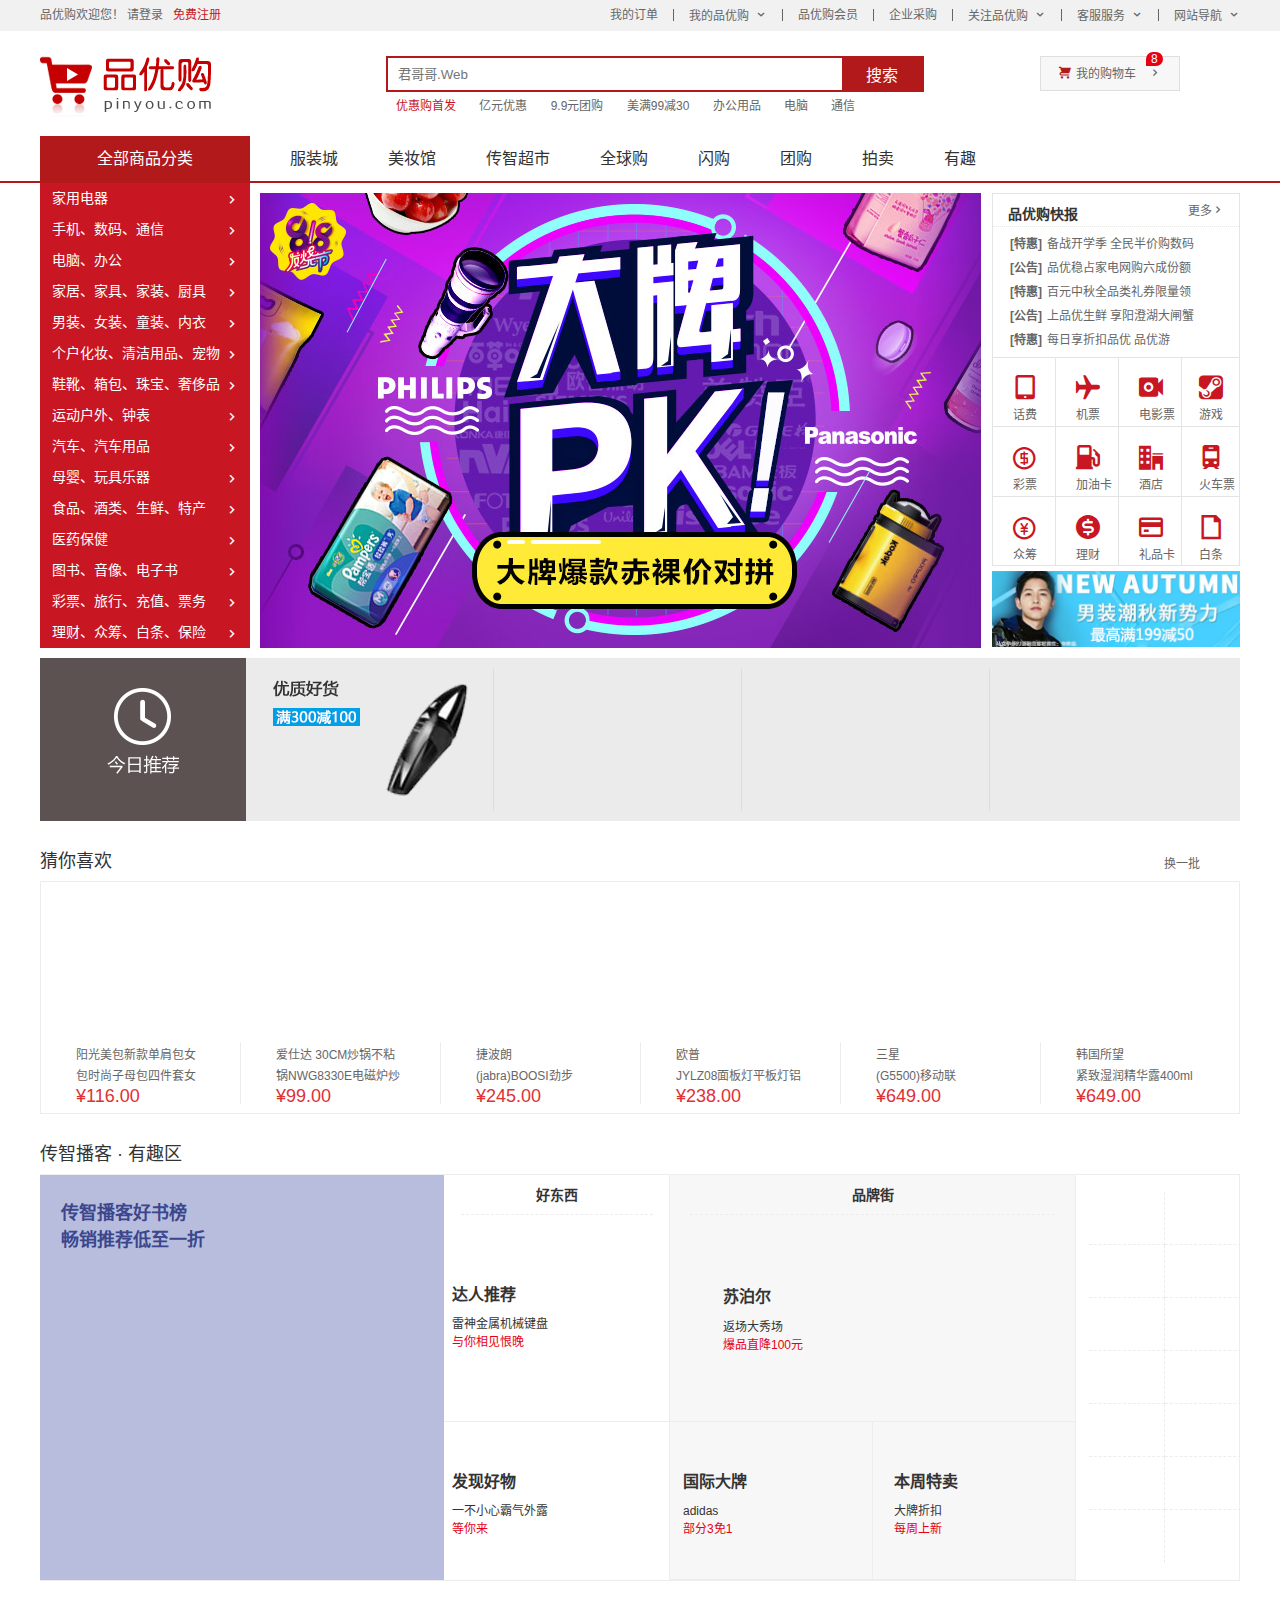
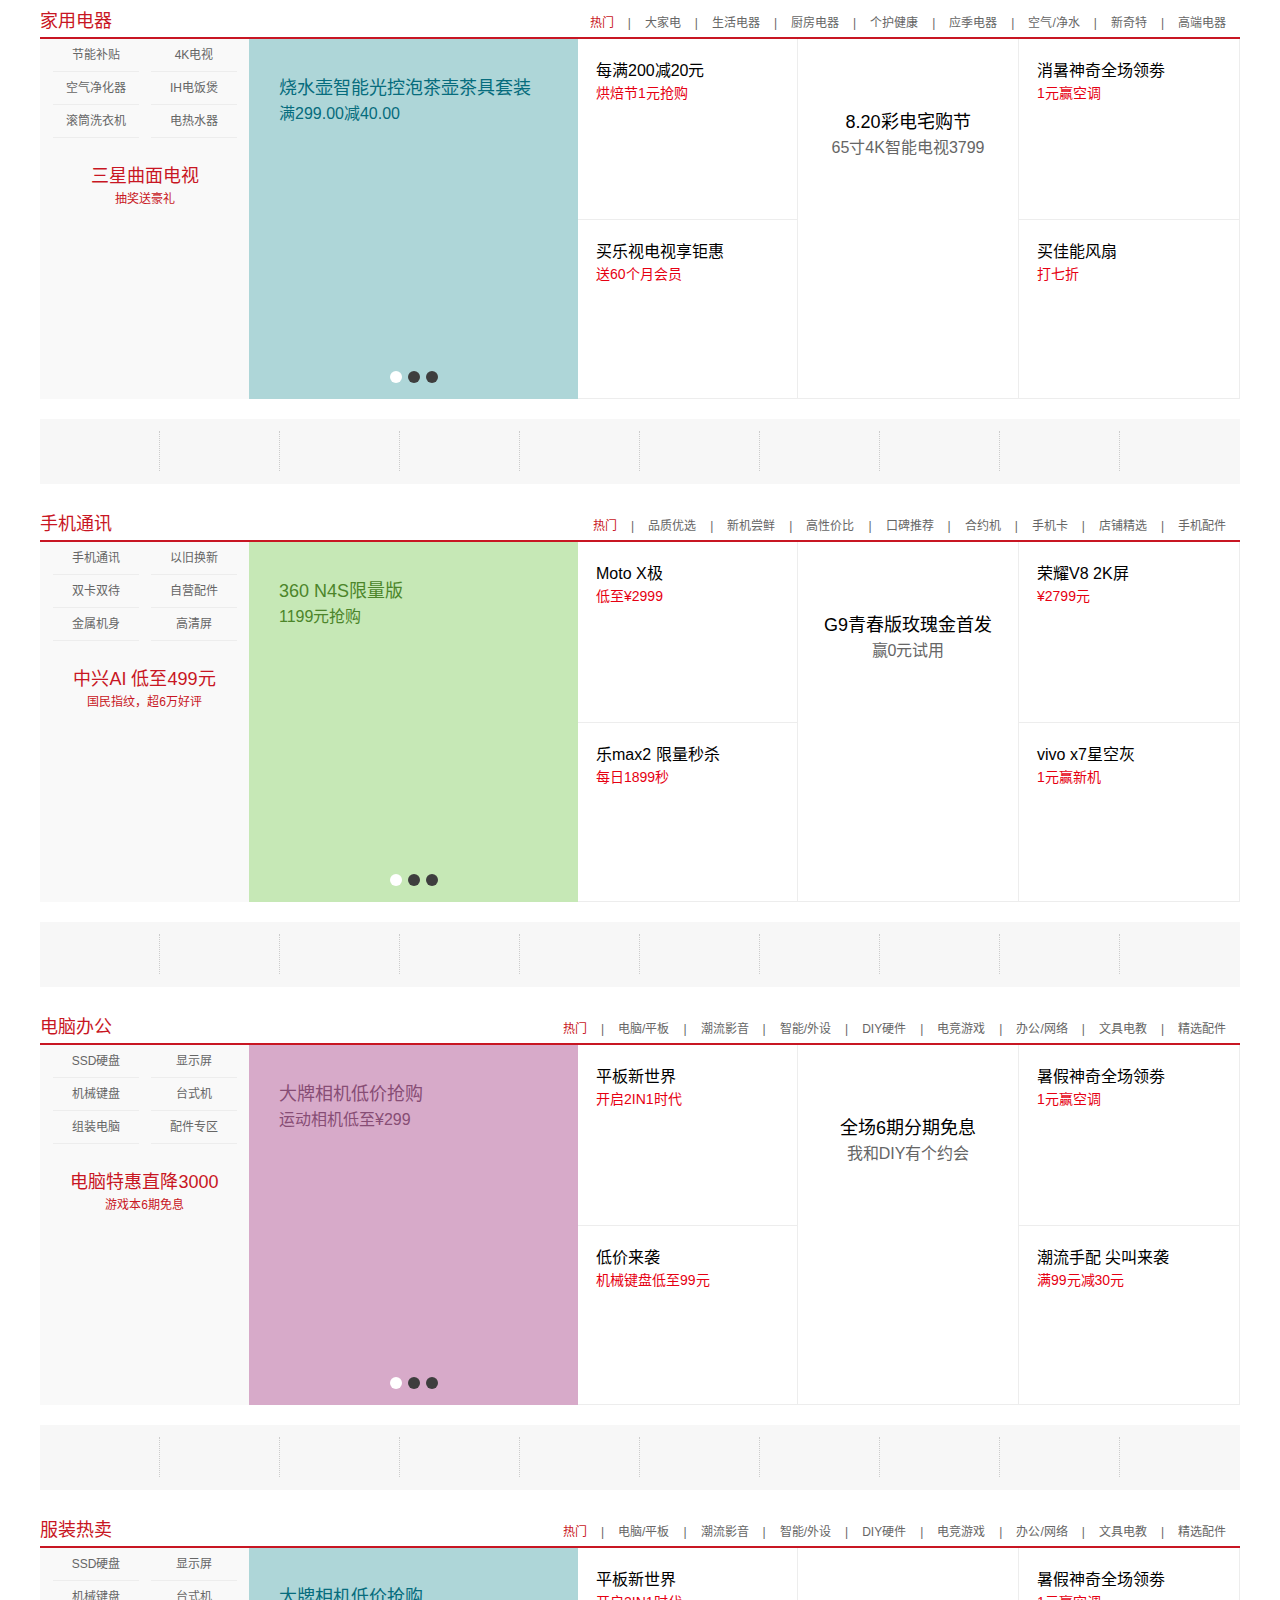
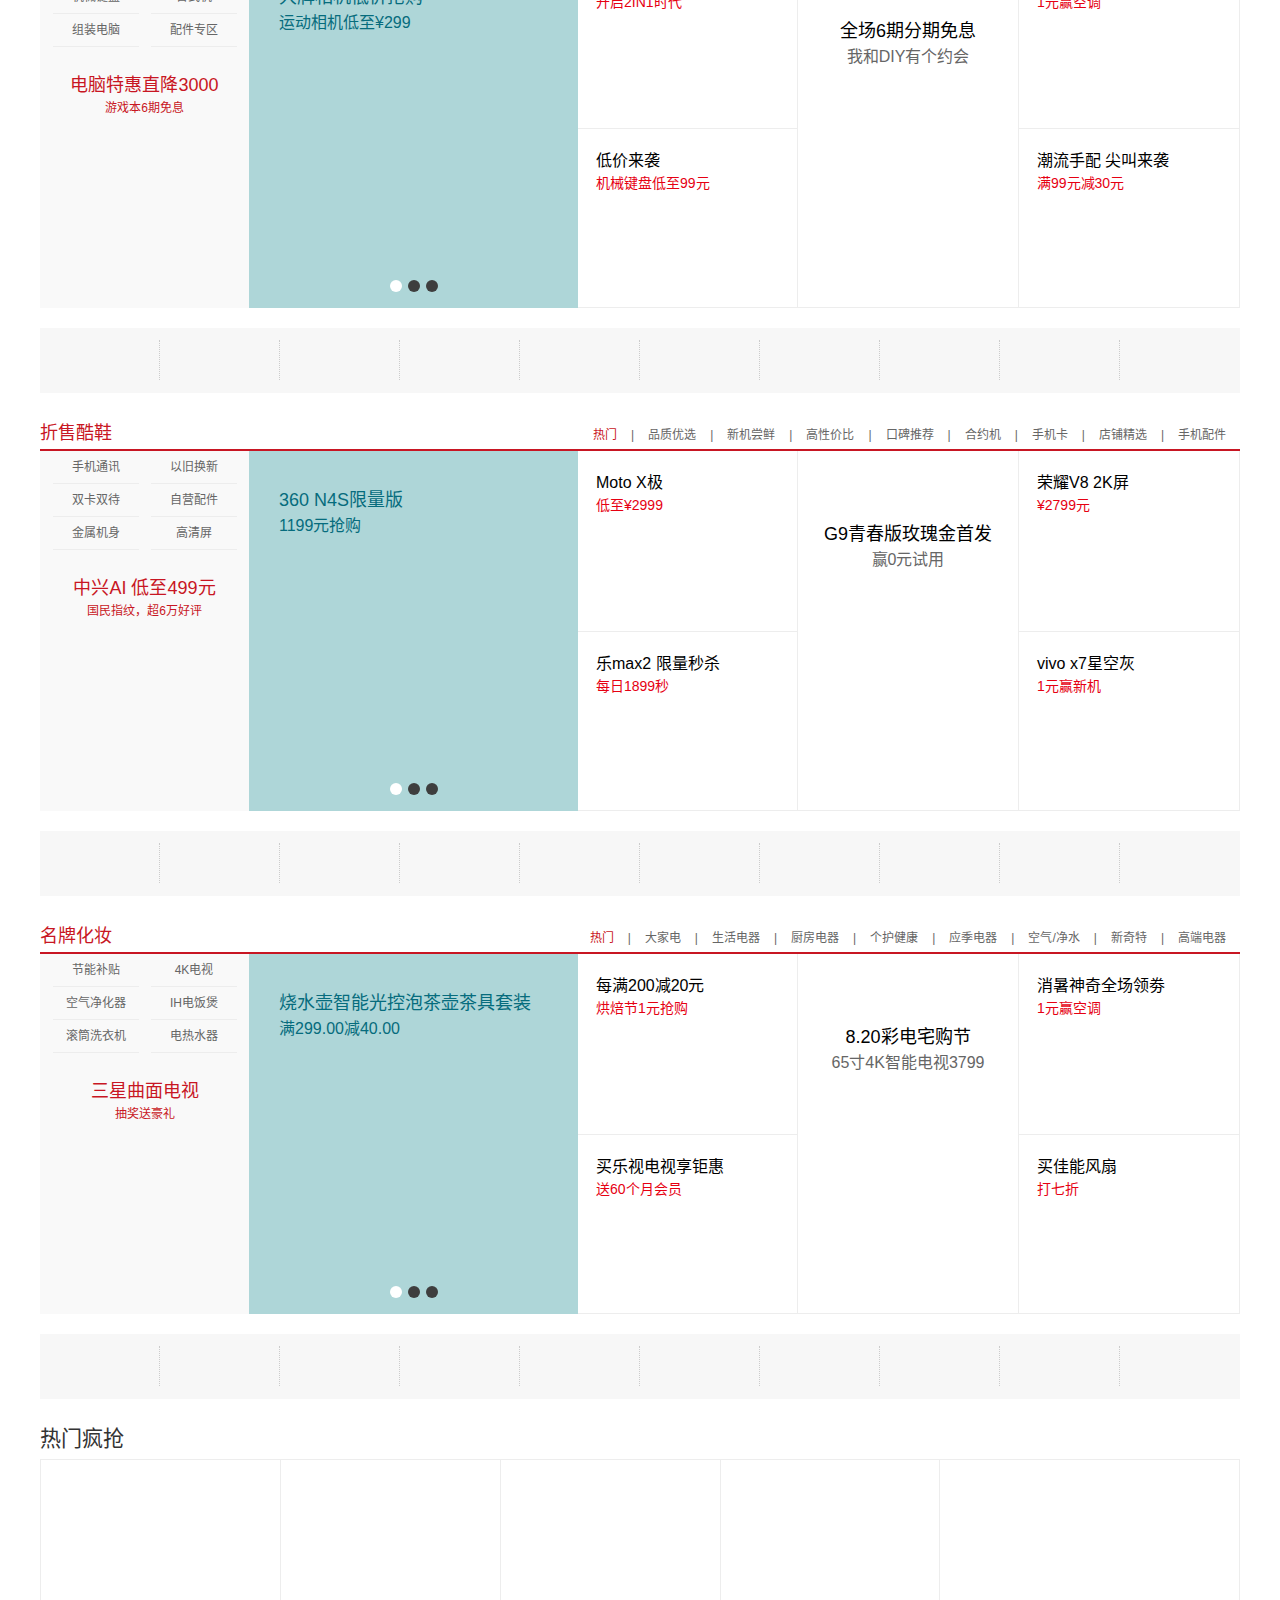
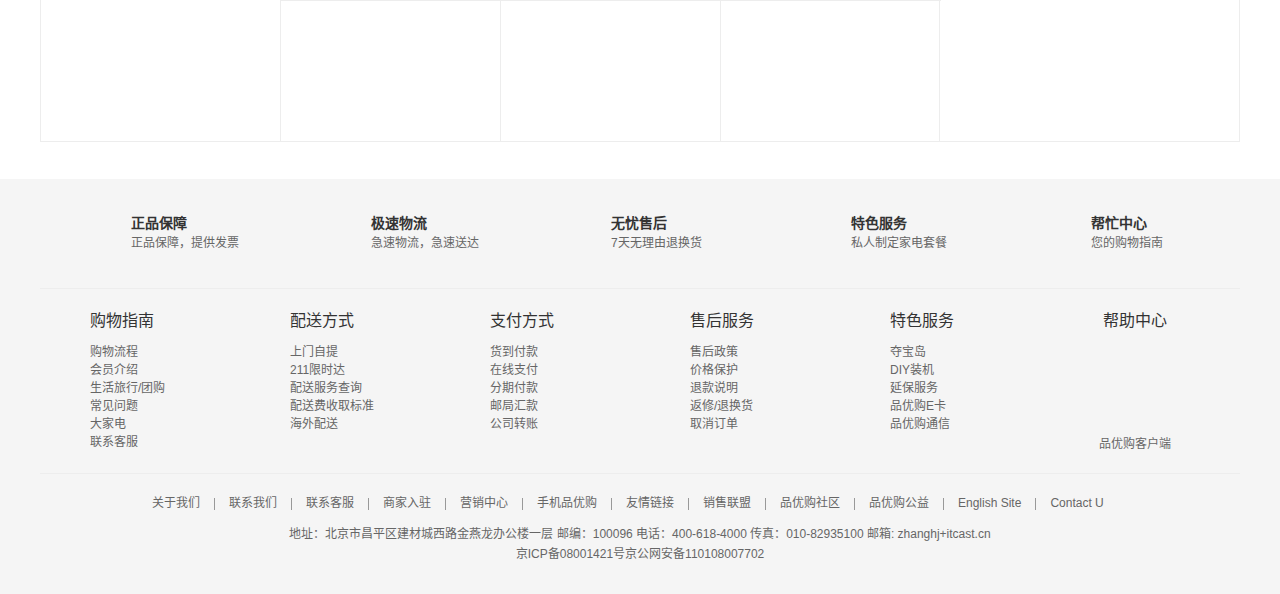
<file: index.html>
<!DOCTYPE html>
<html lang="zh-CN">

<head>
    <meta charset="UTF-8">
    <meta http-equiv="X-UA-Compatible" content="IE=edge">
    <meta name="viewport" content="width=device-width, initial-scale=1.0">
    <title>品优购商城-综合网购首选-正品低价、品质保障、配送及时、轻松购物</title>
    <!-- 网站说明 -->
    <meta name="description" content="品优购商城-专业的综合网上购物商城，销售家电、数码通讯、
    电脑、家居百货、服装服饰、母婴、图书、食品等数万个品牌优质商品。便捷、诚信的服务，
    为你提供预约的网上购物体验" />
    <!-- 关键字 -->
    <meta name="keywords" content="网上购物,网上商城,品优购" />
    <!-- 链接上面的小logo --> 
    <link rel="shortcut icon" href="favicon.ico">
    <!-- 引入我们初始化样式文件 -->
    <link rel="stylesheet" href="css/base.css">
    <!-- 引入我们公共的样式文件 -->
    <link rel="stylesheet" href="css/common.css">
    <!-- 引入我们index.css文件 -->
    <link rel="stylesheet" href="css/index.css">
    <!-- 版心固定，不要偏移 -->
    <meta content="width=1200px, initial-scale=1, maximum-scale=1, user-scalable=no" name="viewport">
    <!-- 引入js文件 -->
    <script src="js/jquery.min.js"></script>
    <script src="js/index.js"></script>
    <!-- <script>
        var str1 = prompt('请输入用户名：');
        while (str1 != 'admin') {
            str1 = prompt('请再次输入用户名：');
        }
        while (str1 == 'admin') {
            var str2 = prompt('请输入密码：');
            while (str2 != '123456') {
                str2 = prompt('请重新输入密码：');
            }
            alert('登录成功！');
            break;
        }
    </script> -->
</head>

<body>
    <!-- 快捷导航模块 start -->
    <section class="shortcut">
        <!-- 在里面放版心 -->
        <div class="w">
            <div class="fl">
                <ul>
                    <li>品优购欢迎您！&nbsp;</li>
                    <li>
                        <a href="#" target="_blank">请登录 &nbsp;</a> <a href="register.html" target="_blank"
                            class="style_red">免费注册</a>
                    </li>
                </ul>
            </div>
            <div class="fr">
                <ul>
                    <li><a href="#" target="_blank">我的订单</a></li>
                    <li></li>
                    <li class="arrow-icon"><a href="#" target="_blank">我的品优购</a></li>
                    <li></li>
                    <li><a href="#" target="_blank">品优购会员</a></li>
                    <li></li>
                    <li><a href="#" target="_blank">企业采购</a></li>
                    <li></li>
                    <li class="arrow-icon"><a href="#" target="_blank">关注品优购</a></li>
                    <li></li>
                    <li class="arrow-icon"><a href="#" target="_blank">客服服务</a></li>
                    <li></li>
                    <li class="arrow-icon"><a href="#" target="_blank">网站导航</a></li>
                </ul>
            </div>
        </div>
    </section>
    <!-- 快捷导航模块 end -->
    <!-- header头部模块制作 start -->
    <header class="header w">
        <!-- logo模块 -->
        <div class="logo">
            <h1>
                <a href="index.html" title="品优购商城">品优购商城</a>
            </h1>
        </div>
        <!-- search搜索模块 -->
        <div class="search">
            <input type="search" name="" id="" placeholder="君哥哥.Web">
            <button>搜索</button>
        </div>
        <!-- hotwords模块制作 -->
        <div class="hotwords">
            <a href="#" target="_blank" class="style_red">优惠购首发</a>
            <a href="#" target="_blank">亿元优惠</a>
            <a href="#" target="_blank">9.9元团购</a>
            <a href="#" target="_blank">美满99减30</a>
            <a href="#" target="_blank">办公用品</a>
            <a href="#" target="_blank">电脑</a>
            <a href="#" target="_blank">通信</a>
        </div>
        <!-- shopcar模块制作 -->
        <div class="shopcar">
            <a href="shopping/car.html">我的购物车
                <i class="count">8</i>
            </a>      
        </div>

    </header>
    <!-- header头部模块制作 end -->
    <!-- nav模块制作 start -->
    <nav class="nav">
        <div class="w">
            <div class="dropdown">
                <div class="dt">全部商品分类</div>
                <div class="dd">
                    <ul>
                        <li><a href="#" target="_blank">家用电器</a></li>
                        <li><a href="list.html" target="_blank">手机、数码、通信</a></li>
                        <li><a href="#" target="_blank">电脑、办公</a></li>
                        <li><a href="#" target="_blank">家居、家具、家装、厨具</a></li>
                        <li><a href="#" target="_blank">男装、女装、童装、内衣</a></li>
                        <li><a href="#" target="_blank">个户化妆、清洁用品、宠物</a></li>
                        <li><a href="#" target="_blank">鞋靴、箱包、珠宝、奢侈品</a></li>
                        <li><a href="#" target="_blank">运动户外、钟表</a></li>
                        <li><a href="#" target="_blank">汽车、汽车用品</a></li>
                        <li><a href="#" target="_blank">母婴、玩具乐器</a></li>
                        <li><a href="#" target="_blank">食品、酒类、生鲜、特产</a></li>
                        <li><a href="#" target="_blank">医药保健</a></li>
                        <li><a href="#" target="_blank">图书、音像、电子书</a></li>
                        <li><a href="#" target="_blank">彩票、旅行、充值、票务</a></li>
                        <li><a href="#" target="_blank">理财、众筹、白条、保险</a></li>
                    </ul>
                </div>
            </div>
            <div class="navitems">
                <ul>
                    <li><a href="#" target="_blank">服装城</a></li>
                    <li><a href="#" target="_blank">美妆馆</a></li>
                    <li><a href="#" target="_blank">传智超市</a></li>
                    <li><a href="#" target="_blank">全球购</a></li>
                    <li><a href="#" target="_blank">闪购</a></li>
                    <li><a href="#" target="_blank">团购</a></li>
                    <li><a href="#" target="_blank">拍卖</a></li>
                    <li><a href="#" target="_blank">有趣</a></li>
                </ul>
            </div>
        </div>

    </nav>
    <!-- nav模块制作 end -->
    <!-- main模块制作 start -->
    <div class="w">
        <div class="main">

            <div class="focus">
                <ul>
                    <li>
                        <!--要用ul li 因为到后面要轮番图-->
                        <a href="#" target="_blank">
                            <img data-lazy-src="images/focus1.png" alt="图片">
                        </a>
                    </li>
                </ul>
            </div>
            <div class="newsflash">
                <div class="news">
                    <dl>
                        <dt>
                            <h5>品优购快报</h5>
                            <div class="more"><a href="#">更多</a></div>
                        </dt>
                        <dd>
                            <h4>[特惠]</h4><a href="#" target="_blank">备战开学季 全民半价购数码</a>
                        </dd>
                        <dd>
                            <h4>[公告]</h4><a href="#" target="_blank">品优稳占家电网购六成份额</a>
                        </dd>
                        <dd>
                            <h4>[特惠]</h4><a href="#" target="_blank">百元中秋全品类礼券限量领</a>
                        </dd>
                        <dd>
                            <h4>[公告]</h4><a href="#" target="_blank">上品优生鲜 享阳澄湖大闸蟹</a>
                        </dd>
                        <dd>
                            <h4>[特惠]</h4><a href="#" target="_blank">每日享折扣品优 品优游</a>
                        </dd>
                    </dl>
                </div>
                <div class="lifeservice">
                    <ul>
                        <li><a href="#" target="_blank">
                                <p class="list1"></p>话费
                            </a></li>
                        <li><a href="#" target="_blank">
                                <p class="list2"></p>机票
                            </a></li>
                        <li><a href="#" target="_blank">
                                <p class="list3"></p>电影票
                            </a></li>
                        <li><a href="#" target="_blank" class="a_left">
                                <p class="list4"></p>游戏
                            </a></li>
                        <li><a href="#" target="_blank">
                                <p class="list5"></p>彩票
                            </a></li>
                        <li><a href="#" target="_blank">
                                <p class="list6"></p>加油卡
                            </a></li>
                        <li><a href="#" target="_blank">
                                <p class="list7"></p>酒店
                            </a></li>
                        <li><a href="#" target="_blank" class="a_left">
                                <p class="list8"></p>火车票
                            </a></li>
                        <li><a href="#" target="_blank">
                                <p class="list9"></p>众筹
                            </a></li>
                        <li><a href="#" target="_blank">
                                <p class="list10"></p>理财
                            </a></li>
                        <li><a href="#" target="_blank">
                                <p class="list11"></p>礼品卡
                            </a></li>
                        <li><a href="#" target="_blank" class="a_left">
                                <p class="list12"></p>白条
                            </a></li>
                    </ul>

                </div>
                <div class="bargain">
                    <a href="#">
                        <img data-lazy-src="images/bargain.png" alt="图片">
                    </a>
                </div>
            </div>

        </div>
    </div>
    <!-- main模块制作 end -->
    <!-- recom推荐模块制作 start -->
    <div class="recom w">
        <div class="recom_hd">
            <img data-lazy-src="images/recom_hd.png" alt="今日推荐">
        </div>
        <div class="recom_bd">
            <ul>
                <li><a href="#" target="_blank" class="shu">
                        <img data-lazy-src="images/recom_tidao.png" alt="">
                    </a></li>
                <li><a href="#" target="_blank" class="shu">
                        <img data-lazy-src="images/recom_maojin.png" alt="">
                    </a></li>
                <li><a href="#" target="_blank" class="shu">
                        <img data-lazy-src="images/recom_maojin.png" alt="">
                    </a></li>
                <li><a href="#" target="_blank">
                        <img data-lazy-src="images/recom_maoyi.png" alt="">
                    </a></li>
            </ul>
        </div>
    </div>
    <!-- recom推荐模块制作 end -->
    <!-- like猜你喜欢模块制作 start-->
    <div class="like w">
        <div class="like_top">
            <h3>猜你喜欢</h3>
            <a href="#">
                换一批 &nbsp;&nbsp;<img data-lazy-src="images/like_shuaxin.png" alt="" style="vertical-align: middle">
            </a>
        </div>
        <div class="like_bottom">
            <ul>
                <li>
                    <a href="#" target="_blank">
                        <div>
                            <i></i>
                            <img data-lazy-src="images/like_bottom_baobao.png" alt="">
                        </div>
                        <h4>阳光美包新款单肩包女<br>
                            包时尚子母包四件套女</h4>
                        <em>¥116.00</em>
                    </a>
                </li>
                <li>
                    <a href="#" target="_blank">
                        <div>
                            <i></i>
                            <img data-lazy-src="images/like_bottom_guo.png" alt="">
                        </div>
                        <h4>爱仕达 30CM炒锅不粘<br>
                            锅NWG8330E电磁炉炒</h4>
                        <em>¥99.00</em>
                    </a>
                </li>
                <li>
                    <a href="#" target="_blank">
                        <div>
                            <i></i>
                            <img data-lazy-src="images/like_bottom_jabra.png" alt="">
                        </div>
                        <h4>捷波朗 <br>(jabra)BOOSI劲步</h4>
                        <em>¥245.00</em>
                    </a>
                </li>
                <li>
                    <a href="#" target="_blank">
                        <div>
                            <i></i>
                            <img data-lazy-src="images/like_bottom_oupu.png" alt="">
                        </div>
                        <h4>欧普 <br>
                            JYLZ08面板灯平板灯铝</h4>
                        <em>¥238.00</em>
                    </a>
                </li>
                <li>
                    <a href="#" target="_blank">
                        <div>
                            <i></i>
                            <img data-lazy-src="images/like_bottom_sanxing.png" alt="">
                        </div>
                        <h4>三星<br>
                            (G5500)移动联</h4>
                        <em>¥649.00</em>
                    </a>
                </li>
                <li>
                    <a href="#" target="_blank">
                        <div>
                            <i></i>
                            <img data-lazy-src="images/like_bottom_muyu.png" alt="">
                        </div>
                        <h4>韩国所望<br>
                            紧致湿润精华露400ml</h4>
                        <em>¥649.00</em>
                    </a>
                </li>
            </ul>

        </div>


    </div>
    <!-- like猜你喜欢模块制作 end -->
    <!-- interest兴趣模块制作 start -->
    <div class="interest w">
        <div class="interest_top">
            <h3>传智播客 · 有趣区</h3>
        </div>
        <div class="interest_bottom">
            <div class="books">
                <a href="#">
                    <h4>传智播客好书榜<br>
                        畅销推荐低至一折</h4>
                    <img data-lazy-src="images/interest_bottom_books.png" alt="">
                </a>
            </div>
            <div class="goods">
                <h4>好东西</h4>
                <a href="#" class="keyboard">
                    <h3>达人推荐</h3>
                    <div>
                        雷神金属机械键盘<br>
                        <p>与你相见恨晚</p>
                    </div>
                    <img data-lazy-src="images/interest_bottom_keyboard.png" alt="">
                </a>
                <a href="#" class="xiu">
                    <h3>发现好物</h3>
                    <div>
                        一不小心霸气外露
                        <p>等你来</p>
                    </div>
                    <img data-lazy-src="images/interest_bottom_xiu.png" alt="">
                </a>
            </div>
            <div class="brand">
                <h4>品牌街</h4>
                <a href="#" class="dianbao">
                    <h3>苏泊尔</h3>
                    <div>
                        返场大秀场
                        <p>爆品直降100元</p>
                    </div>
                    <img data-lazy-src="images/interest_bottom_dianbao.png" alt="">
                </a>
                <div class="temai">
                    <a href="#" class="xiezi">
                        <h3>国际大牌</h3>
                        <div>adidas
                            <p>部分3免1</p>
                        </div>
                        <img data-lazy-src="images/interest_bottom_xiezi.png" alt="">

                    </a>
                    <a href="#" class="zhekou">
                        <h3>本周特卖</h3>
                        <div>
                            大牌折扣
                            <p>每周上新</p>
                        </div>
                        <img data-lazy-src="images/interest_bottom_temai.png" alt="">

                    </a>
                </div>
            </div>
            <div class="logo_brand">
                <ul>
                    <li>
                        <a href="#" target="_blank">
                            <img data-lazy-src="images/huawei.jpg" alt="">
                        </a>
                    </li>
                    <li>
                        <a href="#" target="_blank"><img data-lazy-src="images/sony.jpg" alt="">
                        </a>
                    </li>
                    <li>
                        <a href="#" target="_blank"><img data-lazy-src="images/meizu.jpg" alt="">
                        </a>
                    </li>
                    <li>
                        <a href="#" target="_blank"><img data-lazy-src="images/leshi1.jpg" alt="">
                        </a>
                    </li>
                    <li>
                        <a href="#" target="_blank"><img data-lazy-src="images/vivo_03.jpg" alt="">
                        </a>
                    </li>
                    <li>
                        <a href="#" target="_blank"><img data-lazy-src="images/sanxing_03.jpg" alt="">
                        </a>
                    </li>
                    <li>
                        <a href="#" target="_blank"><img data-lazy-src="images/oppo_03.jpg" alt="">
                        </a>
                    </li>
                    <li>
                        <a href="#" target="_blank"><img data-lazy-src="images/ch_06.jpg" alt="">
                        </a>
                    </li>
                    <li>
                        <a href="#" target="_blank"><img data-lazy-src="images/midea.jpg" alt="">
                        </a>
                    </li>
                    <li>
                        <a href="#" target="_blank"><img data-lazy-src="images/lining.jpg" alt="">
                        </a>
                    </li>
                    <li>
                        <a href="#" target="_blank"><img data-lazy-src="images/supor.jpg" alt="">
                        </a>
                    </li>
                    <li>
                        <a href="#" target="_blank"><img data-lazy-src="images/anta.jpg" alt="">
                        </a>
                    </li>
                    <li>
                        <a href="#" target="_blank" class="last"><img data-lazy-src="images/xmi.jpg" alt="">
                        </a>
                    </li>
                    <li>
                        <a href="#" target="_blank" class="last"><img data-lazy-src="images/leshi2.jpg" alt="">
                        </a>
                    </li>
                </ul>
            </div>
        </div>

    </div>
    <!-- interest兴趣模块制作 end -->

    <!-- 电梯 elevator 制作 start -->
    <div class="elevator">
        <ul>
            <li class="current">家用电器</li>
            <li>手机通讯</li>
            <li>电脑办公</li>
            <li>服装热卖</li>
            <li>折售酷鞋</li>
            <li>名牌化妆</li>
            <li>返回顶部</li>
        </ul>
    </div>
    <!-- 电梯 elevator 制作 end -->

    <!-- floor楼梯模块的制作 start -->
    <div class="floor">
        <!-- 家电模块 -->
        <div class="jiadian w">
            <div class="box_hd">
                <h3>家用电器</h3>
                <div class="tab_list">
                    <ul>
                        <li><a href="#" target="_blank" class="style_red">热门</a>|</li>
                        <li><a href="#" target="_blank">大家电</a>|</li>
                        <li><a href="#" target="_blank">生活电器</a>|</li>
                        <li><a href="#" target="_blank">厨房电器</a>|</li>
                        <li><a href="#" target="_blank">个护健康</a>|</li>
                        <li><a href="#" target="_blank">应季电器</a>|</li>
                        <li><a href="#" target="_blank">空气/净水</a>|</li>
                        <li><a href="#" target="_blank">新奇特</a>|</li>
                        <li><a href="#" target="_blank">高端电器</a></li>
                    </ul>
                </div>
            </div>
            <div class="box_bd">
                <div class="tab_content1 clearfix">
                    <div class="tab_content1_box1">
                        <ul>
                            <li><a href="#" target="_blank">节能补贴</a></li>
                            <li><a href="#" target="_blank">4K电视</a></li>
                            <li><a href="#" target="_blank">空气净化器</a></li>
                            <li><a href="#" target="_blank">IH电饭煲</a></li>
                            <li><a href="#" target="_blank">滚筒洗衣机</a></li>
                            <li><a href="#" target="_blank">电热水器</a></li>
                        </ul>
                        <a href="#" class="tab_content1_box1_bottom">
                            <div class="ziti">
                                <h3>三星曲面电视</h3>
                                <p>抽奖送豪礼</p>
                            </div>
                            <div class="tupian">
                                <img data-lazy-src="images/sxqvmian.png" alt="">
                            </div>
                        </a>
                        
                    </div>
                    <div class="tab_content1_box2">
                        <a href="#" target="_blank">
                            <div class="ziti">
                                <h3>烧水壶智能光控泡茶壶茶具套装</h3>
                                <p>满299.00减40.00</p>
                            </div>
                            <div class="tupian">
                                <img data-lazy-src="images/dianhu.png" alt="">
                            </div>
                            <ul>
                                <li></li>
                                <li></li>
                                <li></li>
                            </ul>
                        </a>
                    </div>
                    <div class="tab_content1_box3">
                        <div class="tab_content1_box3_top">
                            <a href="#">
                                <div class="ziti_red">
                                    <h3>每满200减20元</h3>
                                    <p>烘焙节1元抢购</p>
                                </div>
                                <div class="tupina">
                                    <img data-lazy-src="images/hongbeiji.png" alt="">
                                </div>
                            </a>
                        </div>
                        <div class="tab_content1_box3_bottom">
                            <a href="#">
                                <div class="ziti_red">
                                    <h3>买乐视电视享钜惠</h3>
                                    <p>送60个月会员</p>
                                </div>
                                <div class="tupian">
                                    <img data-lazy-src="images/leishidianshi.png" alt="">
                                </div>
                            </a>
                        </div>
                    </div>
                    <div class="tab_content1_box4">
                        <a href="#">
                            <div class="ziti">
                                <h3>8.20彩电宅购节</h3>
                                <p>65寸4K智能电视3799</p>
                            </div>
                            <div class="tupian">
                                <img data-lazy-src="images/caidian.png" alt="">
                            </div>
                        </a>
                    </div>
                    <div class="tab_content1_box5">
                        <div class="tab_content1_box5_top">
                            <a href="#">
                                <div class="ziti_red">
                                    <h3>消暑神奇全场领劵</h3>
                                    <p>1元赢空调</p>
                                </div>
                                <div class="tupina">
                                    <img data-lazy-src="images/kongtiao.png" alt="">
                                </div>
                            </a>
                        </div>
                        <div class="tab_content1_box5_bottom">
                            <a href="#">
                                <div class="ziti_red">
                                    <h3>买佳能风扇</h3>
                                    <p>打七折</p>
                                </div>
                                <div class="tupian">
                                    <img data-lazy-src="images/fengshan.png" alt="">
                                </div>
                            </a>
                        </div>
                    </div>
                </div>
                <div class="tab_bottom">
                    <ul>
                        <li><a href="#" target="_blank"><img data-lazy-src="images/blueair_03.jpg" alt=""></a></li>
                        <li><a href="#" target="_blank"><img data-lazy-src="images/flyco_03.jpg" alt=""></a></li>
                        <li><a href="#" target="_blank"><img data-lazy-src="images/midea_03.jpg" alt=""></a></li>
                        <li><a href="#" target="_blank"><img data-lazy-src="images/cree_03.jpg" alt=""></a></li>
                        <li><a href="#" target="_blank"><img data-lazy-src="images/tcl_03.jpg" alt=""></a></li>
                        <li><a href="#" target="_blank"><img data-lazy-src="images/hisense_03.jpg" alt=""></a></li>
                        <li><a href="#" target="_blank"><img data-lazy-src="images/changhong_03.jpg" alt=""></a></li>
                        <li><a href="#" target="_blank"><img data-lazy-src="images/philips_03.png" alt=""></a></li>
                        <li><a href="#" target="_blank"><img data-lazy-src="images/anward_03.jpg" alt=""></a></li>
                        <li><a href="#" target="_blank" class="last"><img data-lazy-src="images/siemens_03.jpg" alt=""></a></li>
                    </ul>

                </div>
            </div>

        </div>
        <!-- 手机通讯模块 -->
        <div class="phone w">  
            <div class="box_hd">
                <h3>手机通讯</h3>
                <div class="tab_list">
                    <ul>
                        <li><a href="#" target="_blank" class="style_red">热门</a>|</li>
                        <li><a href="#" target="_blank">品质优选</a>|</li>
                        <li><a href="#" target="_blank">新机尝鲜</a>|</li>
                        <li><a href="#" target="_blank">高性价比</a>|</li>
                        <li><a href="#" target="_blank">口碑推荐</a>|</li>
                        <li><a href="#" target="_blank">合约机</a>|</li>
                        <li><a href="#" target="_blank">手机卡</a>|</li>
                        <li><a href="#" target="_blank">店铺精选</a>|</li>
                        <li><a href="#" target="_blank">手机配件</a></li>
                    </ul>
                </div>
            </div>
            <div class="box_bd">
                <div class="tab_content1 clearfix">
                    <div class="tab_content1_box1">
                        <ul>
                            <li><a href="#" target="_blank">手机通讯</a></li>
                            <li><a href="#" target="_blank">以旧换新</a></li>
                            <li><a href="#" target="_blank">双卡双待</a></li>
                            <li><a href="#" target="_blank">自营配件</a></li>
                            <li><a href="#" target="_blank">金属机身</a></li>
                            <li><a href="#" target="_blank">高清屏</a></li>
                        </ul>
                        <a href="#" class="tab_content1_box1_bottom">
                            <div class="ziti">
                                <h3>中兴AI 低至499元</h3>
                                <p>国民指纹，超6万好评</p>
                            </div>
                            <div class="tupian">
                                <img data-lazy-src="images/zhongxing.png" alt="">
                            </div>
                        </a>
                        
                    </div>
                    <div class="tab_content1_box2">
                        <a href="#" target="_blank">
                            <div class="ziti">
                                <h3>360 N4S限量版</h3>
                                <p>1199元抢购</p>
                            </div>
                            <div class="tupian">
                                <img data-lazy-src="images/n4s.png" alt="">
                            </div>
                            <ul>
                                <li></li>
                                <li></li>
                                <li></li>
                            </ul>
                        </a>
                    </div>
                    <div class="tab_content1_box3">
                        <div class="tab_content1_box3_top">
                            <a href="#">
                                <div class="ziti_red">
                                    <h3>Moto X极</h3>
                                    <p>低至¥2999</p>
                                </div>
                                <div class="tupina">
                                    <img data-lazy-src="images/moto.png" alt="">
                                </div>
                            </a>
                        </div>
                        <div class="tab_content1_box3_bottom">
                            <a href="#">
                                <div class="ziti_red">
                                    <h3>乐max2 限量秒杀</h3>
                                    <p>每日1899秒</p>
                                </div>
                                <div class="tupian">
                                    <img data-lazy-src="images/lemax2.png" alt="">
                                </div>
                            </a>
                        </div>
                    </div>
                    <div class="tab_content1_box4">
                        <a href="#">
                            <div class="ziti">
                                <h3>G9青春版玫瑰金首发</h3>
                                <p>赢0元试用</p>
                            </div>
                            <div class="tupian">
                                <img data-lazy-src="images/g9.png" alt="">
                            </div>
                        </a>
                    </div>
                    <div class="tab_content1_box5">
                        <div class="tab_content1_box5_top">
                            <a href="#">
                                <div class="ziti_red">
                                    <h3>荣耀V8 2K屏</h3>
                                    <p>¥2799元</p>
                                </div>
                                <div class="tupina">
                                    <img data-lazy-src="images/rongyaov8.png" alt="">
                                </div>
                            </a>
                        </div>
                        <div class="tab_content1_box5_bottom">
                            <a href="#">
                                <div class="ziti_red">
                                    <h3>vivo x7星空灰</h3>
                                    <p>1元赢新机</p>
                                </div>
                                <div class="tupian">
                                    <img data-lazy-src="images/vivox7.png" alt="">
                                </div>
                            </a>
                        </div>
                    </div>
                </div>
                <div class="tab_bottom">
                    <ul>
                        <li><a href="#" target="_blank"><img data-lazy-src="images/yidong2.jpg" alt=""></a></li>
                        <li><a href="#" target="_blank"><img data-lazy-src="images/chtong_03.jpg" alt=""></a></li>
                        <li><a href="#" target="_blank"><img data-lazy-src="images/apple_03.jpg" alt=""></a></li>
                        <li><a href="#" target="_blank"><img data-lazy-src="images/xiaomi2_03.jpg" alt=""></a></li>
                        <li><a href="#" target="_blank"><img data-lazy-src="images/rongyao2_03.jpg" alt=""></a></li>
                        <li><a href="#" target="_blank"><img data-lazy-src="images/huawei2_03.jpg" alt=""></a></li>
                        <li><a href="#" target="_blank"><img data-lazy-src="images/sanxing2_03.jpg" alt=""></a></li>
                        <li><a href="#" target="_blank"><img data-lazy-src="images/meizu2_03.jpg" alt=""></a></li>
                        <li><a href="#" target="_blank"><img data-lazy-src="images/oppo2_03.jpg" alt=""></a></li>
                        <li><a href="#" target="_blank" class="last"><img data-lazy-src="images/3602_03.jpg" alt=""></a></li>
                    </ul>

                </div>
            </div>         
        </div>
        <!-- 电脑办公模块 -->
        <div class="diannao w">
            <div class="box_hd">
                <h3>电脑办公</h3>
                <div class="tab_list">
                    <ul>
                        <li><a href="#" target="_blank" class="style_red">热门</a>|</li>
                        <li><a href="#" target="_blank">电脑/平板</a>|</li>
                        <li><a href="#" target="_blank">潮流影音</a>|</li>
                        <li><a href="#" target="_blank">智能/外设</a>|</li>
                        <li><a href="#" target="_blank">DIY硬件</a>|</li>
                        <li><a href="#" target="_blank">电竞游戏</a>|</li>
                        <li><a href="#" target="_blank">办公/网络</a>|</li>
                        <li><a href="#" target="_blank">文具电教</a>|</li>
                        <li><a href="#" target="_blank">精选配件</a></li>
                    </ul>
                </div>
            </div>
            <div class="box_bd">
                <div class="tab_content1 clearfix">
                    <div class="tab_content1_box1">
                        <ul>
                            <li><a href="#" target="_blank">SSD硬盘</a></li>
                            <li><a href="#" target="_blank">显示屏</a></li>
                            <li><a href="#" target="_blank">机械键盘</a></li>
                            <li><a href="#" target="_blank">台式机</a></li>
                            <li><a href="#" target="_blank">组装电脑</a></li>
                            <li><a href="#" target="_blank">配件专区</a></li>
                        </ul>
                        <a href="#" class="tab_content1_box1_bottom">
                            <div class="ziti">
                                <h3>电脑特惠直降3000</h3>
                                <p>游戏本6期免息</p>
                            </div>
                            <div class="tupian">
                                <img data-lazy-src="images/puhui.png" alt="">
                            </div>
                        </a>
                        
                    </div>
                    <div class="tab_content1_box2">
                        <a href="#" target="_blank">
                            <div class="ziti">
                                <h3>大牌相机低价抢购</h3>
                                <p>运动相机低至¥299</p>
                            </div>
                            <div class="tupian">
                                <img data-lazy-src="images/hero4.png" alt="">
                            </div>
                            <ul>
                                <li></li>
                                <li></li>
                                <li></li>
                            </ul>
                        </a>
                    </div>
                    <div class="tab_content1_box3">
                        <div class="tab_content1_box3_top">
                            <a href="#">
                                <div class="ziti_red">
                                    <h3>平板新世界</h3>
                                    <p>开启2IN1时代</p>
                                </div>
                                <div class="tupina">
                                    <img data-lazy-src="images/pingban.png" alt="">
                                </div>
                            </a>
                        </div>
                        <div class="tab_content1_box3_bottom">
                            <a href="#">
                                <div class="ziti_red">
                                    <h3>低价来袭</h3>
                                    <p>机械键盘低至99元</p>
                                </div>
                                <div class="tupian">
                                    <img data-lazy-src="images/jixiejianpan.png" alt="">
                                </div>
                            </a>
                        </div>
                    </div>
                    <div class="tab_content1_box4">
                        <a href="#">
                            <div class="ziti">
                                <h3>全场6期分期免息</h3>
                                <p>我和DIY有个约会</p>
                            </div>
                            <div class="tupian">
                                <img data-lazy-src="images/motuo.png" alt="">
                            </div>
                        </a>
                    </div>
                    <div class="tab_content1_box5">
                        <div class="tab_content1_box5_top">
                            <a href="#">
                                <div class="ziti_red">
                                    <h3>暑假神奇全场领劵</h3>
                                    <p>1元赢空调</p>
                                </div>
                                <div class="tupina">
                                    <img data-lazy-src="images/kongtiao.png" alt="">
                                </div>
                            </a>
                        </div>
                        <div class="tab_content1_box5_bottom">
                            <a href="#">
                                <div class="ziti_red">
                                    <h3>潮流手配 尖叫来袭</h3>
                                    <p>满99元减30元</p>
                                </div>
                                <div class="tupian">
                                    <img data-lazy-src="images/shoupei.png" alt="">
                                </div>
                            </a>
                        </div>
                    </div>
                </div>
                <div class="tab_bottom">
                    <ul>
                        <li><a href="#" target="_blank"><img data-lazy-src="images/apple3_03.jpg" alt=""></a></li>
                        <li><a href="#" target="_blank"><img data-lazy-src="images/sanxing3_03.jpg" alt=""></a></li>
                        <li><a href="#" target="_blank"><img data-lazy-src="images/shenzhou_06.jpg" alt=""></a></li>
                        <li><a href="#" target="_blank"><img data-lazy-src="images/tplink3_03.jpg" alt=""></a></li>
                        <li><a href="#" target="_blank"><img data-lazy-src="images/thinkpad3_03.jpg" alt=""></a></li>
                        <li><a href="#" target="_blank"><img data-lazy-src="images/beats_03.jpg" alt=""></a></li>
                        <li><a href="#" target="_blank"><img data-lazy-src="images/戴尔_03.jpg" alt=""></a></li>
                        <li><a href="#" target="_blank"><img data-lazy-src="images/gopro_03.jpg" alt=""></a></li>
                        <li><a href="#" target="_blank"><img data-lazy-src="images/intel3_03.jpg" alt=""></a></li>
                        <li><a href="#" target="_blank" class="last"><img data-lazy-src="images/huipu3_03.jpg" alt=""></a></li>
                    </ul>

                </div>
            </div>
        </div>
        <!-- 服装模块 -->
        <div class="clothes w">
            <div class="box_hd">
                <h3>服装热卖</h3>
                <div class="tab_list">
                    <ul>
                        <li><a href="#" target="_blank" class="style_red">热门</a>|</li>
                        <li><a href="#" target="_blank">电脑/平板</a>|</li>
                        <li><a href="#" target="_blank">潮流影音</a>|</li>
                        <li><a href="#" target="_blank">智能/外设</a>|</li>
                        <li><a href="#" target="_blank">DIY硬件</a>|</li>
                        <li><a href="#" target="_blank">电竞游戏</a>|</li>
                        <li><a href="#" target="_blank">办公/网络</a>|</li>
                        <li><a href="#" target="_blank">文具电教</a>|</li>
                        <li><a href="#" target="_blank">精选配件</a></li>
                    </ul>
                </div>
            </div>
            <div class="box_bd">
                <div class="tab_content1 clearfix">
                    <div class="tab_content1_box1">
                        <ul>
                            <li><a href="#" target="_blank">SSD硬盘</a></li>
                            <li><a href="#" target="_blank">显示屏</a></li>
                            <li><a href="#" target="_blank">机械键盘</a></li>
                            <li><a href="#" target="_blank">台式机</a></li>
                            <li><a href="#" target="_blank">组装电脑</a></li>
                            <li><a href="#" target="_blank">配件专区</a></li>
                        </ul>
                        <a href="#" class="tab_content1_box1_bottom">
                            <div class="ziti">
                                <h3>电脑特惠直降3000</h3>
                                <p>游戏本6期免息</p>
                            </div>
                            <div class="tupian">
                                <img data-lazy-src="images/puhui.png" alt="">
                            </div>
                        </a>
                        
                    </div>
                    <div class="tab_content1_box2">
                        <a href="#" target="_blank">
                            <div class="ziti">
                                <h3>大牌相机低价抢购</h3>
                                <p>运动相机低至¥299</p>
                            </div>
                            <div class="tupian">
                                <img data-lazy-src="images/hero4.png" alt="">
                            </div>
                            <ul>
                                <li></li>
                                <li></li>
                                <li></li>
                            </ul>
                        </a>
                    </div>
                    <div class="tab_content1_box3">
                        <div class="tab_content1_box3_top">
                            <a href="#">
                                <div class="ziti_red">
                                    <h3>平板新世界</h3>
                                    <p>开启2IN1时代</p>
                                </div>
                                <div class="tupina">
                                    <img data-lazy-src="images/pingban.png" alt="">
                                </div>
                            </a>
                        </div>
                        <div class="tab_content1_box3_bottom">
                            <a href="#">
                                <div class="ziti_red">
                                    <h3>低价来袭</h3>
                                    <p>机械键盘低至99元</p>
                                </div>
                                <div class="tupian">
                                    <img data-lazy-src="images/jixiejianpan.png" alt="">
                                </div>
                            </a>
                        </div>
                    </div>
                    <div class="tab_content1_box4">
                        <a href="#">
                            <div class="ziti">
                                <h3>全场6期分期免息</h3>
                                <p>我和DIY有个约会</p>
                            </div>
                            <div class="tupian">
                                <img data-lazy-src="images/motuo.png" alt="">
                            </div>
                        </a>
                    </div>
                    <div class="tab_content1_box5">
                        <div class="tab_content1_box5_top">
                            <a href="#">
                                <div class="ziti_red">
                                    <h3>暑假神奇全场领劵</h3>
                                    <p>1元赢空调</p>
                                </div>
                                <div class="tupina">
                                    <img data-lazy-src="images/kongtiao.png" alt="">
                                </div>
                            </a>
                        </div>
                        <div class="tab_content1_box5_bottom">
                            <a href="#">
                                <div class="ziti_red">
                                    <h3>潮流手配 尖叫来袭</h3>
                                    <p>满99元减30元</p>
                                </div>
                                <div class="tupian">
                                    <img data-lazy-src="images/shoupei.png" alt="">
                                </div>
                            </a>
                        </div>
                    </div>
                </div>
                <div class="tab_bottom">
                    <ul>
                        <li><a href="#" target="_blank"><img data-lazy-src="images/apple3_03.jpg" alt=""></a></li>
                        <li><a href="#" target="_blank"><img data-lazy-src="images/sanxing3_03.jpg" alt=""></a></li>
                        <li><a href="#" target="_blank"><img data-lazy-src="images/shenzhou_06.jpg" alt=""></a></li>
                        <li><a href="#" target="_blank"><img data-lazy-src="images/tplink3_03.jpg" alt=""></a></li>
                        <li><a href="#" target="_blank"><img data-lazy-src="images/thinkpad3_03.jpg" alt=""></a></li>
                        <li><a href="#" target="_blank"><img data-lazy-src="images/beats_03.jpg" alt=""></a></li>
                        <li><a href="#" target="_blank"><img data-lazy-src="images/戴尔_03.jpg" alt=""></a></li>
                        <li><a href="#" target="_blank"><img data-lazy-src="images/gopro_03.jpg" alt=""></a></li>
                        <li><a href="#" target="_blank"><img data-lazy-src="images/intel3_03.jpg" alt=""></a></li>
                        <li><a href="#" target="_blank" class="last"><img data-lazy-src="images/huipu3_03.jpg" alt=""></a></li>
                    </ul>

                </div>
            </div>
        </div>
        <!-- 鞋子模块 -->
        <div class="shoes w">  
            <div class="box_hd">
                <h3>折售酷鞋</h3>
                <div class="tab_list">
                    <ul>
                        <li><a href="#" target="_blank" class="style_red">热门</a>|</li>
                        <li><a href="#" target="_blank">品质优选</a>|</li>
                        <li><a href="#" target="_blank">新机尝鲜</a>|</li>
                        <li><a href="#" target="_blank">高性价比</a>|</li>
                        <li><a href="#" target="_blank">口碑推荐</a>|</li>
                        <li><a href="#" target="_blank">合约机</a>|</li>
                        <li><a href="#" target="_blank">手机卡</a>|</li>
                        <li><a href="#" target="_blank">店铺精选</a>|</li>
                        <li><a href="#" target="_blank">手机配件</a></li>
                    </ul>
                </div>
            </div>
            <div class="box_bd">
                <div class="tab_content1 clearfix">
                    <div class="tab_content1_box1">
                        <ul>
                            <li><a href="#" target="_blank">手机通讯</a></li>
                            <li><a href="#" target="_blank">以旧换新</a></li>
                            <li><a href="#" target="_blank">双卡双待</a></li>
                            <li><a href="#" target="_blank">自营配件</a></li>
                            <li><a href="#" target="_blank">金属机身</a></li>
                            <li><a href="#" target="_blank">高清屏</a></li>
                        </ul>
                        <a href="#" class="tab_content1_box1_bottom">
                            <div class="ziti">
                                <h3>中兴AI 低至499元</h3>
                                <p>国民指纹，超6万好评</p>
                            </div>
                            <div class="tupian">
                                <img data-lazy-src="images/zhongxing.png" alt="">
                            </div>
                        </a>
                        
                    </div>
                    <div class="tab_content1_box2">
                        <a href="#" target="_blank">
                            <div class="ziti">
                                <h3>360 N4S限量版</h3>
                                <p>1199元抢购</p>
                            </div>
                            <div class="tupian">
                                <img data-lazy-src="images/n4s.png" alt="">
                            </div>
                            <ul>
                                <li></li>
                                <li></li>
                                <li></li>
                            </ul>
                        </a>
                    </div>
                    <div class="tab_content1_box3">
                        <div class="tab_content1_box3_top">
                            <a href="#">
                                <div class="ziti_red">
                                    <h3>Moto X极</h3>
                                    <p>低至¥2999</p>
                                </div>
                                <div class="tupina">
                                    <img data-lazy-src="images/moto.png" alt="">
                                </div>
                            </a>
                        </div>
                        <div class="tab_content1_box3_bottom">
                            <a href="#">
                                <div class="ziti_red">
                                    <h3>乐max2 限量秒杀</h3>
                                    <p>每日1899秒</p>
                                </div>
                                <div class="tupian">
                                    <img data-lazy-src="images/lemax2.png" alt="">
                                </div>
                            </a>
                        </div>
                    </div>
                    <div class="tab_content1_box4">
                        <a href="#">
                            <div class="ziti">
                                <h3>G9青春版玫瑰金首发</h3>
                                <p>赢0元试用</p>
                            </div>
                            <div class="tupian">
                                <img data-lazy-src="images/g9.png" alt="">
                            </div>
                        </a>
                    </div>
                    <div class="tab_content1_box5">
                        <div class="tab_content1_box5_top">
                            <a href="#">
                                <div class="ziti_red">
                                    <h3>荣耀V8 2K屏</h3>
                                    <p>¥2799元</p>
                                </div>
                                <div class="tupina">
                                    <img data-lazy-src="images/rongyaov8.png" alt="">
                                </div>
                            </a>
                        </div>
                        <div class="tab_content1_box5_bottom">
                            <a href="#">
                                <div class="ziti_red">
                                    <h3>vivo x7星空灰</h3>
                                    <p>1元赢新机</p>
                                </div>
                                <div class="tupian">
                                    <img data-lazy-src="images/vivox7.png" alt="">
                                </div>
                            </a>
                        </div>
                    </div>
                </div>
                <div class="tab_bottom">
                    <ul>
                        <li><a href="#" target="_blank"><img data-lazy-src="images/yidong2.jpg" alt=""></a></li>
                        <li><a href="#" target="_blank"><img data-lazy-src="images/chtong_03.jpg" alt=""></a></li>
                        <li><a href="#" target="_blank"><img data-lazy-src="images/apple_03.jpg" alt=""></a></li>
                        <li><a href="#" target="_blank"><img data-lazy-src="images/xiaomi2_03.jpg" alt=""></a></li>
                        <li><a href="#" target="_blank"><img data-lazy-src="images/rongyao2_03.jpg" alt=""></a></li>
                        <li><a href="#" target="_blank"><img data-lazy-src="images/huawei2_03.jpg" alt=""></a></li>
                        <li><a href="#" target="_blank"><img data-lazy-src="images/sanxing2_03.jpg" alt=""></a></li>
                        <li><a href="#" target="_blank"><img data-lazy-src="images/meizu2_03.jpg" alt=""></a></li>
                        <li><a href="#" target="_blank"><img data-lazy-src="images/oppo2_03.jpg" alt=""></a></li>
                        <li><a href="#" target="_blank" class="last"><img data-lazy-src="images/3602_03.jpg" alt=""></a></li>
                    </ul>

                </div>
            </div>         
        </div>
        <!-- 化妆品模块 -->
        <div class="cosmetics w">
            <div class="box_hd">
                <h3>名牌化妆</h3>
                <div class="tab_list">
                    <ul>
                        <li><a href="#" target="_blank" class="style_red">热门</a>|</li>
                        <li><a href="#" target="_blank">大家电</a>|</li>
                        <li><a href="#" target="_blank">生活电器</a>|</li>
                        <li><a href="#" target="_blank">厨房电器</a>|</li>
                        <li><a href="#" target="_blank">个护健康</a>|</li>
                        <li><a href="#" target="_blank">应季电器</a>|</li>
                        <li><a href="#" target="_blank">空气/净水</a>|</li>
                        <li><a href="#" target="_blank">新奇特</a>|</li>
                        <li><a href="#" target="_blank">高端电器</a></li>
                    </ul>
                </div>
            </div>
            <div class="box_bd">
                <div class="tab_content1 clearfix">
                    <div class="tab_content1_box1">
                        <ul>
                            <li><a href="#" target="_blank">节能补贴</a></li>
                            <li><a href="#" target="_blank">4K电视</a></li>
                            <li><a href="#" target="_blank">空气净化器</a></li>
                            <li><a href="#" target="_blank">IH电饭煲</a></li>
                            <li><a href="#" target="_blank">滚筒洗衣机</a></li>
                            <li><a href="#" target="_blank">电热水器</a></li>
                        </ul>
                        <a href="#" class="tab_content1_box1_bottom">
                            <div class="ziti">
                                <h3>三星曲面电视</h3>
                                <p>抽奖送豪礼</p>
                            </div>
                            <div class="tupian">
                                <img data-lazy-src="images/sxqvmian.png" alt="">
                            </div>
                        </a>
                        
                    </div>
                    <div class="tab_content1_box2">
                        <a href="#" target="_blank">
                            <div class="ziti">
                                <h3>烧水壶智能光控泡茶壶茶具套装</h3>
                                <p>满299.00减40.00</p>
                            </div>
                            <div class="tupian">
                                <img data-lazy-src="images/dianhu.png" alt="">
                            </div>
                            <ul>
                                <li></li>
                                <li></li>
                                <li></li>
                            </ul>
                        </a>
                    </div>
                    <div class="tab_content1_box3">
                        <div class="tab_content1_box3_top">
                            <a href="#">
                                <div class="ziti_red">
                                    <h3>每满200减20元</h3>
                                    <p>烘焙节1元抢购</p>
                                </div>
                                <div class="tupina">
                                    <img data-lazy-src="images/hongbeiji.png" alt="">
                                </div>
                            </a>
                        </div>
                        <div class="tab_content1_box3_bottom">
                            <a href="#">
                                <div class="ziti_red">
                                    <h3>买乐视电视享钜惠</h3>
                                    <p>送60个月会员</p>
                                </div>
                                <div class="tupian">
                                    <img data-lazy-src="images/leishidianshi.png" alt="">
                                </div>
                            </a>
                        </div>
                    </div>
                    <div class="tab_content1_box4">
                        <a href="#">
                            <div class="ziti">
                                <h3>8.20彩电宅购节</h3>
                                <p>65寸4K智能电视3799</p>
                            </div>
                            <div class="tupian">
                                <img data-lazy-src="images/caidian.png" alt="">
                            </div>
                        </a>
                    </div>
                    <div class="tab_content1_box5">
                        <div class="tab_content1_box5_top">
                            <a href="#">
                                <div class="ziti_red">
                                    <h3>消暑神奇全场领劵</h3>
                                    <p>1元赢空调</p>
                                </div>
                                <div class="tupina">
                                    <img data-lazy-src="images/kongtiao.png" alt="">
                                </div>
                            </a>
                        </div>
                        <div class="tab_content1_box5_bottom">
                            <a href="#">
                                <div class="ziti_red">
                                    <h3>买佳能风扇</h3>
                                    <p>打七折</p>
                                </div>
                                <div class="tupian">
                                    <img data-lazy-src="images/fengshan.png" alt="">
                                </div>
                            </a>
                        </div>
                    </div>
                </div>
                <div class="tab_bottom">
                    <ul>
                        <li><a href="#" target="_blank"><img data-lazy-src="images/blueair_03.jpg" alt=""></a></li>
                        <li><a href="#" target="_blank"><img data-lazy-src="images/flyco_03.jpg" alt=""></a></li>
                        <li><a href="#" target="_blank"><img data-lazy-src="images/midea_03.jpg" alt=""></a></li>
                        <li><a href="#" target="_blank"><img data-lazy-src="images/cree_03.jpg" alt=""></a></li>
                        <li><a href="#" target="_blank"><img data-lazy-src="images/tcl_03.jpg" alt=""></a></li>
                        <li><a href="#" target="_blank"><img data-lazy-src="images/hisense_03.jpg" alt=""></a></li>
                        <li><a href="#" target="_blank"><img data-lazy-src="images/changhong_03.jpg" alt=""></a></li>
                        <li><a href="#" target="_blank"><img data-lazy-src="images/philips_03.png" alt=""></a></li>
                        <li><a href="#" target="_blank"><img data-lazy-src="images/anward_03.jpg" alt=""></a></li>
                        <li><a href="#" target="_blank" class="last"><img data-lazy-src="images/siemens_03.jpg" alt=""></a></li>
                    </ul>

                </div>
            </div>

        </div>
    </div>
    <!-- floor楼梯模块的制作 end -->
    <!-- hotcrazy热门疯抢的制作 start -->
    <div class="hotcrazy w">
        <div class="hotcrazy_hd">
            <h3>热门疯抢</h3>
        </div>
        <div class="hotcrazy_bd">
            <div class="hotcrazy_bd_left">
                <a href="#">
                    <img data-lazy-src="images/vr.jpg" alt="">
                </a>

            </div>
            <div class="hotcrazy_bd_center">
                <ul>
                    <li><a href="#"><img data-lazy-src="images/dianbao.jpg" alt=""></a></li>
                    <li><a href="#"><img data-lazy-src="images/yinxiang.jpg" alt=""></a></li>
                    <li><a href="#"><img data-lazy-src="images/leisi1.jpg" alt=""></a></li>
                    <li><a href="#"><img data-lazy-src="images/leisi2.jpg" alt=""></a></li>
                    <li><a href="#"><img data-lazy-src="images/leisi3.jpg" alt=""></a></li>
                    <li><a href="#"><img data-lazy-src="images/qunzi.jpg" alt=""></a></li>
                </ul>
            </div>
            <div class="hotcrazy_bd_right">
                <a href="#">
                    <img data-lazy-src="images/pinglun.jpg" alt="">
                </a>

            </div>

        </div>
    </div>
    <!-- hotcrazy热门疯抢的制作 end -->
    <!-- 底部模块的制作 start -->
    <footer class="footer">
        <div class="w">
            <div class="mod_service">
                <ul>
                    <li>
                        <h5><img data-lazy-src="images/service1.png" alt="图片1"></h5>
                        <div>
                            <h4>正品保障</h4>
                            <p>正品保障，提供发票</p>
                        </div>
                    </li>
                    <li>
                        <h5><img data-lazy-src="images/service1.png" alt="图片1"></h5>
                        <div>
                            <h4>极速物流</h4>
                            <p>急速物流，急速送达</p>
                        </div>
                    </li>
                    <li>
                        <h5><img data-lazy-src="images/service1.png" alt="图片1"></h5>
                        <div>
                            <h4>无忧售后</h4>
                            <p>7天无理由退换货</p>
                        </div>
                    </li>
                    <li>
                        <h5><img data-lazy-src="images/service1.png" alt="图片1"></h5>
                        <div>
                            <h4>特色服务</h4>
                            <p>私人制定家电套餐</p>
                        </div>
                    </li>
                    <li>
                        <h5><img data-lazy-src="images/service1.png" alt="图片1"></h5>
                        <div>
                            <h4>帮忙中心</h4>
                            <p>您的购物指南</p>
                        </div>
                    </li>
                </ul>
            </div>
            <div class="mod_help">
                <dl>
                    <dt>购物指南</dt>
                    <dd><a href="#">购物流程</a></dd>
                    <dd><a href="#">会员介绍</a></dd>
                    <dd><a href="#">生活旅行/团购</a></dd>
                    <dd><a href="#">常见问题</a></dd>
                    <dd><a href="#">大家电</a></dd>
                    <dd><a href="#">联系客服</a></dd>
                </dl>
                <dl>
                    <dt>配送方式</dt>
                    <dd><a href="#">上门自提</a></dd>
                    <dd><a href="#">211限时达</a></dd>
                    <dd><a href="#">配送服务查询</a></dd>
                    <dd><a href="#"></a>配送费收取标准</dd>
                    <dd><a href="#">海外配送</a></dd>
                </dl>
                <dl>
                    <dt>支付方式</dt>
                    <dd><a href="#">货到付款</a></dd>
                    <dd><a href="#">在线支付</a></dd>
                    <dd><a href="#">分期付款</a></dd>
                    <dd><a href="#">邮局汇款</a></dd>
                    <dd><a href="#">公司转账</a></dd>
                </dl>
                <dl>
                    <dt>售后服务</dt>
                    <dd><a href="#">售后政策</a></dd>
                    <dd><a href="#">价格保护</a></dd>
                    <dd><a href="#">退款说明</a></dd>
                    <dd><a href="#">返修/退换货</a></dd>
                    <dd><a href="#">取消订单</a></dd>
                </dl>
                <dl>
                    <dt>特色服务</dt>
                    <dd><a href="#">夺宝岛</a></dd>
                    <dd><a href="#">DIY装机</a></dd>
                    <dd><a href="#">延保服务</a></dd>
                    <dd><a href="#">品优购E卡</a></dd>
                    <dd><a href="#">品优购通信</a></dd>
                </dl>
                <dl>
                    <dt>帮助中心</dt>
                    <dd><img data-lazy-src="images/erweima.png" alt="二维码" id="erweima"></dd>
                    <dd><a href="#">品优购客户端</a></dd>
                </dl>
            </div>
            <div class="mod_copyright">
                <div class="links">
                    <ul>
                        <li><a href="#" target="_blank">关于我们</a></li>
                        <li></li>
                        <li><a href="#" target="_blank">联系我们</a></li>
                        <li></li>
                        <li><a href="#" target="_blank">联系客服</a></li>
                        <li></li>
                        <li><a href="#" target="_blank">商家入驻</a></li>
                        <li></li>
                        <li><a href="#" target="_blank">营销中心</a></li>
                        <li></li>
                        <li><a href="#" target="_blank">手机品优购</a></li>
                        <li></li>
                        <li><a href="#" target="_blank">友情链接</a></li>
                        <li></li>
                        <li><a href="#" target="_blank">销售联盟</a></li>
                        <li></li>
                        <li><a href="#" target="_blank">品优购社区</a></li>
                        <li></li>
                        <li><a href="#" target="_blank">品优购公益</a></li>
                        <li></li>
                        <li><a href="#" target="_blank">English Site</a></li>
                        <li></li>
                        <li><a href="#" target="_blank">Contact U</a></li>
                    </ul>
                </div>
                <div class="copyright">
                    地址：北京市昌平区建材城西路金燕龙办公楼一层 邮编：100096 电话：400-618-4000 传真：010-82935100 邮箱: zhanghj+itcast.cn <br>
                    京ICP备08001421号京公网安备110108007702
                </div>
            </div>

        </div>
    </footer>
    <!-- 底部模块的制作 end -->
    <script src="js/EasyLazyload.min.js"></script>
    <script>
        lazyLoadInit({
            showTime:200,
            onLoadBackEnd:function(i,e){
                console.log("onLoadBackEnd:"+i);
            }
            ,onLoadBackStart:function(i,e){
                console.log("onLoadBackStart:"+i);
            }
        });
    </script>
</body>

</html>
</file>
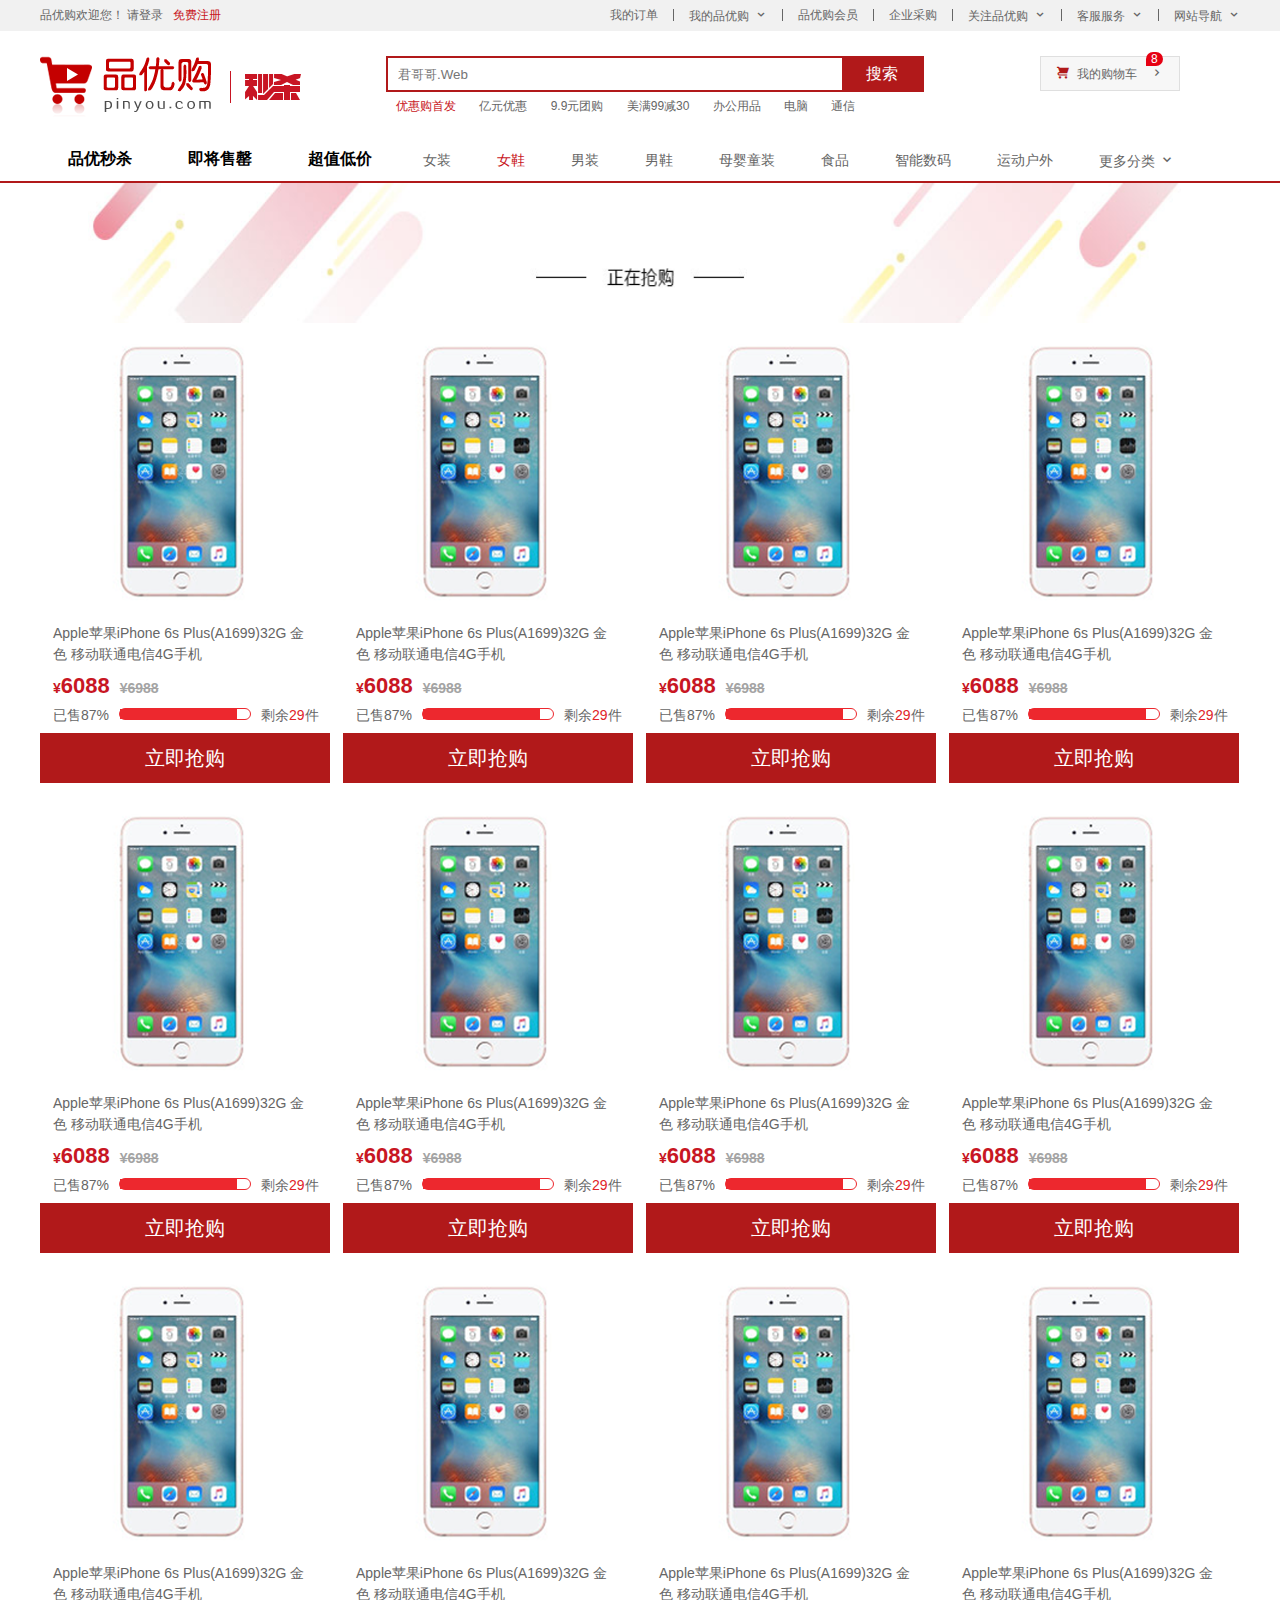
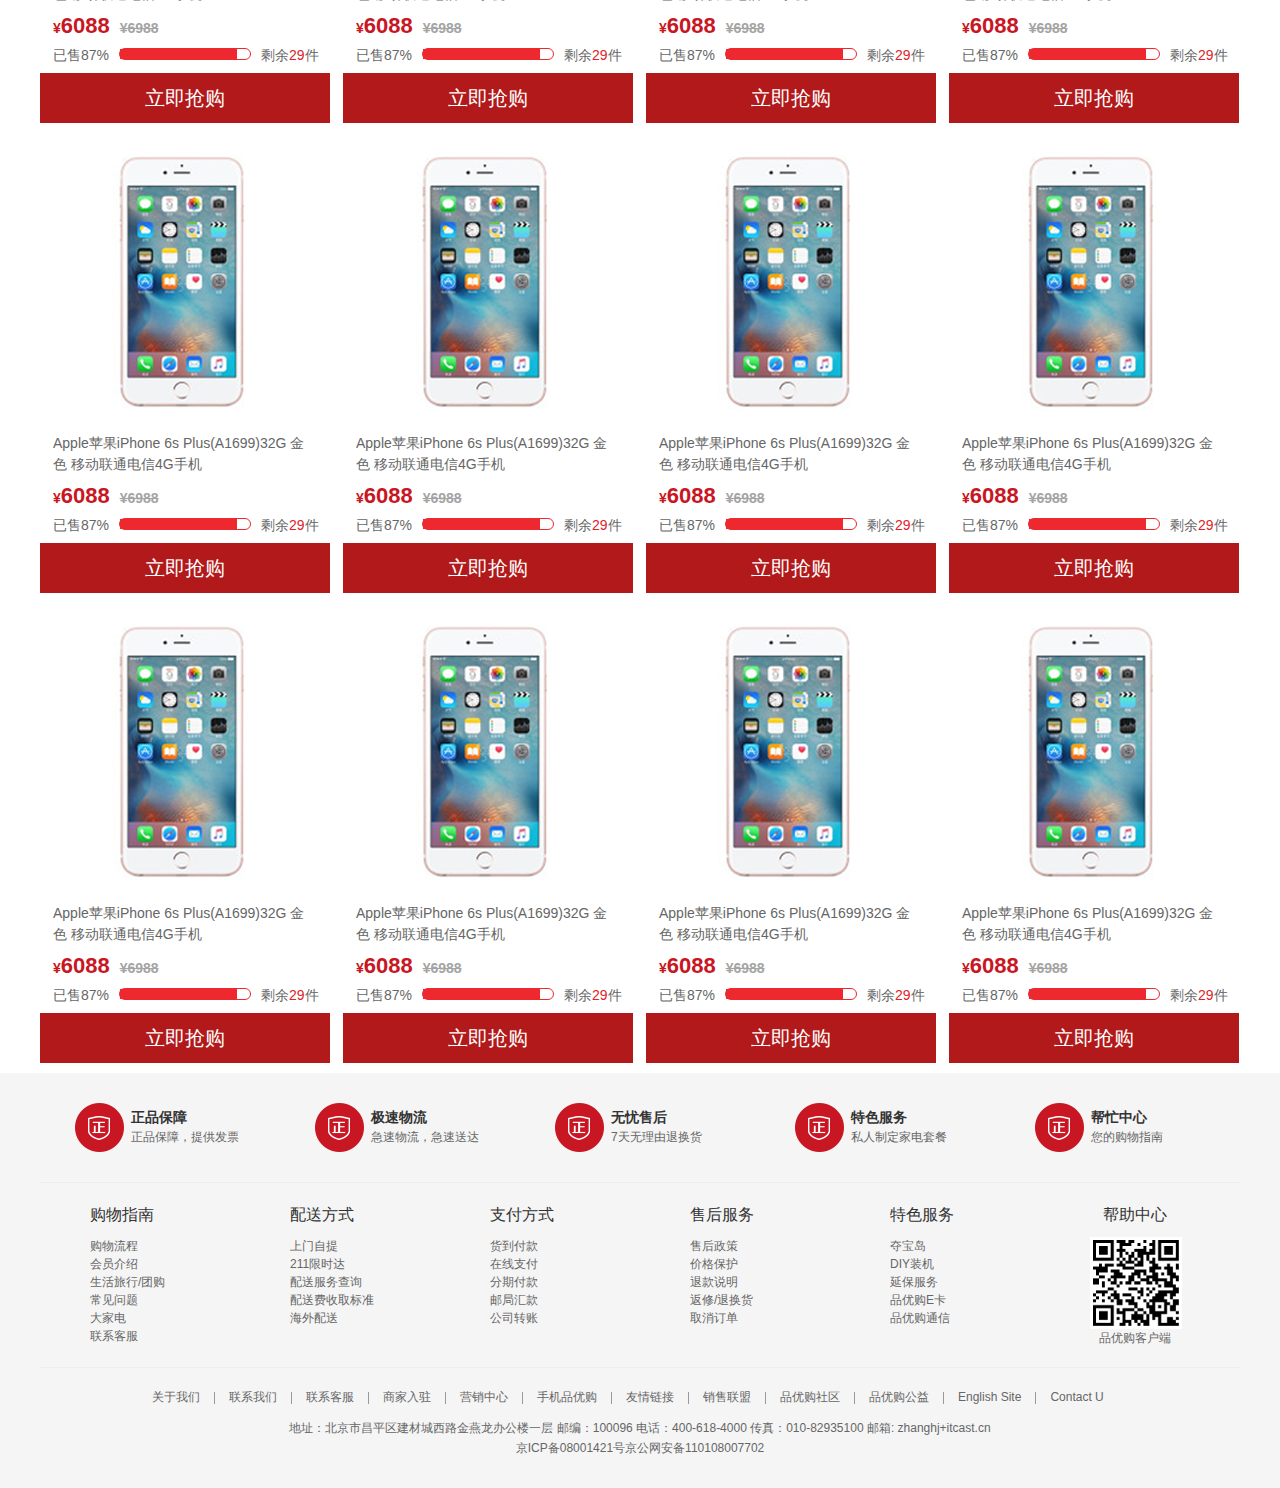
<file: list.html>
<!DOCTYPE html>
<html lang="en">

<head>
    <meta charset="UTF-8">
    <meta http-equiv="X-UA-Compatible" content="IE=edge">
    <meta name="viewport" content="width=device-width, initial-scale=1.0">
    <title>列表页-综合网购首选-正品低价、品质保障、配送及时、轻松购物</title>
    <!-- 网站说明 -->
    <meta name="description" content="品优购商城-专业的综合网上购物商城，销售家电、数码通讯、
    电脑、家居百货、服装服饰、母婴、图书、食品等数万个品牌优质商品。便捷、诚信的服务，
    为你提供预约的网上购物体验" />
    <!-- 关键字 -->
    <meta name="keywords" content="网上购物,网上商城,品优购" /> 
    <!-- 链接上面的小logo -->
    <link rel="shortcut icon" href="favicon.ico" type="images/x-icon">
    <!-- 初始化文件 -->
    <link rel="stylesheet" href="css/base.css">
    <!-- 引入我们公共的样式文件 -->
    <link rel="stylesheet" href="css/common.css">
    <!-- 引入list.css文件 -->
    <link rel="stylesheet" href="css/list.css">
    <!-- 版心固定，不要偏移 -->
    <meta content="width=1200px, initial-scale=1, maximum-scale=1, user-scalable=no" name="viewport">
</head>

<body>
    <!-- 快捷导航模块 start -->
    <section class="shortcut">
        <!-- 在里面放版心 -->
        <div class="w">
            <div class="fl">
                <ul>
                    <li>品优购欢迎您！&nbsp;</li>
                    <li>
                        <a href="#" target="_blank">请登录 &nbsp;</a> <a href="register.html" target="_blank"
                            class="style_red">免费注册</a>
                    </li>
                </ul>
            </div>
            <div class="fr">
                <ul>
                    <li><a href="#" target="_blank">我的订单</a></li>
                    <li></li>
                    <li class="arrow-icon"><a href="#" target="_blank">我的品优购</a></li>
                    <li></li>
                    <li><a href="#" target="_blank">品优购会员</a></li>
                    <li></li>
                    <li><a href="#" target="_blank">企业采购</a></li>
                    <li></li>
                    <li class="arrow-icon"><a href="#" target="_blank">关注品优购</a></li>
                    <li></li>
                    <li class="arrow-icon"><a href="#" target="_blank">客服服务</a></li>
                    <li></li>
                    <li class="arrow-icon"><a href="#" target="_blank">网站导航</a></li>
                </ul>
            </div>
        </div>
    </section>
    <!-- 快捷导航模块 end -->
    <!-- header头部模块制作 start -->
    <header class="header w">
        <!-- logo模块 -->
        <div class="logo">
            <h1>
                <a href="index.html" title="品优购商城">品优购商城</a>
            </h1>
        </div>
        <div class="sk">
            <img src="images/miaosha.png" alt="">
        </div>
        <!-- search搜索模块 -->
        <div class="search">
            <input type="search" name="" id="" placeholder="君哥哥.Web">
            <button>搜索</button>
        </div>
        <!-- hotwords模块制作 -->
        <div class="hotwords">
            <a href="#" target="_blank" class="style_red">优惠购首发</a>
            <a href="#" target="_blank">亿元优惠</a>
            <a href="#" target="_blank">9.9元团购</a>
            <a href="#" target="_blank">美满99减30</a>
            <a href="#" target="_blank">办公用品</a>
            <a href="#" target="_blank">电脑</a>
            <a href="#" target="_blank">通信</a>
        </div>
        <!-- shopcar模块制作 -->
        <div class="shopcar">
            <a href="shopping/car.html">
                我的购物车
                <i class="count">8</i>
            </a>
            
            
        </div>

    </header>
    <!-- header头部模块制作 end -->
    <!-- nav模块制作 start -->
    <nav class="nav">
        <div class="w">
            <div class="sk_list">
                <ul>
                    <li><a href="#" target="_blank">品优秒杀</a></li>
                    <li><a href="#" target="_blank">即将售罄</a></li>
                    <li><a href="#" target="_blank">超值低价</a></li>
                </ul>

            </div>
            <div class="sk_con">
                <ul>
                    <li><a href="#" target="_blank">女装</a></li>
                    <li><a href="#" class="style_red" target="_blank">女鞋</a></li>
                    <li><a href="#" target="_blank">男装</a></li>
                    <li><a href="#" target="_blank">男鞋</a></li>
                    <li><a href="#" target="_blank">母婴童装</a></li>
                    <li><a href="#" target="_blank">食品</a></li>
                    <li><a href="#" target="_blank">智能数码</a></li>
                    <li><a href="#" target="_blank">运动户外</a></li>
                    <li><a href="#" target="_blank">更多分类</a></li>
                </ul>

            </div>
           
        </div>
    </nav>
    <!-- nav模块制作 end -->
    <!-- sk_box主体部分的制作 start -->
    <div class="sk_box w clearfix">
        <div class="sk_hd">
            <img src="images/qianggou_03.jpg" alt="">
        </div>
        <div class="sk_bd">
            <ul>
                <li>
                    <div class="pic">
                        <img src="images/iphone.png" alt="">
                    </div>
                    <div class="parm">
                        <h4>Apple苹果iPhone 6s Plus(A1699)32G 金<br>
                            色 移动联通电信4G手机</h4>
                    </div>
                    <div class="jiage">                       
                        <em class="style_red">                           
                            ¥<span>6088</span>
                        </em>
                        <span>¥6988</span>
                    </div>
                    <div class="jindu">
                        已售87%<div><span></span></div>剩余<em>29</em>件
                    </div>
                    <div class="shop">
                        <a href="iphone/detail.html" target="_blank">立即抢购</a>
                    </div>

                </li>
                <li>
                    <div class="pic">
                        <img src="images/iphone.png" alt="">
                    </div>
                    <div class="parm">
                        <h4>Apple苹果iPhone 6s Plus(A1699)32G 金<br>
                            色 移动联通电信4G手机</h4>
                    </div>
                    <div class="jiage">                       
                        <em class="style_red">                           
                            ¥<span>6088</span>
                        </em>
                        <span>¥6988</span>
                    </div>
                    <div class="jindu">
                        已售87%<div><span></span></div>剩余<em>29</em>件
                    </div>
                    <div class="shop">
                        <a href="#" target="_blank">立即抢购</a>
                    </div>

                </li>
                <li>
                    <div class="pic">
                        <img src="images/iphone.png" alt="">
                    </div>
                    <div class="parm">
                        <h4>Apple苹果iPhone 6s Plus(A1699)32G 金<br>
                            色 移动联通电信4G手机</h4>
                    </div>
                    <div class="jiage">                       
                        <em class="style_red">                           
                            ¥<span>6088</span>
                        </em>
                        <span>¥6988</span>
                    </div>
                    <div class="jindu">
                        已售87%<div><span></span></div>剩余<em>29</em>件
                    </div>
                    <div class="shop">
                        <a href="#" target="_blank">立即抢购</a>
                    </div>

                </li>
                <li>
                    <div class="pic">
                        <img src="images/iphone.png" alt="">
                    </div>
                    <div class="parm">
                        <h4>Apple苹果iPhone 6s Plus(A1699)32G 金<br>
                            色 移动联通电信4G手机</h4>
                    </div>
                    <div class="jiage">                       
                        <em class="style_red">                           
                            ¥<span>6088</span>
                        </em>
                        <span>¥6988</span>
                    </div>
                    <div class="jindu">
                        已售87%<div><span></span></div>剩余<em>29</em>件
                    </div>
                    <div class="shop">
                        <a href="#" target="_blank">立即抢购</a>
                    </div>

                </li>
                <li>
                    <div class="pic">
                        <img src="images/iphone.png" alt="">
                    </div>
                    <div class="parm">
                        <h4>Apple苹果iPhone 6s Plus(A1699)32G 金<br>
                            色 移动联通电信4G手机</h4>
                    </div>
                    <div class="jiage">                       
                        <em class="style_red">                           
                            ¥<span>6088</span>
                        </em>
                        <span>¥6988</span>
                    </div>
                    <div class="jindu">
                        已售87%<div><span></span></div>剩余<em>29</em>件
                    </div>
                    <div class="shop">
                        <a href="#" target="_blank">立即抢购</a>
                    </div>

                </li>
                <li>
                    <div class="pic">
                        <img src="images/iphone.png" alt="">
                    </div>
                    <div class="parm">
                        <h4>Apple苹果iPhone 6s Plus(A1699)32G 金<br>
                            色 移动联通电信4G手机</h4>
                    </div>
                    <div class="jiage">                       
                        <em class="style_red">                           
                            ¥<span>6088</span>
                        </em>
                        <span>¥6988</span>
                    </div>
                    <div class="jindu">
                        已售87%<div><span></span></div>剩余<em>29</em>件
                    </div>
                    <div class="shop">
                        <a href="#" target="_blank">立即抢购</a>
                    </div>

                </li>
                <li>
                    <div class="pic">
                        <img src="images/iphone.png" alt="">
                    </div>
                    <div class="parm">
                        <h4>Apple苹果iPhone 6s Plus(A1699)32G 金<br>
                            色 移动联通电信4G手机</h4>
                    </div>
                    <div class="jiage">                       
                        <em class="style_red">                           
                            ¥<span>6088</span>
                        </em>
                        <span>¥6988</span>
                    </div>
                    <div class="jindu">
                        已售87%<div><span></span></div>剩余<em>29</em>件
                    </div>
                    <div class="shop">
                        <a href="#" target="_blank">立即抢购</a>
                    </div>

                </li>
                <li>
                    <div class="pic">
                        <img src="images/iphone.png" alt="">
                    </div>
                    <div class="parm">
                        <h4>Apple苹果iPhone 6s Plus(A1699)32G 金<br>
                            色 移动联通电信4G手机</h4>
                    </div>
                    <div class="jiage">                       
                        <em class="style_red">                           
                            ¥<span>6088</span>
                        </em>
                        <span>¥6988</span>
                    </div>
                    <div class="jindu">
                        已售87%<div><span></span></div>剩余<em>29</em>件
                    </div>
                    <div class="shop">
                        <a href="#" target="_blank">立即抢购</a>
                    </div>

                </li>
                <li>
                    <div class="pic">
                        <img src="images/iphone.png" alt="">
                    </div>
                    <div class="parm">
                        <h4>Apple苹果iPhone 6s Plus(A1699)32G 金<br>
                            色 移动联通电信4G手机</h4>
                    </div>
                    <div class="jiage">                       
                        <em class="style_red">                           
                            ¥<span>6088</span>
                        </em>
                        <span>¥6988</span>
                    </div>
                    <div class="jindu">
                        已售87%<div><span></span></div>剩余<em>29</em>件
                    </div>
                    <div class="shop">
                        <a href="#" target="_blank">立即抢购</a>
                    </div>

                </li>
                <li>
                    <div class="pic">
                        <img src="images/iphone.png" alt="">
                    </div>
                    <div class="parm">
                        <h4>Apple苹果iPhone 6s Plus(A1699)32G 金<br>
                            色 移动联通电信4G手机</h4>
                    </div>
                    <div class="jiage">                       
                        <em class="style_red">                           
                            ¥<span>6088</span>
                        </em>
                        <span>¥6988</span>
                    </div>
                    <div class="jindu">
                        已售87%<div><span></span></div>剩余<em>29</em>件
                    </div>
                    <div class="shop">
                        <a href="#" target="_blank">立即抢购</a>
                    </div>

                </li>
                <li>
                    <div class="pic">
                        <img src="images/iphone.png" alt="">
                    </div>
                    <div class="parm">
                        <h4>Apple苹果iPhone 6s Plus(A1699)32G 金<br>
                            色 移动联通电信4G手机</h4>
                    </div>
                    <div class="jiage">                       
                        <em class="style_red">                           
                            ¥<span>6088</span>
                        </em>
                        <span>¥6988</span>
                    </div>
                    <div class="jindu">
                        已售87%<div><span></span></div>剩余<em>29</em>件
                    </div>
                    <div class="shop">
                        <a href="#" target="_blank">立即抢购</a>
                    </div>

                </li>
                <li>
                    <div class="pic">
                        <img src="images/iphone.png" alt="">
                    </div>
                    <div class="parm">
                        <h4>Apple苹果iPhone 6s Plus(A1699)32G 金<br>
                            色 移动联通电信4G手机</h4>
                    </div>
                    <div class="jiage">                       
                        <em class="style_red">                           
                            ¥<span>6088</span>
                        </em>
                        <span>¥6988</span>
                    </div>
                    <div class="jindu">
                        已售87%<div><span></span></div>剩余<em>29</em>件
                    </div>
                    <div class="shop">
                        <a href="#" target="_blank">立即抢购</a>
                    </div>

                </li>
                <li>
                    <div class="pic">
                        <img src="images/iphone.png" alt="">
                    </div>
                    <div class="parm">
                        <h4>Apple苹果iPhone 6s Plus(A1699)32G 金<br>
                            色 移动联通电信4G手机</h4>
                    </div>
                    <div class="jiage">                       
                        <em class="style_red">                           
                            ¥<span>6088</span>
                        </em>
                        <span>¥6988</span>
                    </div>
                    <div class="jindu">
                        已售87%<div><span></span></div>剩余<em>29</em>件
                    </div>
                    <div class="shop">
                        <a href="#" target="_blank">立即抢购</a>
                    </div>

                </li>
                <li>
                    <div class="pic">
                        <img src="images/iphone.png" alt="">
                    </div>
                    <div class="parm">
                        <h4>Apple苹果iPhone 6s Plus(A1699)32G 金<br>
                            色 移动联通电信4G手机</h4>
                    </div>
                    <div class="jiage">                       
                        <em class="style_red">                           
                            ¥<span>6088</span>
                        </em>
                        <span>¥6988</span>
                    </div>
                    <div class="jindu">
                        已售87%<div><span></span></div>剩余<em>29</em>件
                    </div>
                    <div class="shop">
                        <a href="#" target="_blank">立即抢购</a>
                    </div>

                </li>
                <li>
                    <div class="pic">
                        <img src="images/iphone.png" alt="">
                    </div>
                    <div class="parm">
                        <h4>Apple苹果iPhone 6s Plus(A1699)32G 金<br>
                            色 移动联通电信4G手机</h4>
                    </div>
                    <div class="jiage">                       
                        <em class="style_red">                           
                            ¥<span>6088</span>
                        </em>
                        <span>¥6988</span>
                    </div>
                    <div class="jindu">
                        已售87%<div><span></span></div>剩余<em>29</em>件
                    </div>
                    <div class="shop">
                        <a href="#" target="_blank">立即抢购</a>
                    </div>

                </li>
                <li>
                    <div class="pic">
                        <img src="images/iphone.png" alt="">
                    </div>
                    <div class="parm">
                        <h4>Apple苹果iPhone 6s Plus(A1699)32G 金<br>
                            色 移动联通电信4G手机</h4>
                    </div>
                    <div class="jiage">                       
                        <em class="style_red">                           
                            ¥<span>6088</span>
                        </em>
                        <span>¥6988</span>
                    </div>
                    <div class="jindu">
                        已售87%<div><span></span></div>剩余<em>29</em>件
                    </div>
                    <div class="shop">
                        <a href="#" target="_blank">立即抢购</a>
                    </div>

                </li>
                <li>
                    <div class="pic">
                        <img src="images/iphone.png" alt="">
                    </div>
                    <div class="parm">
                        <h4>Apple苹果iPhone 6s Plus(A1699)32G 金<br>
                            色 移动联通电信4G手机</h4>
                    </div>
                    <div class="jiage">                       
                        <em class="style_red">                           
                            ¥<span>6088</span>
                        </em>
                        <span>¥6988</span>
                    </div>
                    <div class="jindu">
                        已售87%<div><span></span></div>剩余<em>29</em>件
                    </div>
                    <div class="shop">
                        <a href="#" target="_blank">立即抢购</a>
                    </div>

                </li>
                <li>
                    <div class="pic">
                        <img src="images/iphone.png" alt="">
                    </div>
                    <div class="parm">
                        <h4>Apple苹果iPhone 6s Plus(A1699)32G 金<br>
                            色 移动联通电信4G手机</h4>
                    </div>
                    <div class="jiage">                       
                        <em class="style_red">                           
                            ¥<span>6088</span>
                        </em>
                        <span>¥6988</span>
                    </div>
                    <div class="jindu">
                        已售87%<div><span></span></div>剩余<em>29</em>件
                    </div>
                    <div class="shop">
                        <a href="#" target="_blank">立即抢购</a>
                    </div>

                </li>
                <li>
                    <div class="pic">
                        <img src="images/iphone.png" alt="">
                    </div>
                    <div class="parm">
                        <h4>Apple苹果iPhone 6s Plus(A1699)32G 金<br>
                            色 移动联通电信4G手机</h4>
                    </div>
                    <div class="jiage">                       
                        <em class="style_red">                           
                            ¥<span>6088</span>
                        </em>
                        <span>¥6988</span>
                    </div>
                    <div class="jindu">
                        已售87%<div><span></span></div>剩余<em>29</em>件
                    </div>
                    <div class="shop">
                        <a href="#" target="_blank">立即抢购</a>
                    </div>

                </li>
                <li>
                    <div class="pic">
                        <img src="images/iphone.png" alt="">
                    </div>
                    <div class="parm">
                        <h4>Apple苹果iPhone 6s Plus(A1699)32G 金<br>
                            色 移动联通电信4G手机</h4>
                    </div>
                    <div class="jiage">                       
                        <em class="style_red">                           
                            ¥<span>6088</span>
                        </em>
                        <span>¥6988</span>
                    </div>
                    <div class="jindu">
                        已售87%<div><span></span></div>剩余<em>29</em>件
                    </div>
                    <div class="shop">
                        <a href="#" target="_blank">立即抢购</a>
                    </div>

                </li>
            </ul>
        </div>
    </div>
    <!-- sk_box主体部分的制作 end -->
    <!-- 底部模块的制作 start -->
    <footer class="footer">
        <div class="w">
            <div class="mod_service">
                <ul>
                    <li>
                        <h5><img src="images/service1.png" alt="图片1"></h5>
                        <div>
                            <h4>正品保障</h4>
                            <p>正品保障，提供发票</p>
                        </div>
                    </li>
                    <li>
                        <h5><img src="images/service1.png" alt="图片1"></h5>
                        <div>
                            <h4>极速物流</h4>
                            <p>急速物流，急速送达</p>
                        </div>
                    </li>
                    <li>
                        <h5><img src="images/service1.png" alt="图片1"></h5>
                        <div>
                            <h4>无忧售后</h4>
                            <p>7天无理由退换货</p>
                        </div>
                    </li>
                    <li>
                        <h5><img src="images/service1.png" alt="图片1"></h5>
                        <div>
                            <h4>特色服务</h4>
                            <p>私人制定家电套餐</p>
                        </div>
                    </li>
                    <li>
                        <h5><img src="images/service1.png" alt="图片1"></h5>
                        <div>
                            <h4>帮忙中心</h4>
                            <p>您的购物指南</p>
                        </div>
                    </li>
                </ul>
            </div>
            <div class="mod_help">
                <dl>
                    <dt>购物指南</dt>
                    <dd><a href="#">购物流程</a></dd>
                    <dd><a href="#">会员介绍</a></dd>
                    <dd><a href="#">生活旅行/团购</a></dd>
                    <dd><a href="#">常见问题</a></dd>
                    <dd><a href="#">大家电</a></dd>
                    <dd><a href="#">联系客服</a></dd>
                </dl>
                <dl>
                    <dt>配送方式</dt>
                    <dd><a href="#">上门自提</a></dd>
                    <dd><a href="#">211限时达</a></dd>
                    <dd><a href="#">配送服务查询</a></dd>
                    <dd><a href="#"></a>配送费收取标准</dd>
                    <dd><a href="#">海外配送</a></dd>
                </dl>
                <dl>
                    <dt>支付方式</dt>
                    <dd><a href="#">货到付款</a></dd>
                    <dd><a href="#">在线支付</a></dd>
                    <dd><a href="#">分期付款</a></dd>
                    <dd><a href="#">邮局汇款</a></dd>
                    <dd><a href="#">公司转账</a></dd>
                </dl>
                <dl>
                    <dt>售后服务</dt>
                    <dd><a href="#">售后政策</a></dd>
                    <dd><a href="#">价格保护</a></dd>
                    <dd><a href="#">退款说明</a></dd>
                    <dd><a href="#">返修/退换货</a></dd>
                    <dd><a href="#">取消订单</a></dd>
                </dl>
                <dl>
                    <dt>特色服务</dt>
                    <dd><a href="#">夺宝岛</a></dd>
                    <dd><a href="#">DIY装机</a></dd>
                    <dd><a href="#">延保服务</a></dd>
                    <dd><a href="#">品优购E卡</a></dd>
                    <dd><a href="#">品优购通信</a></dd>
                </dl>
                <dl>
                    <dt>帮助中心</dt>
                    <dd><img src="images/erweima.png" alt="二维码" id="erweima"></dd>
                    <dd><a href="#">品优购客户端</a></dd>
                </dl>
            </div>
            <div class="mod_copyright">
                <div class="links">
                    <ul>
                        <li><a href="#" target="_blank">关于我们</a></li>
                        <li></li>
                        <li><a href="#" target="_blank">联系我们</a></li>
                        <li></li>
                        <li><a href="#" target="_blank">联系客服</a></li>
                        <li></li>
                        <li><a href="#" target="_blank">商家入驻</a></li>
                        <li></li>
                        <li><a href="#" target="_blank">营销中心</a></li>
                        <li></li>
                        <li><a href="#" target="_blank">手机品优购</a></li>
                        <li></li>
                        <li><a href="#" target="_blank">友情链接</a></li>
                        <li></li>
                        <li><a href="#" target="_blank">销售联盟</a></li>
                        <li></li>
                        <li><a href="#" target="_blank">品优购社区</a></li>
                        <li></li>
                        <li><a href="#" target="_blank">品优购公益</a></li>
                        <li></li>
                        <li><a href="#" target="_blank">English Site</a></li>
                        <li></li>
                        <li><a href="#" target="_blank">Contact U</a></li>
                    </ul>
                </div>
                <div class="copyright">
                    地址：北京市昌平区建材城西路金燕龙办公楼一层 邮编：100096 电话：400-618-4000 传真：010-82935100 邮箱: zhanghj+itcast.cn <br>
                    京ICP备08001421号京公网安备110108007702
                </div>
            </div>

        </div>
    </footer>
    <!-- 底部模块的制作 end -->
</body>

</html>
</file>
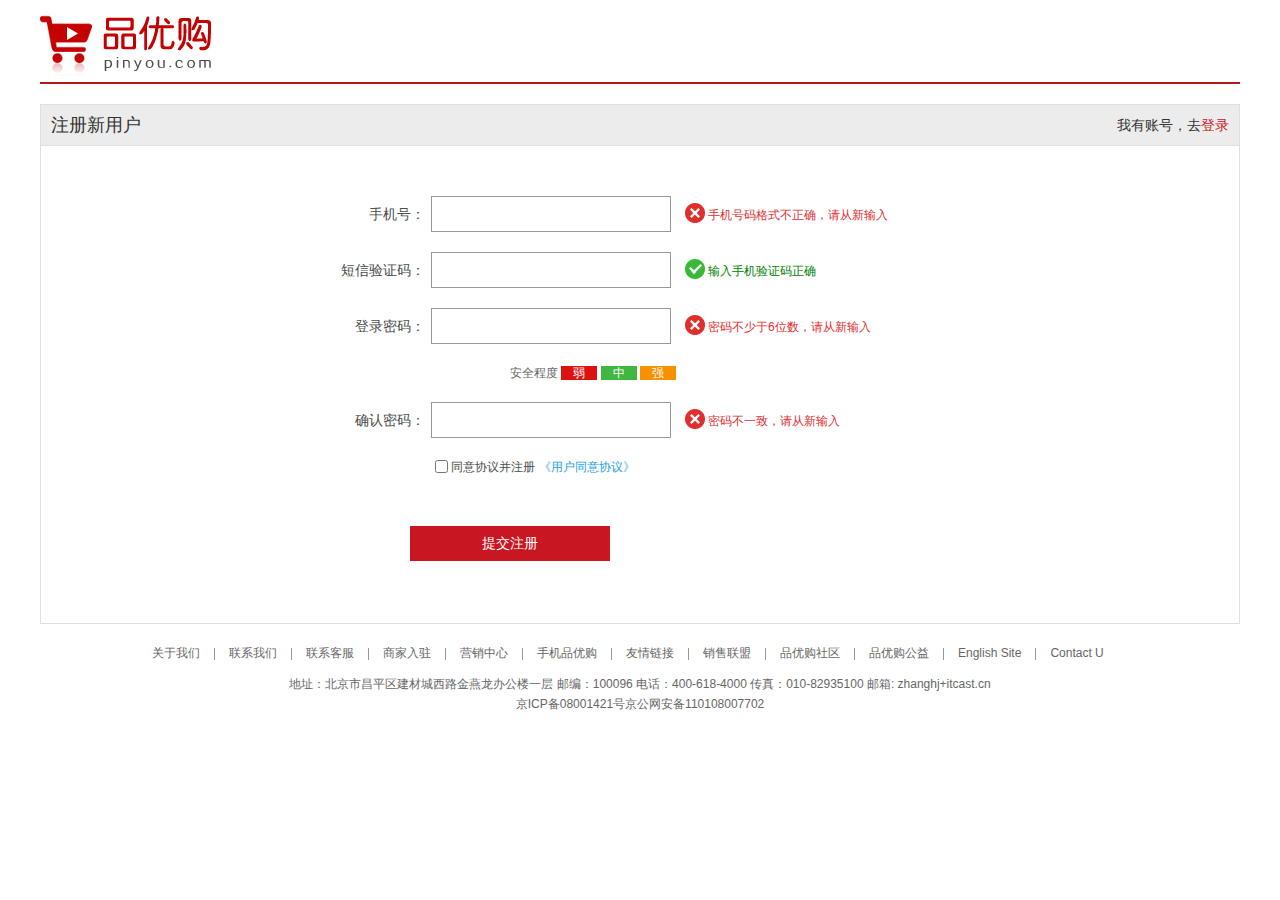
<file: register.html>
<!DOCTYPE html>
<html lang="en">
<head>
    <meta charset="UTF-8">
    <meta http-equiv="X-UA-Compatible" content="IE=edge">
    <meta name="viewport" content="width=device-width, initial-scale=1.0">
    <title>个人注册</title>
    <!-- 链接上面的小logo --> 
    <link rel="shortcut icon" href="favicon.ico">
    <!-- 引入我们初始化css -->
    <link rel="stylesheet" href="css/base.css">
    <!-- 引入我们自己的注册页面的css -->
    <link rel="stylesheet" href="css/register.css">
</head>
<body>
    <div class="w">
        <header>
            <div class="pic">
                <a href="index.html">
                    <img src="images/logo.png" alt="">
                </a>
            </div>
        </header>
        <div class="registerarea">
            <div class="reg_hd">
                <h3>注册新用户</h3>
                <h4>我有账号，去<a href="#" class="style_red">登录</a></h4>
            </div>
            <div class="reg_form">
                <form action="">
                    <ul>
                        <li>
                            <label for="">手机号：</label>
                            <input type="text" class="inp"> 
                            <span class="error">
                                <div class="cha">
                                    <img src="images/error.png">
                                </div>
                                手机号码格式不正确，请从新输入
                            </span>
                        </li>
                        <li>
                            <label for="">短信验证码：</label>
                            <input type="text" class="inp"> 
                            <span class="success">
                                <div class="gou">
                                    <img src="images/succes.png">
                                </div>
                                输入手机验证码正确
                            </span>
                        </li>
                        <li>
                            <label for="">登录密码：</label>
                            <input type="text" class="inp"> 
                            <span class="error">
                                <div class="cha">
                                    <img src="images/error.png">
                                </div>
                                密码不少于6位数，请从新输入
                            </span>
                        </li>
                        <li class="safe">
                            安全程度 <em class="ruo">弱</em> <em class="zhong">中</em> <em class="qiang">强</em>
                        </li>
                        <li>
                            <label for="">确认密码：</label>
                            <input type="text" class="inp"> 
                            <span class="error">
                                <div class="cha">
                                    <img src="images/error.png">
                                </div>
                                密码不一致，请从新输入
                            </span>
                        </li>
                        <li class="agree">
                            <input type="checkbox" name="" id="">
                            同意协议并注册 <a href="#">《用户同意协议》</a>
    
                        </li>
                        <li>
                            <input type="submit" value="提交注册" class="btn">
    
                        </li>
                    </ul>
                </form>
            </div>
        </div>
        <footer>
            <div class="mod_copyright">
                <div class="links">
                    <ul>
                        <li><a href="#" target="_blank">关于我们</a></li>
                        <li></li>
                        <li><a href="#" target="_blank">联系我们</a></li>
                        <li></li>
                        <li><a href="#" target="_blank">联系客服</a></li>
                        <li></li>
                        <li><a href="#" target="_blank">商家入驻</a></li>
                        <li></li>
                        <li><a href="#" target="_blank">营销中心</a></li>
                        <li></li>
                        <li><a href="#" target="_blank">手机品优购</a></li>
                        <li></li>
                        <li><a href="#" target="_blank">友情链接</a></li>
                        <li></li>
                        <li><a href="#" target="_blank">销售联盟</a></li>
                        <li></li>
                        <li><a href="#" target="_blank">品优购社区</a></li>
                        <li></li>
                        <li><a href="#" target="_blank">品优购公益</a></li>
                        <li></li>
                        <li><a href="#" target="_blank">English Site</a></li>
                        <li></li>
                        <li><a href="#" target="_blank">Contact U</a></li>
                    </ul>
                </div>
                <div class="copyright">
                    地址：北京市昌平区建材城西路金燕龙办公楼一层 邮编：100096 电话：400-618-4000 传真：010-82935100 邮箱: zhanghj+itcast.cn <br>
                    京ICP备08001421号京公网安备110108007702
                </div>
            </div>
        </footer>
    </div>
    
</body>
</html>
</file>
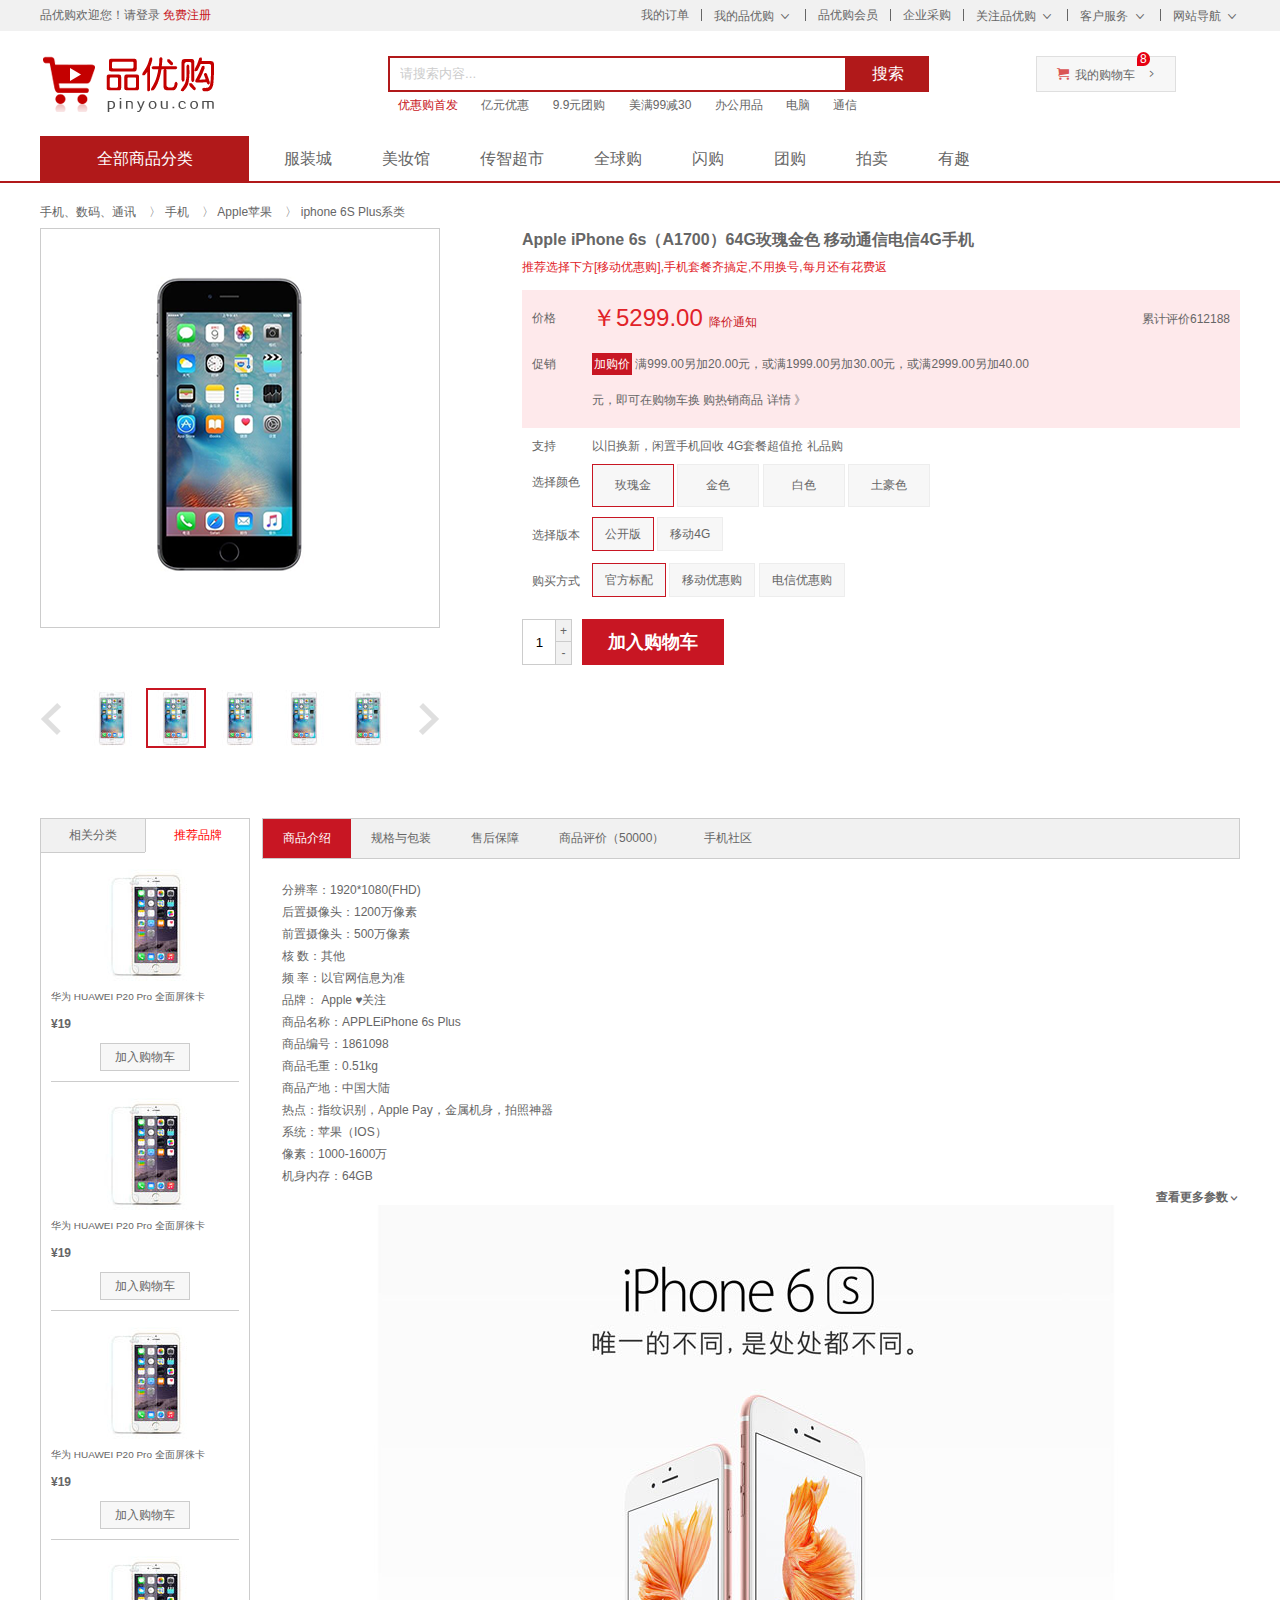
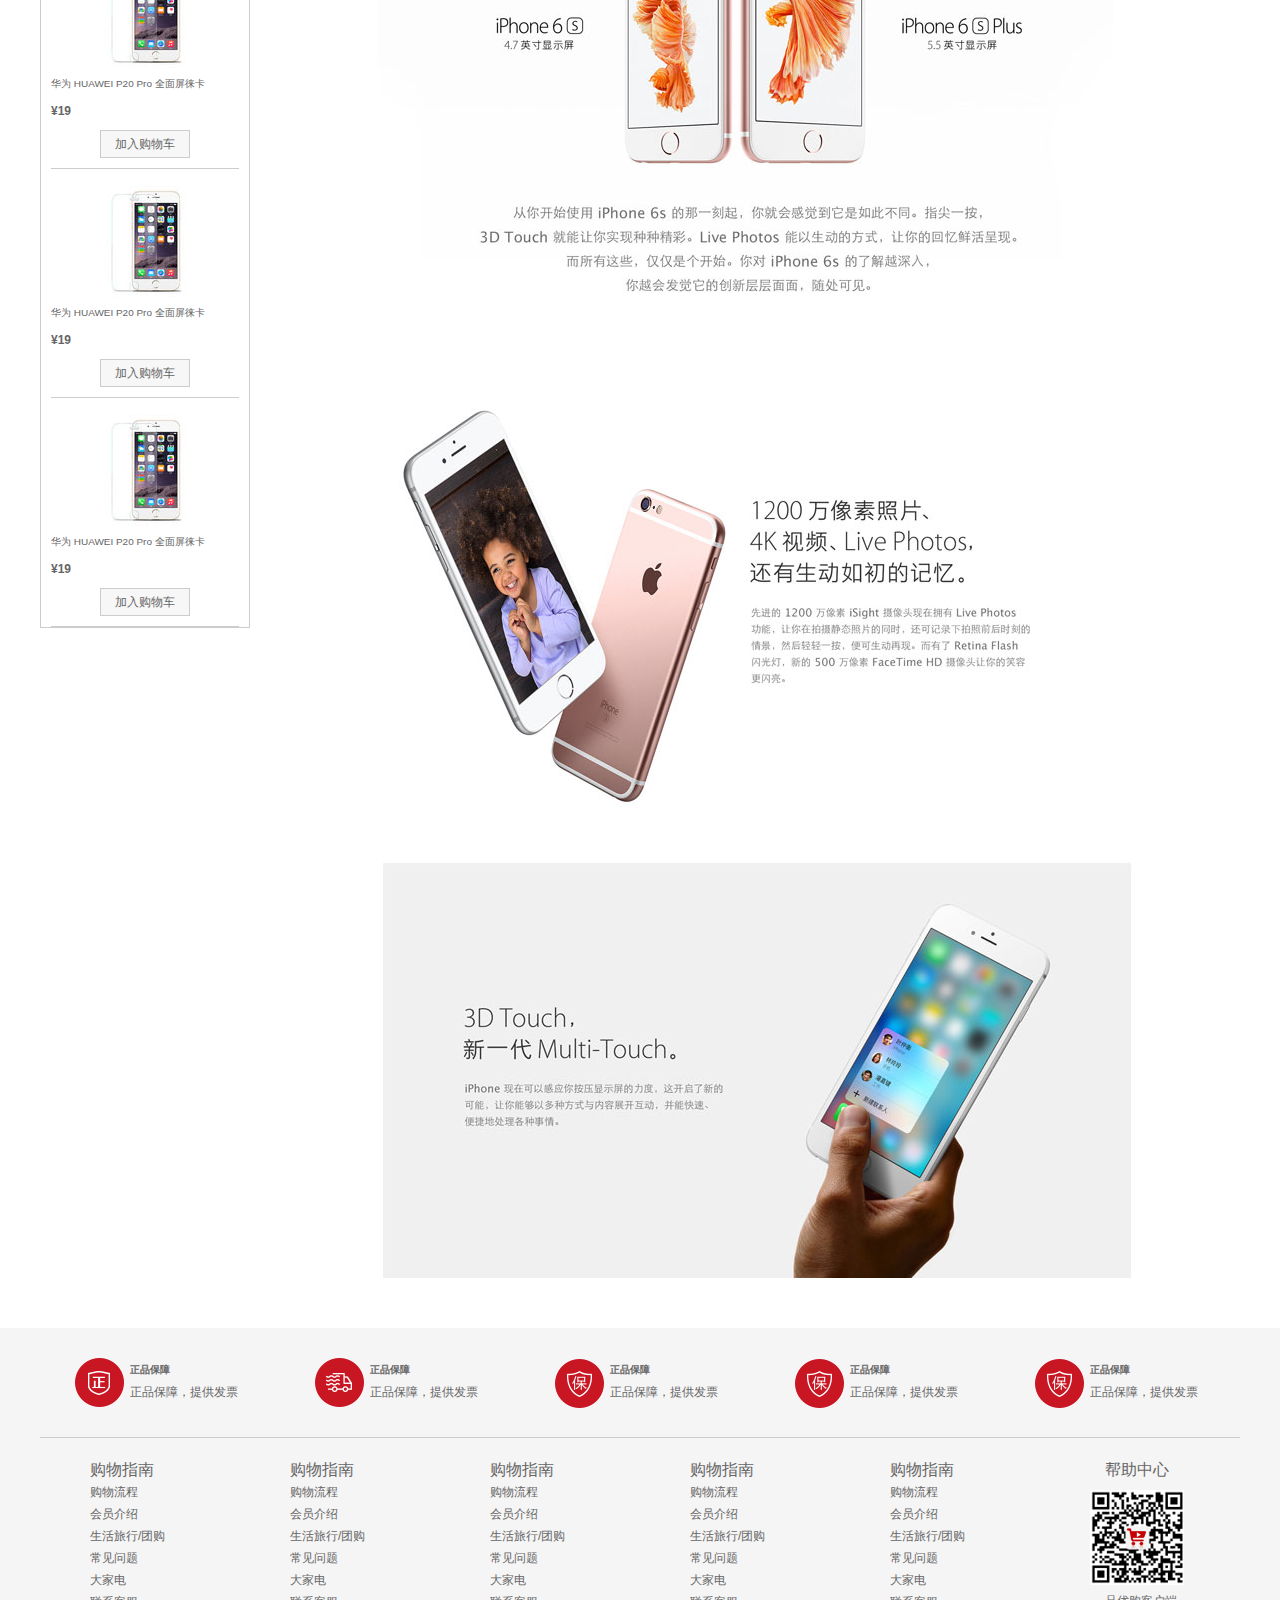
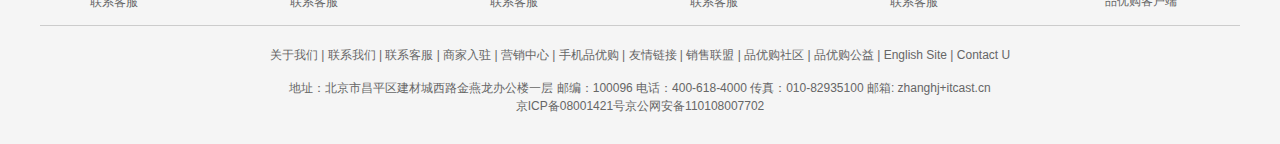
<file: iphone/detail.html>
<!DOCTYPE html>
<html lang="en">

<head>
    <meta charset="UTF-8"> 
    <title>手机详情页！</title>
    <meta name="description" content="品优购JD.COM-专业的综合网上购物商城,销售家电、数码通讯、电脑、家居百货、服装服饰、母婴、图书、食品等数万个品牌优质商品.便捷、诚信的服务，为您提供愉悦的网上购物体验!" />
    <meta name="Keywords" content="网上购物,网上商城,手机,笔记本,电脑,MP3,CD,VCD,DV,相机,数码,配件,手表,存储卡,品优购" />
    <!-- 引入facicon.ico网页图标 -->
    <link rel="shortcut icon" href="favicon.ico" type="image/x-icon" />
    <!-- 引入css 初始化的css 文件 -->
    <link rel="stylesheet" href="css/base.css">
    <!-- 引入公共样式的css 文件 -->
    <link rel="stylesheet" href="css/common.css">
    <!-- 引入详情页面的css文件 -->
    <link rel="stylesheet" href="css/detail.css">
    <!-- 引入我们的js 文件 -->
    <!-- <script src="js/detail.js"></script> -->
    <script src="js/detail2.js"></script>
</head>

<body>
    <!-- 顶部快捷导航start -->
    <div class="shortcut">
        <div class="w">
            <div class="fl">
                <ul>
                    <li>品优购欢迎您！ </li>
                    <li>
                        <a href="#">请登录</a>
                        <a href="../register.html" class="style-red">免费注册</a>
                    </li>
                </ul>
            </div>
            <div class="fr">
                <ul>
                    <li><a href="#">我的订单</a></li>
                    <li class="spacer"></li>
                    <li>
                        <a href="#">我的品优购</a>
                        <i class="icomoon"></i>
                    </li>
                    <li class="spacer"></li>
                    <li><a href="#">品优购会员</a></li>
                    <li class="spacer"></li>
                    <li><a href="#">企业采购</a></li>
                    <li class="spacer"></li>
                    <li><a href="#">关注品优购</a> <i class="icomoon"></i></li>
                    <li class="spacer"></li>
                    <li><a href="#">客户服务</a> <i class="icomoon"></i></li>
                    <li class="spacer"></li>
                    <li><a href="#">网站导航</a> <i class="icomoon"></i></li>
                </ul>
            </div>
        </div>
    </div>
    <!-- 顶部快捷导航end  -->
    <!-- header制作 -->
    <div class="header w">
        <!-- logo -->
        <div class="logo">
            <h1>
                <a href="../index.html" title="品优购">品优购</a>
            </h1>
        </div>
        <!-- search -->
        <div class="search">
            <input type="text" class="text" value="请搜索内容...">
            <button class="btn">搜索</button>
        </div>
        <!-- hotwrods -->
        <div class="hotwrods">
            <a href="#" class="style-red">优惠购首发</a>
            <a href="#">亿元优惠</a>
            <a href="#">9.9元团购</a>
            <a href="#">美满99减30</a>
            <a href="#">办公用品</a>
            <a href="#">电脑</a>
            <a href="#">通信</a>
        </div>
        <div class="shopcar">
            <a href="../shopping/car.html">
                <i class="car"> </i>我的购物车 <i class="arrow">  </i>
            <i class="count">8</i>

            </a>
            
        </div>
    </div>
    <!-- header 结束 -->
    <!-- nav start -->
    <div class="nav">
        <div class="w">
            <div class="dropdown fl">
                <div class="dt"> 全部商品分类 </div>
                <div class="dd" style="display: none;">
                    <ul>
                        <li class="menu_item"><a href="#">家用电器</a> <i>  </i> </li>
                        <li class="menu_item">
                            <a href="list.html">手机</a> 、
                            <a href="#">数码</a> 、
                            <a href="#">通信</a>
                            <i>  </i>
                        </li>
                        <li class="menu_item"><a href="#">电脑、办公</a> <i>  </i> </li>
                        <li class="menu_item"><a href="#">家居、家具、家装、厨具</a> <i>  </i> </li>
                        <li class="menu_item"><a href="#">男装、女装、童装、内衣</a> <i>  </i> </li>
                        <li class="menu_item"><a href="#">个户化妆、清洁用品、宠物</a> <i>  </i> </li>
                        <li class="menu_item"><a href="#">鞋靴、箱包、珠宝、奢侈品</a> <i>  </i> </li>
                        <li class="menu_item"><a href="#">运动户外、钟表</a> <i>  </i> </li>
                        <li class="menu_item"><a href="#">汽车、汽车用品</a> <i>  </i> </li>
                        <li class="menu_item"><a href="#">母婴、玩具乐器</a> <i>  </i> </li>
                        <li class="menu_item"><a href="#">食品、酒类、生鲜、特产</a> <i>  </i> </li>
                        <li class="menu_item"><a href="#">医药保健</a> <i>  </i> </li>
                        <li class="menu_item"><a href="#">图书、音像、电子书</a> <i> </i> </li>
                        <li class="menu_item"><a href="#">彩票、旅行、充值、票务</a> <i> </i> </li>
                        <li class="menu_item"><a href="#">理财、众筹、白条、保险</a> <i>  </i> </li>
                    </ul>
                </div>
            </div>
            <!-- 右侧导航 -->
            <div class="navitems fl">
                <ul>
                    <li><a href="#">服装城</a></li>
                    <li><a href="#">美妆馆</a></li>
                    <li><a href="#">传智超市</a></li>
                    <li><a href="#">全球购</a></li>
                    <li><a href="#">闪购</a></li>
                    <li><a href="#">团购</a></li>
                    <li><a href="#">拍卖</a></li>
                    <li><a href="#">有趣</a></li>
                </ul>
            </div>
        </div>
    </div>
    <!-- nav end -->

    <!-- 详情页内容部分	 -->
    <div class="de_container w">
        <!-- 面包屑导航 -->
        <div class="crumb_wrap">
            <a href="#">手机、数码、通讯</a> 〉 <a href="#">手机   </a> 〉 <a href="../list.html">Apple苹果   </a> 〉 <a href="#">iphone 6S Plus系类</a>
        </div>
        <!-- 产品介绍模块 -->
        <div class="product_intro clearfix">
            <!-- 预览区域 -->
            <div class="preview_wrap fl">
                <div class="preview_img">
                    <img src="upload/s3.png" alt="">
                    <div class="mask"></div>
                    <div class="big">
                        <img src="upload/big.jpg" alt="" class="bigImg">
                    </div>
                </div>

                <div class="preview_list">
                    <a href="#" class="arrow_prev"></a>
                    <a href="#" class="arrow_next"></a>
                    <ul class="list_item">
                        <li>
                            <img src="upload/pre.jpg" alt="">
                        </li>
                        <li class="current">
                            <img src="upload/pre.jpg" alt="">
                        </li>
                        <li>
                            <img src="upload/pre.jpg" alt="">
                        </li>
                        <li>
                            <img src="upload/pre.jpg" alt="">
                        </li>
                        <li>
                            <img src="upload/pre.jpg" alt="">
                        </li>
                    </ul>
                </div>
            </div>
            <!-- 产品详细信息 -->
            <div class="itemInfo_wrap fr">
                <div class="sku_name">
                    Apple iPhone 6s（A1700）64G玫瑰金色 移动通信电信4G手机
                </div>
                <div class="news">
                    推荐选择下方[移动优惠购],手机套餐齐搞定,不用换号,每月还有花费返
                </div>
                <div class="summary">
                    <dl class="summary_price">
                        <dt>价格</dt>
                        <dd>
                            <i class="price">￥5299.00 </i>

                            <a href="#">降价通知</a>

                            <div class="remark">累计评价612188</div>

                        </dd>
                    </dl>
                    <dl class="summary_promotion">
                        <dt>促销</dt>
                        <dd>
                            <em>加购价</em> 满999.00另加20.00元，或满1999.00另加30.00元，或满2999.00另加40.00元，即可在购物车换 购热销商品 详情 》

                        </dd>
                    </dl>
                    <dl class="summary_support">
                        <dt>支持</dt>
                        <dd>以旧换新，闲置手机回收 4G套餐超值抢 礼品购</dd>
                    </dl>
                    <dl class="choose_color">
                        <dt>选择颜色</dt>
                        <dd>
                            <a href="javascript:;" class="current">玫瑰金</a>
                            <a href="javascript:;">金色</a>
                            <a href="javascript:;">白色</a>
                            <a href="javascript:;">土豪色</a>
                        </dd>
                    </dl>
                    <dl class="choose_version">
                        <dt>选择版本</dt>
                        <dd>
                            <a href="javascript:;" class="current">公开版</a>
                            <a href="javascript:;">移动4G</a>
                        </dd>
                    </dl>
                    <dl class="choose_type">
                        <dt>购买方式</dt>
                        <dd>
                            <a href="javascript:;" class="current">官方标配</a>
                            <a href="javascript:;">移动优惠购</a>
                            <a href="javascript:;">电信优惠购</a>
                        </dd>
                    </dl>
                    <div class="choose_btns">
                        <div class="choose_amount">
                            <input type="text" value="1">
                            <a href="javascript:;" class="add">+</a>
                            <a href="javascript:;" class="reduce">-</a>
                        </div>
                        <a href="#" class="addcar">加入购物车</a>
                    </div>
                </div>
            </div>
        </div>


        <!-- 产品细节模块 product_detail	 -->
        <div class="product_detail clearfix">
            <!-- aside -->
            <div class="aside fl">
                <div class="tab_list">
                    <ul>
                        <li class="first_tab ">相关分类</li>
                        <li class="second_tab current">推荐品牌</li>
                    </ul>
                </div>
                <div class="tab_con">

                    <ul>
                        <li>
                            <img src="upload/aside_img.jpg" alt="">
                            <h5>华为 HUAWEI P20 Pro 全面屏徕卡</h5>
                            <div class="aside_price">¥19</div>
                            <a href="#" class="as_addcar">加入购物车</a>
                        </li>
                        <li>
                            <img src="upload/aside_img.jpg" alt="">
                            <h5>华为 HUAWEI P20 Pro 全面屏徕卡</h5>
                            <div class="aside_price">¥19</div>
                            <a href="#" class="as_addcar">加入购物车</a>
                        </li>
                        <li>
                            <img src="upload/aside_img.jpg" alt="">
                            <h5>华为 HUAWEI P20 Pro 全面屏徕卡</h5>
                            <div class="aside_price">¥19</div>
                            <a href="#" class="as_addcar">加入购物车</a>
                        </li>
                        <li>
                            <img src="upload/aside_img.jpg" alt="">
                            <h5>华为 HUAWEI P20 Pro 全面屏徕卡</h5>
                            <div class="aside_price">¥19</div>
                            <a href="#" class="as_addcar">加入购物车</a>
                        </li>
                        <li>
                            <img src="upload/aside_img.jpg" alt="">
                            <h5>华为 HUAWEI P20 Pro 全面屏徕卡</h5>
                            <div class="aside_price">¥19</div>
                            <a href="#" class="as_addcar">加入购物车</a>
                        </li>
                        <li>
                            <img src="upload/aside_img.jpg" alt="">
                            <h5>华为 HUAWEI P20 Pro 全面屏徕卡</h5>
                            <div class="aside_price">¥19</div>
                            <a href="#" class="as_addcar">加入购物车</a>
                        </li>


                    </ul>
                </div>
            </div>
            <!-- detail -->
            <div class="detail fr">
                <div class="detail_tab_list">
                    <ul>
                        <li class="current">商品介绍</li>
                        <li>规格与包装</li>
                        <li>售后保障</li>
                        <li>商品评价（50000）</li>
                        <li>手机社区</li>
                    </ul>
                </div>
                <div class="detail_tab_con">
                    <div class="item">
                        <ul class="item_info">
                            <li>分辨率：1920*1080(FHD)</li>
                            <li>后置摄像头：1200万像素</li>
                            <li>前置摄像头：500万像素</li>
                            <li>核 数：其他</li>
                            <li>频 率：以官网信息为准</li>
                            <li>品牌： Apple ♥关注</li>
                            <li>商品名称：APPLEiPhone 6s Plus</li>
                            <li>商品编号：1861098</li>
                            <li>商品毛重：0.51kg</li>
                            <li>商品产地：中国大陆</li>
                            <li>热点：指纹识别，Apple Pay，金属机身，拍照神器</li>
                            <li>系统：苹果（IOS）</li>
                            <li>像素：1000-1600万</li>
                            <li>机身内存：64GB</li>
                        </ul>
                        <p>
                            <a href="#" class="more">查看更多参数</a>
                        </p>
                        <img src="upload/detail_img1.jpg" alt="">
                        <img src="upload/detail_img2.jpg" alt="">
                        <img src="upload/detail_img3.jpg" alt="">
                    </div>
                    <!-- 
					<div class="item">规格与包装</div>
					<div class="item">售后保障</div> 
					-->
                </div>
            </div>
        </div>

    </div>
    <!-- 详情页内容部分	 -->

    <!-- footer start -->
    <div class="footer">
        <div class="w">
            <!-- mod_service -->
            <div class="mod_service">
                <ul>
                    <li>
                        <i class="mod-service-icon mod_service_zheng"></i>
                        <div class="mod_service_tit">
                            <h5>正品保障</h5>
                            <p>正品保障，提供发票</p>
                        </div>
                    </li>
                    <li>
                        <i class="mod-service-icon mod_service_kuai"></i>
                        <div class="mod_service_tit">
                            <h5>正品保障</h5>
                            <p>正品保障，提供发票</p>
                        </div>
                    </li>
                    <li>
                        <i class="mod-service-icon mod_service_bao"></i>
                        <div class="mod_service_tit">
                            <h5>正品保障</h5>
                            <p>正品保障，提供发票</p>
                        </div>
                    </li>
                    <li>
                        <i class="mod-service-icon mod_service_bao"></i>
                        <div class="mod_service_tit">
                            <h5>正品保障</h5>
                            <p>正品保障，提供发票</p>
                        </div>
                    </li>
                    <li>
                        <i class="mod-service-icon mod_service_bao"></i>
                        <div class="mod_service_tit">
                            <h5>正品保障</h5>
                            <p>正品保障，提供发票</p>
                        </div>
                    </li>
                </ul>
            </div>
            <!-- mod_help -->
            <div class="mod_help">
                <dl class="mod_help_item">
                    <dt>购物指南</dt>
                    <dd> <a href="#">购物流程 </a></dd>
                    <dd> <a href="#">会员介绍 </a></dd>
                    <dd> <a href="#">生活旅行/团购 </a></dd>
                    <dd> <a href="#">常见问题 </a></dd>
                    <dd> <a href="#">大家电 </a></dd>
                    <dd> <a href="#">联系客服 </a></dd>
                </dl>
                <dl class="mod_help_item">
                    <dt>购物指南</dt>
                    <dd> <a href="#">购物流程 </a></dd>
                    <dd> <a href="#">会员介绍 </a></dd>
                    <dd> <a href="#">生活旅行/团购 </a></dd>
                    <dd> <a href="#">常见问题 </a></dd>
                    <dd> <a href="#">大家电 </a></dd>
                    <dd> <a href="#">联系客服 </a></dd>
                </dl>
                <dl class="mod_help_item">
                    <dt>购物指南</dt>
                    <dd> <a href="#">购物流程 </a></dd>
                    <dd> <a href="#">会员介绍 </a></dd>
                    <dd> <a href="#">生活旅行/团购 </a></dd>
                    <dd> <a href="#">常见问题 </a></dd>
                    <dd> <a href="#">大家电 </a></dd>
                    <dd> <a href="#">联系客服 </a></dd>
                </dl>
                <dl class="mod_help_item">
                    <dt>购物指南</dt>
                    <dd> <a href="#">购物流程 </a></dd>
                    <dd> <a href="#">会员介绍 </a></dd>
                    <dd> <a href="#">生活旅行/团购 </a></dd>
                    <dd> <a href="#">常见问题 </a></dd>
                    <dd> <a href="#">大家电 </a></dd>
                    <dd> <a href="#">联系客服 </a></dd>
                </dl>
                <dl class="mod_help_item">
                    <dt>购物指南</dt>
                    <dd> <a href="#">购物流程 </a></dd>
                    <dd> <a href="#">会员介绍 </a></dd>
                    <dd> <a href="#">生活旅行/团购 </a></dd>
                    <dd> <a href="#">常见问题 </a></dd>
                    <dd> <a href="#">大家电 </a></dd>
                    <dd> <a href="#">联系客服 </a></dd>
                </dl>
                <dl class="mod_help_item mod_help_app">
                    <dt>帮助中心</dt>
                    <dd>
                        <img src="upload/erweima.png" alt="">
                        <p>品优购客户端</p>
                    </dd>
                </dl>
            </div>

            <!-- mod_copyright  -->
            <div class="mod_copyright">
                <p class="mod_copyright_links">
                    关于我们 | 联系我们 | 联系客服 | 商家入驻 | 营销中心 | 手机品优购 | 友情链接 | 销售联盟 | 品优购社区 | 品优购公益 | English Site | Contact U
                </p>
                <p class="mod_copyright_info">
                    地址：北京市昌平区建材城西路金燕龙办公楼一层 邮编：100096 电话：400-618-4000 传真：010-82935100 邮箱: zhanghj+itcast.cn <br> 京ICP备08001421号京公网安备110108007702
                </p>
            </div>
        </div>
    </div>
    <!-- footer end -->
</body>

</html>
</file>
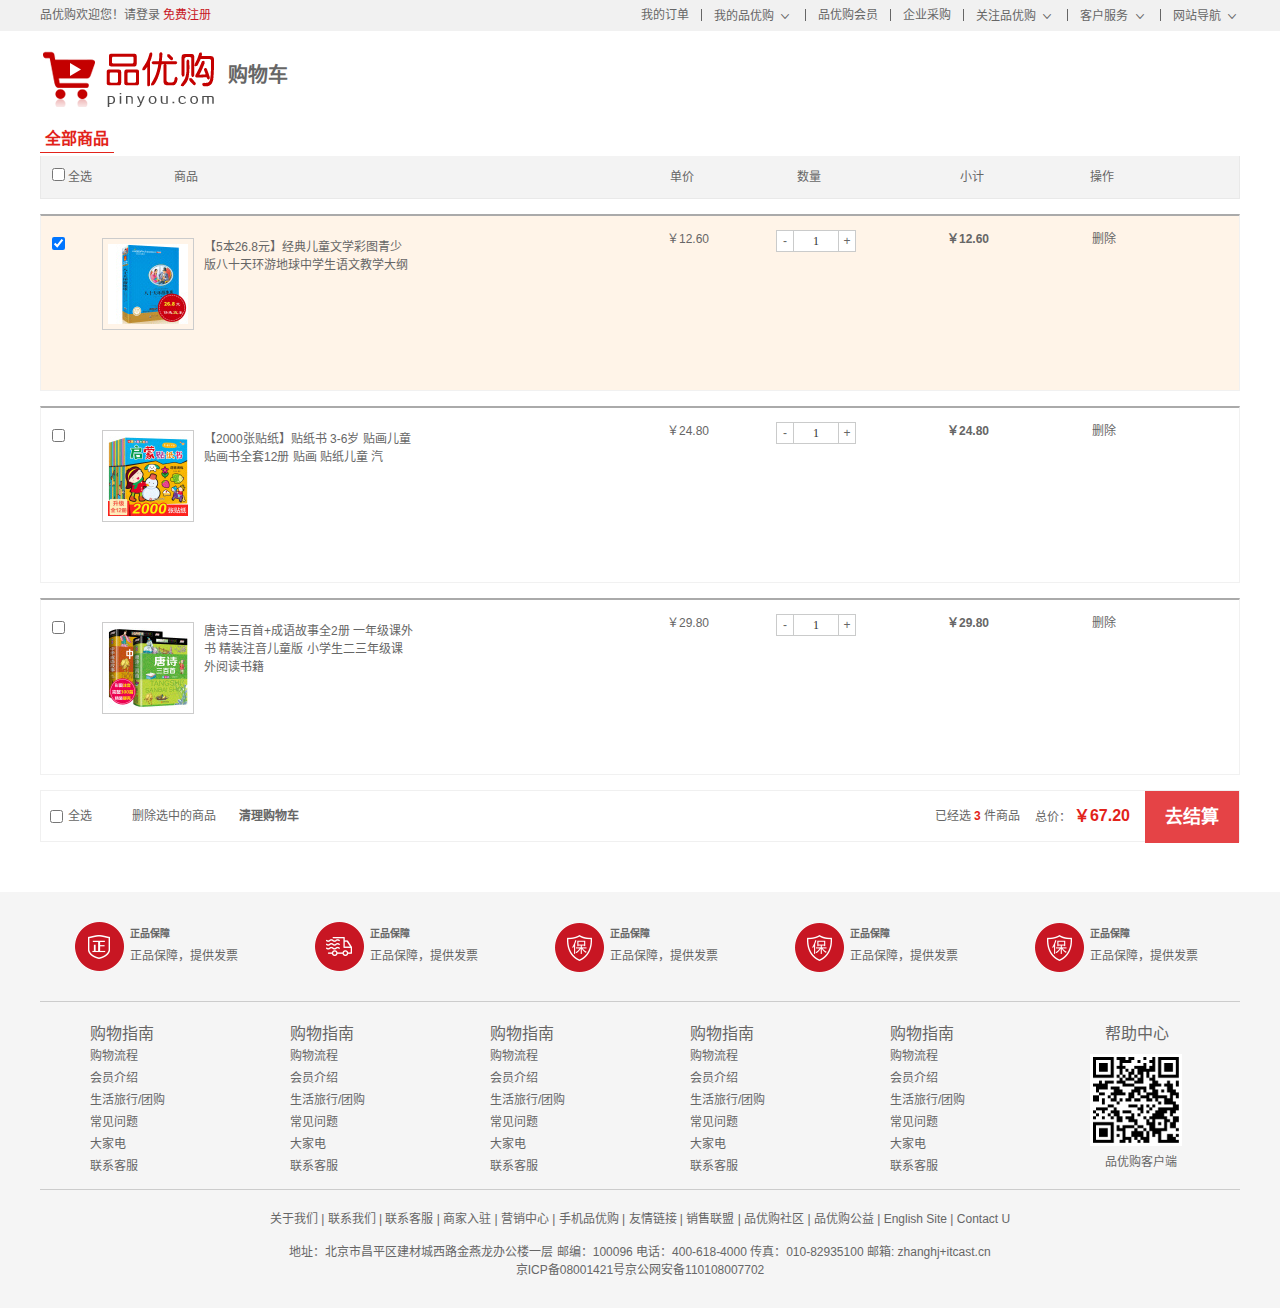
<file: shopping/car.html>
<!DOCTYPE html>
<html lang="zh-CN">

<head>
    <meta charset="UTF-8">
    <title>我的购物车-品优购</title>
    <meta name="description" content="品优购JD.COM-专业的综合网上购物商城,销售家电、数码通讯、电脑、家居百货、服装服饰、母婴、图书、食品等数万个品牌优质商品.便捷、诚信的服务，为您提供愉悦的网上购物体验!" />
    <meta name="Keywords" content="网上购物,网上商城,手机,笔记本,电脑,MP3,CD,VCD,DV,相机,数码,配件,手表,存储卡,品优购" />
    <!-- 引入facicon.ico网页图标 -->
    <link rel="shortcut icon" href="favicon.ico" type="image/x-icon" />
    <!-- 引入css 初始化的css 文件 -->
    <link rel="stylesheet" href="css/base.css">
    <!-- 引入公共样式的css 文件 -->
    <link rel="stylesheet" href="css/common.css">
    <!-- 引入car css -->
    <link rel="stylesheet" href="css/car.css">
    <!-- 先引入jquery  -->
    <script src="js/jquery.min.js"></script>
    <!-- 在引入我们自己的js文件 -->
    <!-- <script src="js/car.js"></script> -->
    <script src="js/car1.js"></script>
</head>

<body>
    <!-- 顶部快捷导航start -->
    <div class="shortcut">
        <div class="w">
            <div class="fl">
                <ul>
                    <li>品优购欢迎您！ </li>
                    <li>
                        <a href="#">请登录</a>
                        <a href="../register.html" class="style-red">免费注册</a>
                    </li>
                </ul>
            </div>
            <div class="fr">
                <ul>
                    <li><a href="#">我的订单</a></li>
                    <li class="spacer"></li>
                    <li>
                        <a href="#">我的品优购</a>
                        <i class="icomoon"></i>
                    </li>
                    <li class="spacer"></li>
                    <li><a href="#">品优购会员</a></li>
                    <li class="spacer"></li>
                    <li><a href="#">企业采购</a></li>
                    <li class="spacer"></li>
                    <li><a href="#">关注品优购</a> <i class="icomoon"></i></li>
                    <li class="spacer"></li>
                    <li><a href="#">客户服务</a> <i class="icomoon"></i></li>
                    <li class="spacer"></li>
                    <li><a href="#">网站导航</a> <i class="icomoon"></i></li>
                </ul>
            </div>
        </div>
    </div>
    <!-- 顶部快捷导航end  -->


    <div class="car-header">
        <div class="w">
            <div class="car-logo">
                <a href="../index.html">
                    <img src="img/logo.png" alt="">
                </a>
                 <b>购物车</b>
            </div>
        </div>
    </div>

    </div>
    <div class="c-container">
        <div class="w">
            <div class="cart-filter-bar">
                <em>全部商品</em>
            </div>
            <!-- 购物车主要核心区域 -->
            <div class="cart-warp">
                <!-- 头部全选模块 -->
                <div class="cart-thead">
                    <div class="t-checkbox">
                        <input type="checkbox" name="" id="" class="checkall"> 全选
                    </div>
                    <div class="t-goods">商品</div>
                    <div class="t-price">单价</div>
                    <div class="t-num">数量</div>
                    <div class="t-sum">小计</div>
                    <div class="t-action">操作</div>
                </div>
                <!-- 商品详细模块 -->
                <div class="cart-item-list">
                    <div class="cart-item check-cart-item">
                        <div class="p-checkbox">
                            <input type="checkbox" name="" id="" checked class="j-checkbox">
                        </div>
                        <div class="p-goods">
                            <div class="p-img">
                                <img src="upload/p1.jpg" alt="">
                            </div>
                            <div class="p-msg">【5本26.8元】经典儿童文学彩图青少版八十天环游地球中学生语文教学大纲</div>
                        </div>
                        <div class="p-price">￥12.60</div>
                        <div class="p-num">
                            <div class="quantity-form">
                                <a href="javascript:;" class="decrement">-</a>
                                <input type="text" class="itxt" value="1">
                                <a href="javascript:;" class="increment">+</a>
                            </div>
                        </div>
                        <div class="p-sum">￥12.60</div>
                        <div class="p-action"><a href="javascript:;">删除</a></div>
                    </div>
                    <div class="cart-item">
                        <div class="p-checkbox">
                            <input type="checkbox" name="" id="" class="j-checkbox">
                        </div>
                        <div class="p-goods">
                            <div class="p-img">
                                <img src="upload/p2.jpg" alt="">
                            </div>
                            <div class="p-msg">【2000张贴纸】贴纸书 3-6岁 贴画儿童 贴画书全套12册 贴画 贴纸儿童 汽</div>
                        </div>
                        <div class="p-price">￥24.80</div>
                        <div class="p-num">
                            <div class="quantity-form">
                                <a href="javascript:;" class="decrement">-</a>
                                <input type="text" class="itxt" value="1">
                                <a href="javascript:;" class="increment">+</a>
                            </div>
                        </div>
                        <div class="p-sum">￥24.80</div>
                        <div class="p-action"><a href="javascript:;">删除</a></div>
                    </div>
                    <div class="cart-item">
                        <div class="p-checkbox">
                            <input type="checkbox" name="" id="" class="j-checkbox">
                        </div>
                        <div class="p-goods">
                            <div class="p-img">
                                <img src="upload/p3.jpg" alt="">
                            </div>
                            <div class="p-msg">唐诗三百首+成语故事全2册 一年级课外书 精装注音儿童版 小学生二三年级课外阅读书籍</div>
                        </div>
                        <div class="p-price">￥29.80</div>
                        <div class="p-num">
                            <div class="quantity-form">
                                <a href="javascript:;" class="decrement">-</a>
                                <input type="text" class="itxt" value="1">
                                <a href="javascript:;" class="increment">+</a>
                            </div>
                        </div>
                        <div class="p-sum">￥29.80</div>
                        <div class="p-action"><a href="javascript:;">删除</a></div>
                    </div>
                </div>

                <!-- 结算模块 -->
                <div class="cart-floatbar">
                    <div class="select-all">
                        <input type="checkbox" name="" id="" class="checkall">全选
                    </div>
                    <div class="operation">
                        <a href="javascript:;" class="remove-batch"> 删除选中的商品</a>
                        <a href="javascript:;" class="clear-all">清理购物车</a>
                    </div>
                    <div class="toolbar-right">
                        <div class="amount-sum">已经选<em>1</em>件商品</div>
                        <div class="price-sum">总价： <em>￥12.60</em></div>
                        <div class="btn-area">去结算</div>
                    </div>
                </div>
            </div>
        </div>

    </div>

    <!-- footer start -->
    <div class="footer">
        <div class="w">
            <!-- mod_service -->
            <div class="mod_service">
                <ul>
                    <li>
                        <i class="mod-service-icon mod_service_zheng"></i>
                        <div class="mod_service_tit">
                            <h5>正品保障</h5>
                            <p>正品保障，提供发票</p>
                        </div>
                    </li>
                    <li>
                        <i class="mod-service-icon mod_service_kuai"></i>
                        <div class="mod_service_tit">
                            <h5>正品保障</h5>
                            <p>正品保障，提供发票</p>
                        </div>
                    </li>
                    <li>
                        <i class="mod-service-icon mod_service_bao"></i>
                        <div class="mod_service_tit">
                            <h5>正品保障</h5>
                            <p>正品保障，提供发票</p>
                        </div>
                    </li>
                    <li>
                        <i class="mod-service-icon mod_service_bao"></i>
                        <div class="mod_service_tit">
                            <h5>正品保障</h5>
                            <p>正品保障，提供发票</p>
                        </div>
                    </li>
                    <li>
                        <i class="mod-service-icon mod_service_bao"></i>
                        <div class="mod_service_tit">
                            <h5>正品保障</h5>
                            <p>正品保障，提供发票</p>
                        </div>
                    </li>
                </ul>
            </div>
            <!-- mod_help -->
            <div class="mod_help">
                <dl class="mod_help_item">
                    <dt>购物指南</dt>
                    <dd> <a href="#">购物流程 </a></dd>
                    <dd> <a href="#">会员介绍 </a></dd>
                    <dd> <a href="#">生活旅行/团购 </a></dd>
                    <dd> <a href="#">常见问题 </a></dd>
                    <dd> <a href="#">大家电 </a></dd>
                    <dd> <a href="#">联系客服 </a></dd>
                </dl>
                <dl class="mod_help_item">
                    <dt>购物指南</dt>
                    <dd> <a href="#">购物流程 </a></dd>
                    <dd> <a href="#">会员介绍 </a></dd>
                    <dd> <a href="#">生活旅行/团购 </a></dd>
                    <dd> <a href="#">常见问题 </a></dd>
                    <dd> <a href="#">大家电 </a></dd>
                    <dd> <a href="#">联系客服 </a></dd>
                </dl>
                <dl class="mod_help_item">
                    <dt>购物指南</dt>
                    <dd> <a href="#">购物流程 </a></dd>
                    <dd> <a href="#">会员介绍 </a></dd>
                    <dd> <a href="#">生活旅行/团购 </a></dd>
                    <dd> <a href="#">常见问题 </a></dd>
                    <dd> <a href="#">大家电 </a></dd>
                    <dd> <a href="#">联系客服 </a></dd>
                </dl>
                <dl class="mod_help_item">
                    <dt>购物指南</dt>
                    <dd> <a href="#">购物流程 </a></dd>
                    <dd> <a href="#">会员介绍 </a></dd>
                    <dd> <a href="#">生活旅行/团购 </a></dd>
                    <dd> <a href="#">常见问题 </a></dd>
                    <dd> <a href="#">大家电 </a></dd>
                    <dd> <a href="#">联系客服 </a></dd>
                </dl>
                <dl class="mod_help_item">
                    <dt>购物指南</dt>
                    <dd> <a href="#">购物流程 </a></dd>
                    <dd> <a href="#">会员介绍 </a></dd>
                    <dd> <a href="#">生活旅行/团购 </a></dd>
                    <dd> <a href="#">常见问题 </a></dd>
                    <dd> <a href="#">大家电 </a></dd>
                    <dd> <a href="#">联系客服 </a></dd>
                </dl>
                <dl class="mod_help_item mod_help_app">
                    <dt>帮助中心</dt>
                    <dd>
                        <img src="upload/erweima.png" alt="" id="erweima">
                        <p>品优购客户端</p>
                    </dd>
                </dl>
            </div>

            <!-- mod_copyright  -->
            <div class="mod_copyright">
                <p class="mod_copyright_links">
                    关于我们 | 联系我们 | 联系客服 | 商家入驻 | 营销中心 | 手机品优购 | 友情链接 | 销售联盟 | 品优购社区 | 品优购公益 | English Site | Contact U
                </p>
                <p class="mod_copyright_info">
                    地址：北京市昌平区建材城西路金燕龙办公楼一层 邮编：100096 电话：400-618-4000 传真：010-82935100 邮箱: zhanghj+itcast.cn <br> 京ICP备08001421号京公网安备110108007702
                </p>
            </div>
        </div>
    </div>
    <!-- footer end -->
</body>

</html>
</file>
<file: css/base.css>
/* 把我们所有标签的内外边距清零 */
* {
    margin: 0;
    padding: 0;
    /*css3盒子模型*/
    box-sizing: border-box; 
}
/* em 和 i 斜体的文字不倾斜 */
em,
i {
    font-style: normal
}
/* 去掉li 的小圆点 */
li {
    list-style: none
}

img {
    /* border 0 照顾低版本浏览器 如果 图片外面包含了链接会有边框的问题 */
    border: 0;
    /* 取消图片底侧有空白缝隙的问题 */
    vertical-align: middle
}

button {
    /* 当我们鼠标经过button 按钮的时候，鼠标变成小手 */
    cursor: pointer
}

a {
    color: #666;
    text-decoration: none
}

a:hover {
    color: #c81623
}

button,
input {
    /* "\5B8B\4F53" 就是宋体的意思 这样浏览器兼容性比较好 */
    font-family: Microsoft YaHei, Heiti SC, tahoma, arial, Hiragino Sans GB, "\5B8B\4F53", sans-serif;
    /* 默认有灰色边框我们需要手动去掉 */
    border: 0;
    /* 去掉点击的蓝色边框 */
    outline: none;
}

body {
    /* CSS3 抗锯齿形 让文字显示的更加清晰 */
    -webkit-font-smoothing: antialiased;
    background-color: #fff;
    font: 12px/1.5 Microsoft YaHei, Heiti SC, tahoma, arial, Hiragino Sans GB, "\5B8B\4F53", sans-serif;
    color: #666
}

.hide,
.none {
    display: none
}
/* 清除浮动 */
.clearfix:after {
    visibility: hidden;
    clear: both;
    display: block;
    content: ".";
    height: 0
}

.clearfix {
    *zoom: 1
}
</file>
<file: css/common.css>
/* 声明字体图标 这里一定要注意路径的更换 */
@font-face {
    font-family: 'icomoon';
    src:  url('../fonts/icomoon.eot?z1czp0');
    src:  url('../fonts/icomoon.eot?z1czp0#iefix') format('embedded-opentype'),
          url('../fonts/icomoon.ttf?z1czp0') format('truetype'),
          url('../fonts/icomoon.woff?z1czp0') format('woff'),
          url('../fonts/icomoon.svg?z1czp0#icomoon') format('svg');
    font-weight: normal;
    font-style: normal;
    font-display: block;
  }
/* 版心 */
.w {
    width: 1200px;
    margin: 0 auto;
} 
.fl {
    float: left;
}
.fr {
    float: right;
}
.style_red {
    color: #c81623; /*公共红色可以直接在 html 行内添加该类*/
}
.shortcut {
    height: 31px;
    line-height: 31px; /*里面的文字会继承行高 居中*/
    background-color: #f1f1f1;
}
.shortcut ul li {
    float: left;
}
.shortcut .fr ul li:nth-child(even) {
    width: 1px;
    height: 12px;
    background-color: #666;   /*因为li是盒子，不能用color*/
    margin: 9px 15px 0;
}
.arrow-icon::after {
    font-family: 'icomoon';
    content: '\e913';
    margin-left: 6px;  /*隔点距离*/
}
/* header 头部制作 */
.header {
    position: relative;
    height: 105px;
    /* background-color: pink; */
}
.header .logo {
    position: absolute;
    top: 25px;
    width: 171px;
    height: 61px;
}
.logo a {
    display: block;
    width: 171px;
    height: 61px;
    background: url(../images/logo.png) no-repeat;
    /* font-size: 0; 文字要没有大小  起到隐藏文字效果   京东的做法 */
    text-indent: -9999px;   /*文字缩进离开盒子*/
    overflow: hidden;   /*溢出的文字隐藏    这是淘宝的做法*/
}
.search {
    position: absolute;
    left: 346px;
    top: 25px;
    width: 538px;
    height: 36px;
    border: 2px solid #b1191a;
}
.search input {
    float: left;
    width: 454px;
    height: 32px;
    padding-left: 10px; /*让搜素框里面的文字和盒子有内间距*/
}
.search button {
    float: left;
    width: 80px;
    height: 32px;
    background-color: #b1191a;
    font-size: 16px;
    color: #fff;
}
.hotwords {
    position: absolute;
    top: 66px;
    left: 346px;
}
.hotwords a {
    /* padding: 0 10px;   这个好像也可以*/
    margin: 0 10px;     /*行内元素a 也可以使用  margin */
}
.shopcar a {
    position: absolute;
    right: 60px;
    top: 25px;
    width: 140px;
    height: 35px;
    line-height: 33px;
    text-align: center;
    border: 1px solid #dfdfdf;
    background-color: #f7f7f7;
}
.shopcar a::before {
    font-family: 'icomoon';
    content: '\e920';
    margin-right: 5px;
    color: #b1191a;
}
.shopcar a::after {
    font-family: 'icomoon';
    content: '\e919';
    margin-left: 10px;
}
.count {
    position: absolute;     /*父盒子已经有绝对定位了，可以子绝父绝*/
    top: -5px;
    left: 105px;    /*不要用  right: 20px; 因为当里面数值变大的时候会往左移动，为了往右移动，要用left*/
    height: 14px;
    line-height: 14px;  /*这里是自定义一个行高，不定义则会继承父盒子的行高*/
    color: #fff;
    background-color: #e60012;
    padding: 0 5px;
    border-radius: 7px 7px 7px 0;
}
.nav {
    height: 47px;
    border-bottom: 2px solid #b1191a;
}
.nav .dropdown {
    float: left;
    width: 210px;
    height: 45px;
    background-color: #b1191a;
}
.nav .navitems {
    float: left;
    width: 990px;
    height: 45px;
}
.nav .navitems ul {
    margin-left: 15px;
}
.nav .navitems ul li {
    float: left;
}
.nav .navitems ul li a {
    display: block;          /*给a一个高度比较合适，增加用户体验*/
    height: 45px;
    line-height: 45px;
    font-size: 16px;
    color: #333;
    padding: 0 25px;
}
.nav .dropdown .dt {
    width: 100%;
    height: 100%;
    color: #fff;
    font-size: 16px;
    text-align: center;
    line-height: 45px;
}
.nav .dropdown .dd {
    /* display: none;  先隐藏一下 */
    width: 210px;
    height: 465px;
    background-color: #c81623;
    margin-top: 2px;    /*不要压线*/
}
.dropdown .dd ul li {
    position: relative;
    height: 31px;
    margin-left: 2px;
}
.dropdown .dd ul li a {
    font-size: 14px;
    color: #fff;
    padding-left: 10px;
    line-height: 31px;
}
.dropdown .dd ul li:hover {
    color: #c81623;
    background-color: #f7f7f7;
}
.dropdown .dd ul li::after {
    position: absolute;
    top: 7px;
    right: 11px;
    font-family: 'icomoon';
    font-size: 14px;
    color: #f7f7f7;
    content: '\e919';  
}
.dropdown .dd ul li:hover a {
    color: #c81623; 
}
/* 底部模块制作 */
.footer {
    height: 415px;
    background-color: #f5f5f5;
    padding-top: 30px;
}
.footer .mod_service {
    height: 80px;
    border-bottom: 1px solid #ededed;
}
.mod_service ul li {
    float: left;
    width: 240px;
    height: 50px;
    padding-left: 35px;
}
.mod_service ul li h5 {
    float: left;
    width: 50px;
    height: 50px;
    margin-right: 6px;
}
.mod_service ul li h4 {
    font-size: 14px;
    color: #333;
    margin-top: 4px;
}
.mod_service ul li p {
    font-size: 12px;
    color: #666;
}
.mod_help {
    height: 185px;
    padding-left: 50px;
    padding-top: 20px;
    border-bottom: 1px solid #ededed;
}
.mod_help dl {
    float: left;
    width: 200px;
}
.mod_help dl:last-child {
    float: left;
    width: 90px;
    text-align: center;
}
.mod_help dl dt {
    font-size: 16px;
    color: #333;
    margin-bottom: 10px;
}
.mod_copyright {
    padding-top: 20px;
}
.mod_copyright .links {
    height: 15px;
    padding-left: 112px;
    margin-bottom: 15px;
}
.mod_copyright ul li {
    float: left;
}
.mod_copyright .links ul li:nth-child(even) {
    width: 1px;
    height: 12px;
    background-color: #999;
    margin: 4px 14px 0;
}
.mod_copyright .copyright {
    text-align: center;
    line-height: 20px;
}
#erweima {
    width: 92px;
    height: 92px;
}
</file>
<file: css/index.css>
.w .main {
    width: 980px;
    height: 455px;
    margin-left: 220px;
    margin-top: 10px;
}
.main .focus a {
    float: left;
    width: 722px;
    height: 455px;

}
.main .newsflash {
    float: right;
    width: 248px;
    height: 455px;
}
.main .newsflash .news {
    height: 165px;
    margin-bottom: -1px;
    border: 1px solid #e4e4e4; 
}
.newsflash .news dt {
    height: 33px;
    border-bottom: 1px dotted #e8e8e7;
    padding: 0 15px;
}
.newsflash .news dt h5 {
    float: left;
    font-size: 14px;
    color: #333;
    margin-top: 10px;
 
}
.newsflash .news dt .more a {
    float: right;
    line-height: 12px; 
    margin-top: 10px;
}
.newsflash .news dt .more a::after {
    content: '\e919';
    font-family: 'icomoon';
    font-size: 12px;
}
.newsflash .news dd {
    height: 14px;
    font-size: 12px;
    line-height: 14px;
    margin: 10px 0 10px 17px;
    white-space: nowrap;     /*强行文字一行*/
    overflow: hidden;       /*超出部分掩盖*/         /*这三行是为了让文字超出部分掩盖住，其次后面会添加省略号*/
    text-overflow: ellipsis;  /*超出部分用省略号替代*/
}
.newsflash .news dd h4 {
    display: inline-block;
    margin-right: 5px;
}
.main .newsflash .lifeservice {
    overflow: hidden;     /*切掉超出盒子部分*/
    height: 209px;
    border: 1px solid #e4e4e4;
    border-top: none;
}
.newsflash .lifeservice ul {
    width: 252px;

}
.newsflash .lifeservice ul li {
    float: left;
    width: 63px;
    height: 70px;
    border-right: 1px solid #e4e4e4;
    border-bottom: 1px solid #e4e4e4;
}
.lifeservice ul li a {
    display: block;
    width: 63px;
    height: 70px;
    /* text-align: center;    为了统一居中，就不用这个了，用padding-left合适一些*/  
    padding-left: 20px;
    padding-top: 13px;
}
.lifeservice ul li .a_left {
    padding-left: 17px;        /*注意权重问题*/
}
.newsflash .lifeservice ul li a p::after {
    font-family: 'icomoon';
    font-size: 24px;
    margin-bottom: 12px;
    color: #c81623;
}
.newsflash .lifeservice ul li a .list1::after {
    content: '\e921';
}
.newsflash .lifeservice ul li a .list2::after {
    content: '\e91b';
}
.newsflash .lifeservice ul li a .list3::after {
    content: '\e924';
}
.newsflash .lifeservice ul li a .list4::after {
    content: '\eaad';
}
.newsflash .lifeservice ul li a .list5::after {
    content: '\e93b';
}
.newsflash .lifeservice ul li a .list6::after {
    content: '\e91f';
}
.newsflash .lifeservice ul li a .list7::after {
    content: '\e925';
}
.newsflash .lifeservice ul li a .list8::after {
    content: '\e923';
}
.newsflash .lifeservice ul li a .list9::after {
    content: '\e93e';
}
.newsflash .lifeservice ul li a .list10::after {
    content: '\e91d';
}
.newsflash .lifeservice ul li a .list11::after {
    content: '\e91c';
}
.newsflash .lifeservice ul li a .list12::after {
    content: '\e91e';
}

.main .newsflash .bargain {
    height: 81px;
    padding-top: 5px; 
}
.main .newsflash .bargain a img {
    width: 100%;
    height: 100%;
}
/* 推荐模块制作 */
.recom {
    height: 163px;
    margin-top: 10px;
    background-color: pink;
}
.recom .recom_hd {
    float: left;
    width: 206px;
    height: 163px;
    text-align: center;
    padding-top: 30px;
    background-color: #5c5251;
}
.recom .recom_bd {
    float: right;
    width: 994px;
    height: 163px;
    background-color: #ebebeb;
}
.recom .recom_bd li a {
    position: relative;
    float: left;
    width: 248px;
    height: 163px;
    text-align: center;
    padding-top: 22px;
}
.recom .recom_bd li .shu:nth-child(n)::after {
    position: absolute;     /*要加定位，不然会被覆盖住，因为这是行内元素 而大盒子又浮动了*/
    top: 10px;
    right: 0;
    content: '';
    width: 1px;
    height: 143px;
    background-color: #ddd;
}
.like {
    height: 273px;
    margin-top: 20px;
}
.like .like_top {
    position: relative;
    height: 40px;
}
.like_top h3 {
    position: absolute;
    left: 0;
    height: 40px;
    font-size: 18px;
    font-weight: 400;
    line-height: 40px;
    color: #333;

}
.like_top a {
    position: absolute;
    right: 20px;
    bottom: 10px;
    height: 14px;
    width: 65px;
    text-align: center;
    line-height: 14px;
    font-size: 12px;
}
.like .like_bottom {
    height: 233px;
    border: 1px solid #ededed;
    overflow: hidden;
}
.like .like_bottom ul {
    width: 1202px;
}
.like .like_bottom ul li a {
    position: relative;
    float: left;
    width: 200px;
    height: 233px;
   
}
.like .like_bottom ul li a div {
    height: 163px;
    width: 200px;
    
    text-align: center; 
    
   
}
.like .like_bottom ul li a div img {
    vertical-align: middle;
}
.like .like_bottom ul li a div i {
    display: inline-block;
    width: 0;
    height: 100%;
    vertical-align: middle;
}
.like .like_bottom ul li a h4,
em {
    margin-left: 35px;
}
.like .like_bottom ul li a h4 {
    font-size: 12px;
    color: #666;
    font-weight: 400;
    line-height: 21px;
    
}
.like .like_bottom ul li a:hover h4 {
    color: #df3033;
}
.like .like_bottom ul li a em {
    font-size: 18px;
    color: #df3033;
    margin-bottom: 10px;
    line-height: 100%;  /*行高*/
}
.like .like_bottom ul li a::after {
    content: '';
    position: absolute;
    right: 0;
    top: 160px;
    width: 1px;
    height: 62px;
    background-color: #ededed;
}
/* interest 模块制作 */
.interest {
    height: 447px;  
    margin-top: 20px;
}
.interest .interest_top {
    height: 40px;
}
.interest .interest_top h3 {
    font-weight: 400;
    font-size: 18px;
    line-height: 40px;
    color: #333;
}
.interest .interest_bottom {
    height: 407px;
    border: 1px solid #ededed;
}
.interest .interest_bottom .books a {
    position: relative;
    float: left;
    margin-left: -1px;
    width: 404px;
    height: 405px;
    background-color: #b8bddd;
}
.interest_bottom .books a h4 {
    position: absolute;
    left: 21px;
    top: 25px;
    width: 150px;
    height: 40px;
    font-size: 18px;
    color: #3b468d;
}
.interest_bottom .books a img {
    position: absolute;
    right: 54px;
    bottom: 31px;
    width: 230px;
    height: 262px;
}
.interest_bottom .goods {
    float: left;
    width: 226px;
    height: 405px;
    border-right: 1px solid #ededed;
}
.interest_bottom .goods h4 {
    width: 192px;
    height: 40px;
    font-size: 14px;
    color: #333;
    text-align: center;
    margin: 0 auto;
    padding-top: 10px;
    border-bottom: 1px dashed #ededed;
}
.interest_bottom .goods .keyboard {
    position: relative;
    display: block;
    width: 226px;
    height: 207px;
    border-bottom: 1px solid #ededed;
}
.interest_bottom .goods .keyboard h3 {
    position: absolute;
    top: 70px;
    left: 8px;
    width: 70px;
    height: 20px;
    font-size: 16px;
    line-height: 20px;
    color: #333;
}
.interest_bottom .goods .keyboard div {
    position: absolute;
    top: 100px;
    left: 8px;
    width: 100px;
    height: 35px;

}
.interest_bottom div {
    color: #333;
}
.interest_bottom a:hover div {
    color: #c81623;
}
.interest_bottom div p {
    color: #e60012;
}
.interest_bottom .goods .keyboard img {
    position: absolute;
    top: 26px;
    right: 0;

}
.interest_bottom .goods .xiu {
    position: relative;
    display: block;
    width: 226px;
    height: 158px;
}
.interest_bottom .goods .xiu h3 {
    position: absolute;
    top: 50px;
    left: 8px;
    width: 70px;
    height: 20px;
    font-size: 16px;
    line-height: 20px;
    color: #333;
}
.interest_bottom .goods .xiu div {
    position: absolute;
    top: 80px;
    left: 8px;
    width: 100px;
    height: 35px;
}
.interest_bottom .goods .xiu img {
    position: absolute;
    bottom: 0;
    right: 0;
}
.interest_bottom .brand {
    float: left;
    width: 406px;
    height: 405px;
    background-color: #f7f7f7;
    border-right: 1px solid #ededed;
}
.interest_bottom .brand h4 {
    width: 365px;
    height: 40px;
    font-size: 14px;
    color: #333;
    text-align: center;
    margin: 0 auto;
    padding-top: 10px;
    border-bottom: 1px dashed #ededed;
}
.interest_bottom .brand a {
    position: relative;
    display: block;
    width: 406px;
    height: 207px;   
    border-bottom: 1px solid #ededed;
}
.interest_bottom .brand a h3 {
    position: absolute;
    top: 72px;
    left: 53px;
    width: 70px;
    height: 20px;
    font-size: 16px;
    line-height: 20px;
    color: #333;
}
.interest_bottom .brand a div {
    position: absolute;
    top: 103px;
    left: 53px;
    width: 100px;
    height: 35px;
}
.interest_bottom .brand a img {
    position: absolute;
    top: 33px;
    right: 0;
}
.interest_bottom .brand .temai {
    width: 406px;
    height: 158px;
}
.interest_bottom .brand .temai .xiezi {
    position: relative;
    float: left;
    width: 203px;
    height: 158px;
    border-right: 1px solid #ededed;
}
.interest_bottom .brand .temai .xiezi h3 {
    position: absolute;
    top: 50px;
    left: 13px;
    width: 70px;
    height: 20px;
    font-size: 16px;
    line-height: 20px;
    color: #333;
}
.interest_bottom .brand .temai .xiezi div {
    position: absolute;
    top: 80px;
    left: 13px;
    width: 100px;
    height: 35px;
}
.interest_bottom .brand .temai .xiezi img {
    position: absolute;
    right: 0;
    top: 27px;
}
.interest_bottom .brand .temai .zhekou {
    position: relative;
    float: left;
    width: 202px;
    height: 158px;
}
.interest_bottom .brand .temai .zhekou h3 {
    position: absolute;
    top: 50px;
    left: 21px;
    width: 70px;
    height: 20px;
    font-size: 16px;
    line-height: 20px;
    color: #333;
}
.interest_bottom .brand .temai .zhekou div {
    position: absolute;
    top: 80px;
    left: 21px;
    width: 100px;
    height: 35px;
}
.interest_bottom .brand .temai .zhekou img {
    position: absolute;
    right: 0;
    top: 21px;
}
.interest_bottom .logo_brand {
    float: left;
    width: 163px;
    height: 405px;
    overflow: hidden;
}
.interest_bottom .logo_brand ul {
    width: 152px;
    height: 371px;
    margin: 17px 0 14px 13px ;
    
}
.interest_bottom .logo_brand ul li a {
    float: left;
    width: 76px;
    height: 53px;
    text-align: center;
    line-height: 53px;
    border-right: 1px dashed #ededed;
    border-bottom: 1px dashed #ededed;

}
.interest_bottom .logo_brand ul .last {
    border-bottom: 0;
}
/* elevator电梯模块的制作 */
.elevator {
    display: none;
    position: fixed;
    left: 50%;
    top: 345px;
    margin-left: 600px;
    background-color: #ffaa64;
    opacity: .9;
}
.elevator li {
    width: 70px;
    height: 35px;
    text-align: center;
    line-height: 35px;
    color: #fff;
    border-bottom: 1px solid #ededed;
    cursor: pointer;
}
.elevator li:last-child {
    background-color: #e8751a;
}
.current {
    background-color: #b1191a;
}
.floor .box_hd {
    margin-top: 30px;
    height: 28px;
    border-bottom: 2px solid #c81623;

}
.floor .box_hd h3 {
    float: left;
    font-size: 18px;
    font-weight: 400;
    line-height: 20px;
    color: #c81623;

}
.floor .box_hd .tab_list {
    float: right;
}
.floor .box_hd .tab_list li {
    float: left;
    line-height: 24px;  
}
.floor .box_hd .tab_list li a {
    margin: 0 14px;
}
.floor .box_bd {
    height: 445px;
}
.floor .box_bd .tab_content1 .tab_content1_box1 {
    float: left;
    width: 209px;
    height: 360px;
    background-color: #f9f9f9;
} 
.floor .box_bd .tab_content1 .tab_content1_box1 ul {
    width: 184px;
    height: 99px;
    margin-left: 13px;
}
.floor .box_bd .tab_content1 .tab_content1_box1 ul li {
    float: left;
    width: 86px;
    height: 33px;
    text-align: center;
    margin-right: 12px;
    line-height: 32px;
    border-bottom: 1px solid #ededed;
}
.floor .box_bd .tab_content1 .tab_content1_box1 ul li:nth-of-type(2n) {
    margin-right: 0;
}
.floor .box_bd .tab_content1 .tab_content1_box1 .tab_content1_box1_bottom {
    position: relative;
    padding-top: 25px;
    display: block;
    height: 261px;
    width: 209px;
}
.floor .box_bd .tab_content1 .tab_content1_box1 .ziti {
    width: 100%;
    height: 40px;
    text-align: center; 
    color: #c81623;
}
.floor .box_bd .tab_content1 .tab_content1_box1 .ziti h3 {
    font-size: 18px;  
    font-weight: 400;
}
.floor .box_bd .tab_content1 .tab_content1_box1 .tupian {
    position: absolute;
    bottom: 40px;
    left: 50%;
    margin-left: -75px;
    width: 170px;
    height: 150px;
    line-height: 150px;
}
.floor .box_bd .tab_content1 .tab_content1_box2 a {
    position: relative;
    float: left;
    width: 329px;
    height: 360px;
    background-color: #aed6d8;
}
.floor .phone .box_bd .tab_content1 .tab_content1_box2 a {
    background-color: #c6e8b6;
}
.floor .diannao .box_bd .tab_content1 .tab_content1_box2 a {
    background-color: #d7aac9;
}
.floor .box_bd .tab_content1 .tab_content1_box2 a .ziti {
    height: 49px;
    color: #066c7d;
    padding-left: 30px;
    margin-top: 36px;
    
}
.floor .phone .box_bd .tab_content1 .tab_content1_box2 a .ziti {
    color: #4c852a;
}
.floor .diannao .box_bd .tab_content1 .tab_content1_box2 a .ziti {
    color: #874d75;
}
.floor .box_bd .tab_content1 .tab_content1_box2 a .ziti h3 {
    font-size: 18px;
    font-weight: 400;
}
.floor .box_bd .tab_content1 .tab_content1_box2 a .ziti p {
    font-size: 16px;
}
.floor .box_bd .tab_content1 .tab_content1_box2 a .tupian {
    height: 278px;
    text-align: center;
    line-height: 274px;
}
.floor .box_bd .tab_content1 .tab_content1_box2 a ul {
    position: absolute;
    bottom: 16px;
    left: 50%;
    margin-left: -24px;
    width: 48px;
    height: 12px;
    
    
}
.floor .box_bd .tab_content1 .tab_content1_box2 a ul li {
    float: left;
    width: 12px;
    height: 12px;
    border-radius: 6px;
    background-color: #3e3e3e;
}
.floor .box_bd .tab_content1 .tab_content1_box2 a ul li:nth-child(2) {
    margin: 0 6px;
}
.floor .box_bd .tab_content1 .tab_content1_box2 a ul li:first-child {
    background-color: #fff;
}
.floor .box_bd .tab_content1 .tab_content1_box3 {
    float: left;
    width: 219px;
    height: 360px;
}
.floor .box_bd .tab_content1 .tab_content1_box3 .tab_content1_box3_top a {
    position: relative;
    display: block;
    height: 181px;
    padding-top: 20px;
    border-bottom: 1px solid #ededed;
}
.floor .box_bd .tab_content1 .ziti_red {
    height: 45px;
    margin-left: 18px;
}
.floor .box_bd .tab_content1 .ziti_red h3 {
    font-size: 16px;
    font-weight: 400;
    color: #000;
}
.floor .box_bd .tab_content1 .ziti_red p {
    font-size: 14px;
    color: #e60012;
}
.floor .box_bd .tab_content1 .tab_content1_box3 .tab_content1_box3_top a img {
    position: absolute;
    right: 0;
    bottom: 0;
}
.floor .box_bd .tab_content1 .tab_content1_box3 .tab_content1_box3_bottom a {
    position: relative;
    display: block;
    height: 179px;
    padding-top: 20px;
    border-bottom: 1px solid #ededed;
}
.floor .box_bd .tab_content1 .tab_content1_box3 .tab_content1_box3_bottom a img {
    position: absolute;
    right: 0;
    bottom: 0;
}
.floor .box_bd .tab_content1 .tab_content1_box4 {
    float: left;
    width: 222px;
    height: 360px;
    text-align: center;
    padding-top: 70px;
    border: 1px solid #ededed;
    border-top: none;

}
.floor .box_bd .tab_content1 .tab_content1_box4 .ziti {
    height: 49px;
}
.floor .box_bd .tab_content1 .tab_content1_box4 .ziti h3 {
    font-size: 18px;
    font-weight: 400;
    color: #000;

}
.floor .box_bd .tab_content1 .tab_content1_box4 .ziti p {
    font-size: 16px;
    
}
.floor .box_bd .tab_content1 .tab_content1_box4 .tupian {
    height: 240px;
    line-height: 240px;
}
.floor .box_bd .tab_content1 .tab_content1_box5 {
    float: left;
    width: 221px;
    height: 360px;
}
.floor .box_bd .tab_content1 .tab_content1_box5 .tab_content1_box5_top a {
    position: relative;
    display: block;
    height: 181px;
    padding-top: 20px;
    border-bottom: 1px solid #ededed;
    border-right: 1px solid #ededed;

}
.floor .box_bd .tab_content1 .tab_content1_box5 .tab_content1_box5_top a img {
    position: absolute;
    right: 0;
    bottom: 0;
}
.floor .box_bd .tab_content1 .tab_content1_box5 .tab_content1_box5_bottom a {
    position: relative;
    display: block;
    height: 179px;
    padding-top: 20px;
    border-bottom: 1px solid #ededed;
    border-right: 1px solid #ededed;

}
.floor .box_bd .tab_content1 .tab_content1_box5 .tab_content1_box5_bottom a img {
    position: absolute;
    right: 0;
    bottom: 0;
}
.floor .box_bd .tab_bottom {
    height: 65px;
    margin-top: 20px;
    padding-top: 12px;
    background-color: #f7f7f7;
}
.floor .box_bd .tab_bottom ul li a {
    float: left;
    width: 120px;
    height: 40px;
    text-align: center;
    line-height: 40px;
    border-right: 1px dotted #cccccc;
}
.floor .box_bd .tab_bottom ul li .last {
    border-right: 0;
}
/* hotcrazy热门疯抢 */
.hotcrazy {
    height: 313px;
    margin-top: 30px;
    margin-bottom: 37px;
}
.hotcrazy .hotcrazy_hd {
    height: 30px;
    font-size: 18px;
    color: #333;
}
.hotcrazy .hotcrazy_hd h3 {
    font-weight: 400;
    line-height: 20px;
}
.hotcrazy .hotcrazy_bd {
    height: 283px;
    border: 1px solid #ededed;
}
.hotcrazy .hotcrazy_bd_left {
    float: left;
    width: 239px;
    height: 283px;
    line-height: 281px;


}
.hotcrazy .hotcrazy_bd_center {
    float: left;
    width: 660px;
    height: 283px;
    /* border-left: 1px solid #ededed;
    border-right: 1px solid #ededed; */
    border: 1px solid #ededed; 
    margin: -1px 0;     /*这两句都可以消除边框重叠的问题*/

}
.hotcrazy .hotcrazy_bd_center ul {
    width: 660px;
    overflow: hidden;
}
.hotcrazy .hotcrazy_bd_center ul li a {
    float: left;
    width: 220px;
    height: 141px;
    line-height: 141px;
    border-right: 1px solid #ededed;
    border-bottom: 1px solid #ededed;
}
.hotcrazy .hotcrazy_bd_center ul li:nth-child(3n) a {
    border-right: none;
}
.hotcrazy .hotcrazy_bd_right {
    float: left;
    width: 299px;
    height: 283px;
    line-height: 281px;
}
.hotcrazy .hotcrazy_bd img {
    text-align: center;   
}
</file>
<file: css/list.css>
.nav {
    overflow: hidden;  /*溢出隐藏，避免因为行高撑大盒子而影响下一个大盒子文字*/
}
.sk {
    position: absolute;
    left: 190px;
    top: 40px;
    width: 70px;
    height: 32px;
    border-left: 1px solid #c81523;
    padding: 3px 0 0 14px;
}
.nav .sk_list {
    float: left;
    width: 360px;
}
.nav .sk_list li a {
    float: left;
    font-size: 16px;
    font-weight: 700;
    color: #000;
    padding: 0 28px;
    line-height: 45px;
}
.nav .sk_con {
    float: left;
    width: 840px;
}
.nav .sk_con li a {
    float: left;
    font-size: 14px;
    padding: 0 23px;
    line-height: 48px;
}
.nav .sk_con li:last-child a::after {
    content: '\e913';
    font-family: 'icomoon';
    margin-left: 5px;
}
/* 主体部分 */
.sk_box .sk_hd {
    height: 140px;
    text-align: center;
    background-color: pink;
}
.sk_box .sk_hd img {
    width: 100%;
    height: 100%;
}
.sk_box .sk_bd ul li {
    float: left;
    width: 290px;
    height: 460px;
    margin-right: 13px;
    margin-bottom: 10px;
}
.sk_box .sk_bd ul li:nth-child(4n) {
    margin-right: 0;
}
.sk_box .sk_bd ul li .pic {
    width: 290px;
    height: 300px;
    text-align: center;
    padding-top: 3px;

}
.sk_box .sk_bd ul li .parm h4 {
    font-size: 14px;
    color: #666;
    font-weight: 400;
    padding-left: 13px;
}
.sk_box .sk_bd ul li .jiage {
    height: 30px;
    width: 290px;
    font-size: 14px;
    font-weight: 600;
    margin-top: 4px;
    padding-left: 13px;
}
.sk_box .sk_bd ul li .jiage em { 
    margin-right: 6px;
}
.sk_box .sk_bd ul li .jiage em span {
    font-size: 22px;
}
.sk_box .sk_bd ul li .jiage>span {
    color: #a4a4a4;
    text-decoration: line-through;
}
.sk_box .sk_bd ul li .jindu {
    font-size: 14px;
    width: 290px;
    height: 18px;
    line-height: 18px;
    padding-left: 13px;
    margin-top: 7px;
}
.sk_box .sk_bd ul li .jindu div {
    display: inline-block;
    width: 132px;
    height: 12px;
    margin: 0 10px;
    border: 1px solid #ed282e;
    border-radius: 6px;
    /* overflow: hidden; */

}
.sk_box .sk_bd ul li .jindu div span {
    float: left;
    width: 117px;
    height: 10px;
    background-color: #ed282e;
}
.sk_box .sk_bd ul li .jindu em {
    color: #e12228;
}
.sk_box .sk_bd ul li .shop a {
    display: block;
    width: 290px;
    height: 50px;
    margin-top: 9px;
    color: #fff;
    text-align: center;
    line-height: 50px;
    font-size: 20px;
    background-color: #b1191a;
}
#erweima {
    width: 92px;
    height: 92px;
}
</file>
<file: css/register.css>
.w {
    width: 1200px;
    margin: 0 auto;
}
header {
    height: 84px;
    border-bottom: 2px solid #b1191a;
}
header .pic a {
    float: left;
    width: 175px;
    height: 65px;
    line-height: 65px;
    margin-top: 13px;
}
.registerarea {
    height: 520px;
    margin-top: 20px;
    border: 1px solid #dfdfdf;
}
.registerarea .reg_hd {
    position: relative;
    height: 41px;
    width: 1198px;
    border-bottom: 1px solid #dfdfdf;
    background-color: #ececec;
}
.registerarea .reg_hd h3 {
    position: absolute;
    left: 10px;
    top: 10px;
    width: 90px;
    height: 20px;
    font-size: 18px;
    font-weight: 400;
    color: #333;
    text-align: center;
    line-height: 20px;
}
.registerarea .reg_hd h4 {
    position: absolute;
    right: 10px;
    top: 12px;
    width: 113px;
    height: 16px;
    font-size: 14px;
    font-weight: 400;
    text-align: center;
    line-height: 16px;
    color: #333;
}
.style_red {
    color: #c81623;
}
.registerarea .reg_form {
    width: 600px;
    margin: 50px auto 0;
}
.registerarea .reg_form ul li {
    margin: 20px 0;
}
.registerarea .reg_form label {
    display: inline-block;
    width: 88px;
    text-align: right;
    font-size: 14px;
    padding-right: 3px;
    color: #4c4c4c;

}
.registerarea .reg_form li .inp {
    width: 240px;
    height: 36px;
    border: 1px solid #999;
}
.registerarea .reg_form li .error, 
.success {
    display: inline-block;
    margin-left: 10px;
    font-size: 12px;
    color: #df3033;
}
.registerarea .reg_form li .error .cha,
.gou {
    display: inline-block;
    vertical-align: middle;
    margin-top: -4px;
    width: 20px;
    height: 20px;
}
.registerarea .reg_form li .success {
    color: green;
}
.safe {
    padding-left: 170px;
}
.safe em {
    padding: 0 12px;
    color: #fff;
    background-color: pink;
}
.safe .ruo {
    background-color: #de1111;
}
.safe .zhong {
    background-color: #40b83f;
}
.safe .qiang {
    background-color: #f79100;
}
.agree {
    padding-left: 95px;
    color: #4d4d4d;
}
.agree input {
    vertical-align: middle;
    margin-top: -2px;
    
}
.agree a {
    color: #1ba1e6;
}
.btn {
    width: 200px;
    height: 35px;
    font-size: 14px;
    color: #fff;
    margin: 30px 0 0 70px;
    background-color: #c81623;
}
.mod_copyright {
    padding-top: 20px;
}
.mod_copyright .links {
    height: 15px;
    padding-left: 112px;
    margin-bottom: 15px;
}
.mod_copyright ul li {
    float: left;
}
.mod_copyright .links ul li:nth-child(even) {
    width: 1px;
    height: 12px;
    background-color: #999;
    margin: 4px 14px 0;
}
.mod_copyright .copyright {
    text-align: center;
    line-height: 20px;
}
</file>
<file: iphone/css/base.css>
﻿/*清除元素默认的内外边距  */
* {
    margin: 0;
    padding: 0
}
/*让所有斜体 不倾斜*/
em,
i {
    font-style: normal;
}
/*去掉列表前面的小点*/
li {
    list-style: none;
}
/*图片没有边框   去掉图片底侧的空白缝隙*/
img {
    border: 0;  /*ie6*/
    vertical-align: middle;
}
/*让button 按钮 变成小手*/
button {
    cursor: pointer;
}
/*取消链接的下划线*/
a {
    color: #666;
    text-decoration: none;
}

a:hover {
    color: #e33333;
}

button,
input {
    font-family: 'Microsoft YaHei', 'Heiti SC', tahoma, arial, 'Hiragino Sans GB', \\5B8B\4F53, sans-serif;
    /*取消轮廓线 蓝色的*/
    outline: none;
}

body {
    background-color: #fff;
    font: 12px/1.5 'Microsoft YaHei', 'Heiti SC', tahoma, arial, 'Hiragino Sans GB', \\5B8B\4F53, sans-serif;
    color: #666
}

.hide,
.none {
    display: none;
}
/*清除浮动*/
.clearfix:after {
    visibility: hidden;
    clear: both;
    display: block;
    content: ".";
    height: 0
}

.clearfix {
    *zoom: 1
}
</file>
<file: iphone/css/common.css>
/*公共样式*/
.fl {
	float: left;
}
.fr {
	float: right;
}
@font-face {
    font-family: 'icomoon';
    src:  url('../fonts/icomoon.eot?7kkyc2');
    src:  url('../fonts/icomoon.eot?7kkyc2#iefix') format('embedded-opentype'),
    url('../fonts/icomoon.ttf?7kkyc2') format('truetype'),
    url('../fonts/icomoon.woff?7kkyc2') format('woff'),
    url('../fonts/icomoon.svg?7kkyc2#icomoon') format('svg');
  font-weight: normal;
  font-style: normal;
}
.fr .icomoon {
	font-family: 'icomoon';
	font-size: 16px;
	line-height: 26px;
}
/*版心*/
.w {
	width: 1200px;
	margin: 0 auto;
}
.style-red {
	color: #c81623;
}
.spacer {
	width: 1px;
	height: 12px;
	background-color: #666;
	margin: 9px 12px 0;
}
/*顶部快捷导航*/
.shortcut {
	height: 31px;
	background-color: #f1f1f1;
	line-height: 31px;
}
.shortcut li {
	float: left;
}
/*header区域*/
.header {
	position: relative;
	height: 105px;
}
.logo {
	position: absolute;
	top: 25px;
	left: 0;
	width: 175px;
	height: 56px;
}
.logo a {
	display: block;
	/*overflow: hidden;*/
	width: 175px;
	height: 56px;
	background: url(../img/logo.png) no-repeat;
	/*text-indent: -999px;*/
	font-size: 0;
}
.search {
	position: absolute;
	top: 25px;
	left: 348px;
}
.text {
	float: left;
	width: 445px;
	height: 32px;
	border: 2px solid #b1191a;
	padding-left: 10px;
	color: #ccc;
}
.btn {
	float: left;
	width: 82px;
	height: 36px;
	background-color: #b1191a;
	border: 0;
	font-size: 16px;
	color: #fff;
}
.hotwrods {
	position: absolute;
	top: 65px;
	left: 348px;
}
.hotwrods a {
	margin: 0 10px;
}
.shopcar {
	position: absolute;
	top:25px;
	right: 64px;
	width: 138px;
	height: 34px;
	border: 1px solid #dfdfdf;
	background-color: #f7f7f7;
	line-height: 34px;
	text-align: center;
}
.car {
	font-family: 'icomoon';
	color: #da5555;
}
.arrow {
	font-family: 'icomoon';
	margin-left: 5px;
}
.count {
	position: absolute;
	top: -5px;
	/*应该是左侧对齐 文字才能往右走显示*/
	left: 100px;
	background-color: #e60012;
	height: 14px;
	padding: 0 3px;
	line-height: 14px;
	color: #fff;
	/*border-radius: 左上角 右上角  右下角  左下角;*/
	border-radius: 7px 7px 7px 0;
}
/*nav start*/
.nav {
	height: 45px;
	border-bottom: 2px solid #b1191a;
}
.dropdown {
	width: 209px;
	height: 45px;
}
.dropdown .dt {
	height: 100%;
	background-color: #b1191a;
	font-size: 16px;
	color: #fff;
	text-align: center;
	line-height: 45px;
}
.dropdown .dd {
	height: 465px;
	background-color: #c81623;
	margin-top: 2px;
} 

.menu_item:hover {
	background-color: #fff;
}
/*鼠标经过li 里面的 a变颜色*/
.menu_item:hover a {
	color: #c81623;
}

.menu_item {
	height: 31px;
	line-height: 31px;
	margin-left: 1px;
	padding: 0 10px;
	transition: all .5s;
}
.menu_item:hover {
	padding-left: 20px;
}
.menu_item a {
	font-size: 14px;
	color: #fff;
}
.menu_item i {
	float: right;
	font-family: 'icomoon';
	font-size: 18px;
	color: #fff;
}
.navitems {
	margin-left: 10px;
}
.navitems li {
	float: left;
}
.navitems li a {
	display: block;
	height: 45px;
	padding: 0 25px;
	line-height: 45px;
	font-size: 16px;
}
/*footer 部分*/
.footer {
	height: 386px;
	background-color: #f5f5f5;
	padding-top: 30px;
}
.mod_service {
	height: 79px;
	border-bottom: 1px solid #ccc;
}

.mod_service li {
	float: left;
	width: 240px;
	height: 79px;

}
.mod-service-icon {
	/*浮动的盒子 可以直接给大小的 不需要转换*/
	float: left;
	width: 50px;
	height: 50px;
	margin-left: 35px;
	background: url(../img/icons.png) no-repeat;
}
.mod_service_zheng {
	background-position: -253px -3px;	
}
.mod_service_tit {
	float: left;
	margin-left: 5px;
}
.mod_service_tit h5 {
	margin: 5px 0;
}
.mod_service_kuai {
	background-position: -255px -54px;
}
.mod_service_bao {
	background-position: -257px -105px;
}
.mod_help {
	height: 187px;
	border-bottom: 1px solid #ccc;
}
.mod_help_item {
	float: left;
	width: 150px;
	padding: 20px 0 0 50px;
}
.mod_help_item dt {
	height: 25px;
	font-size: 16px;
}
.mod_help_item dd {
	height: 22px;
}
.mod_help_app dt,
.mod_help_app p {
	padding-left: 15px;
}
.mod_help_app img {
	margin: 7px 0;
}
.mod_copyright {
	text-align: center;
}
.mod_copyright_links {
	margin: 20px 0 15px 0;
}
.mod_copyright_info {
	line-height: 18px;
}
</file>
<file: iphone/css/detail.css>
/*详情页的样式文件*/

.de_container {
    margin-top: 20px;
}

.crumb_wrap {
    height: 25px;
}

.crumb_wrap a {
    margin-right: 10px;
}

.preview_wrap {
    width: 400px;
    height: 590px;
}

.preview_img {
    position: relative;
    height: 398px;
    border: 1px solid #ccc;
}

.mask {
    display: none;
    position: absolute;
    top: 0;
    left: 0;
    width: 300px;
    height: 300px;
    background: #FEDE4F;
    opacity: .5;
    border: 1px solid #ccc;
    cursor: move;
}

.big {
    display: none;
    position: absolute;
    left: 410px;
    top: 0;
    width: 500px;
    height: 500px;
    background-color: pink;
    z-index: 999;
    border: 1px solid #ccc;
    overflow: hidden;
}

.big img {
    position: absolute;
    top: 0;
    left: 0;
}

.preview_list {
    position: relative;
    height: 60px;
    margin-top: 60px;
}

.list_item {
    width: 320px;
    height: 60px;
    margin: 0 auto;
}

.list_item li {
    float: left;
    width: 56px;
    height: 56px;
    border: 2px solid transparent;
    margin: 0 2px;
}

.list_item li.current {
    border-color: #c81623;
}

.arrow_prev,
.arrow_next {
    position: absolute;
    top: 15px;
    width: 22px;
    height: 32px;
    background-color: purple;
}

.arrow_prev {
    left: 0;
    background: url(../img/arrow-prev.png) no-repeat;
}

.arrow_next {
    right: 0;
    background: url(../img/arrow-next.png) no-repeat;
}

.itemInfo_wrap {
    width: 718px;
}

.sku_name {
    height: 30px;
    font-size: 16px;
    font-weight: 700;
}

.news {
    height: 32px;
    color: #e12228;
}

.summary dl {
    overflow: hidden;
}

.summary dt,
.summary dd {
    float: left;
}

.summary dt {
    width: 60px;
    padding-left: 10px;
    line-height: 36px;
}

.summary_price,
.summary_promotion {
    position: relative;
    padding: 10px 0;
    background-color: #fee9eb;
}

.price {
    font-size: 24px;
    color: #e12228;
}

.summary_price a {
    color: #c81623;
}

.remark {
    position: absolute;
    right: 10px;
    top: 20px;
}

.summary_promotion {
    padding-top: 0;
}

.summary_promotion dd {
    width: 450px;
    line-height: 36px;
}

.summary_promotion em {
    display: inline-block;
    width: 40px;
    height: 22px;
    background-color: #c81623;
    text-align: center;
    line-height: 22px;
    color: #fff;
}

.summary_support dd {
    line-height: 36px;
}

.choose_color a {
    display: inline-block;
    width: 80px;
    height: 41px;
    background-color: #f7f7f7;
    border: 1px solid #ededed;
    text-align: center;
    line-height: 41px;
}

.summary a.current {
    border-color: #c81623;
}

.choose_version {
    margin: 10px 0;
}

.choose_version a,
.choose_type a {
    display: inline-block;
    height: 32px;
    padding: 0 12px;
    background-color: #f7f7f7;
    border: 1px solid #ededed;
    text-align: center;
    line-height: 32px;
}

.choose_btns {
    margin-top: 20px;
}

.choose_amount {
    position: relative;
    float: left;
    width: 50px;
    height: 46px;
    background-color: pink;
}

.choose_amount input {
    width: 33px;
    height: 44px;
    border: 1px solid #ccc;
    text-align: center;
}

.add,
.reduce {
    position: absolute;
    right: 0;
    width: 15px;
    height: 22px;
    border: 1px solid #ccc;
    background-color: #f1f1f1;
    text-align: center;
    line-height: 22px;
}

.add {
    top: 0;
}

.reduce {
    bottom: 0;
    /*禁止鼠标样式*/
    cursor: not-allowed;
    /* pointer  小手  move  移动  */
}

.addcar {
    float: left;
    width: 142px;
    height: 46px;
    background-color: #c81623;
    text-align: center;
    line-height: 46px;
    font-size: 18px;
    color: #fff;
    margin-left: 10px;
    font-weight: 700;
}

.product_detail {
    margin-bottom: 50px;
}

.aside {
    width: 208px;
    border: 1px solid #ccc;
}

.tab_list {
    overflow: hidden;
    height: 34px;
}


/*把背景颜色 底边框都给 li*/

.tab_list li {
    float: left;
    background-color: #f1f1f1;
    border-bottom: 1px solid #ccc;
    height: 33px;
    text-align: center;
    line-height: 33px;
}


/*鼠标单击 li 变化样式   背景变白色 去掉下边框 文字变颜色*/

.tab_list .current {
    background-color: #fff;
    border-bottom: 0;
    color: red;
}

.first_tab {
    width: 104px;
}

.second_tab {
    width: 103px;
    border-left: 1px solid #ccc;
}

.tab_con {
    padding: 0 10px;
}

.tab_con li {
    border-bottom: 1px solid #ccc;
}

.tab_con li h5 {
    /*超出的文字省略号显示*/
    white-space: nowrap;
    overflow: hidden;
    text-overflow: ellipsis;
    font-weight: 400;
}

.aside_price {
    font-weight: 700;
    margin: 10px 0;
}

.as_addcar {
    display: block;
    width: 88px;
    height: 26px;
    border: 1px solid #ccc;
    background-color: #f7f7f7;
    margin: 10px auto;
    text-align: center;
    line-height: 26px;
}

.detail {
    width: 978px;
}

.detail_tab_list {
    height: 39px;
    border: 1px solid #ccc;
    background-color: #f1f1f1;
}

.detail_tab_list li {
    float: left;
    height: 39px;
    line-height: 39px;
    padding: 0 20px;
    text-align: center;
    cursor: pointer;
}

.detail_tab_list .current {
    background-color: #c81623;
    color: #fff;
}

.item_info {
    padding: 20px 0 0 20px;
}

.item_info li {
    line-height: 22px;
}

.more {
    float: right;
    font-weight: 700;
    font-family: 'icomoon';
}
</file>
<file: shopping/css/base.css>
﻿/*清除元素默认的内外边距  */
* {
    margin: 0;
    padding: 0
}
/*让所有斜体 不倾斜*/
em,
i {
    font-style: normal;
}
/*去掉列表前面的小点*/
li {
    list-style: none;
}
/*图片没有边框   去掉图片底侧的空白缝隙*/
img {
    border: 0;  /*ie6*/
    vertical-align: middle;
}
/*让button 按钮 变成小手*/
button {
    cursor: pointer;
}
/*取消链接的下划线*/
a {
    color: #666;
    text-decoration: none;
}

a:hover {
    color: #e33333;
}

button,
input {
    font-family: 'Microsoft YaHei', 'Heiti SC', tahoma, arial, 'Hiragino Sans GB', \\5B8B\4F53, sans-serif;
    /*取消轮廓线 蓝色的*/
    outline: none;
}

body {
    background-color: #fff;
    font: 12px/1.5 'Microsoft YaHei', 'Heiti SC', tahoma, arial, 'Hiragino Sans GB', \\5B8B\4F53, sans-serif;
    color: #666
}

.hide,
.none {
    display: none;
}
/*清除浮动*/
.clearfix:after {
    visibility: hidden;
    clear: both;
    display: block;
    content: ".";
    height: 0
}

.clearfix {
    *zoom: 1
}
</file>
<file: shopping/css/common.css>
/*公共样式*/

.fl {
    float: left;
}

.fr {
    float: right;
}

@font-face {
    font-family: 'icomoon';
    src: url('../fonts/icomoon.eot?7kkyc2');
    src: url('../fonts/icomoon.eot?7kkyc2#iefix') format('embedded-opentype'), url('../fonts/icomoon.ttf?7kkyc2') format('truetype'), url('../fonts/icomoon.woff?7kkyc2') format('woff'), url('../fonts/icomoon.svg?7kkyc2#icomoon') format('svg');
    font-weight: normal;
    font-style: normal;
}

.fr .icomoon {
    font-family: 'icomoon';
    font-size: 16px;
    line-height: 26px;
}


/*版心*/

.w {
    width: 1200px;
    margin: 0 auto;
}

.style-red {
    color: #c81623;
}

.spacer {
    width: 1px;
    height: 12px;
    background-color: #666;
    margin: 9px 12px 0;
}


/*顶部快捷导航*/

.shortcut {
    height: 31px;
    background-color: #f1f1f1;
    line-height: 31px;
}

.shortcut li {
    float: left;
}


/*header区域*/

.header {
    position: relative;
    height: 105px;
}

.logo {
    position: absolute;
    top: 25px;
    left: 0;
    width: 175px;
    height: 56px;
}

.logo a {
    display: block;
    /*overflow: hidden;*/
    width: 175px;
    height: 56px;
    background: url(../img/logo.png) no-repeat;
    /*text-indent: -999px;*/
    font-size: 0;
}

.search {
    position: absolute;
    top: 25px;
    left: 348px;
}

.text {
    float: left;
    width: 445px;
    height: 32px;
    border: 2px solid #b1191a;
    padding-left: 10px;
    color: #ccc;
}

.btn {
    float: left;
    width: 82px;
    height: 36px;
    background-color: #b1191a;
    border: 0;
    font-size: 16px;
    color: #fff;
}

.hotwrods {
    position: absolute;
    top: 65px;
    left: 348px;
}

.hotwrods a {
    margin: 0 10px;
}

.shopcar {
    position: absolute;
    top: 25px;
    right: 64px;
    width: 138px;
    height: 34px;
    border: 1px solid #dfdfdf;
    background-color: #f7f7f7;
    line-height: 34px;
    text-align: center;
}

.car {
    font-family: 'icomoon';
    color: #da5555;
}

.arrow {
    font-family: 'icomoon';
    margin-left: 5px;
}

.count {
    position: absolute;
    top: -5px;
    /*应该是左侧对齐 文字才能往右走显示*/
    left: 100px;
    background-color: #e60012;
    height: 14px;
    padding: 0 3px;
    line-height: 14px;
    color: #fff;
    /*border-radius: 左上角 右上角  右下角  左下角;*/
    border-radius: 7px 7px 7px 0;
}


/*nav start*/

.nav {
    height: 45px;
    border-bottom: 2px solid #b1191a;
}

.dropdown {
    width: 209px;
    height: 45px;
}

.dropdown .dt {
    height: 100%;
    background-color: #b1191a;
    font-size: 16px;
    color: #fff;
    text-align: center;
    line-height: 45px;
}

.dropdown .dd {
    height: 465px;
    background-color: #c81623;
    margin-top: 2px;
}

.menu_item:hover {
    background-color: #fff;
}


/*鼠标经过li 里面的 a变颜色*/

.menu_item:hover a {
    color: #c81623;
}

.menu_item {
    height: 31px;
    line-height: 31px;
    margin-left: 1px;
    padding: 0 10px;
    transition: all .5s;
}

.menu_item:hover {
    padding-left: 20px;
}

.menu_item a {
    font-size: 14px;
    color: #fff;
}

.menu_item i {
    float: right;
    font-family: 'icomoon';
    font-size: 18px;
    color: #fff;
}

.navitems {
    margin-left: 10px;
}

.navitems li {
    float: left;
}

.navitems li a {
    display: block;
    height: 45px;
    padding: 0 25px;
    line-height: 45px;
    font-size: 16px;
}


/*footer 部分*/

.footer {
    height: 386px;
    background-color: #f5f5f5;
    padding-top: 30px;
}

.mod_service {
    height: 79px;
    border-bottom: 1px solid #ccc;
}

.mod_service li {
    float: left;
    width: 240px;
    height: 79px;
}

.mod-service-icon {
    /*浮动的盒子 可以直接给大小的 不需要转换*/
    float: left;
    width: 50px;
    height: 50px;
    margin-left: 35px;
    background: url(../img/icons.png) no-repeat;
}

.mod_service_zheng {
    background-position: -253px -3px;
}

.mod_service_tit {
    float: left;
    margin-left: 5px;
}

.mod_service_tit h5 {
    margin: 5px 0;
}

.mod_service_kuai {
    background-position: -255px -54px;
}

.mod_service_bao {
    background-position: -257px -105px;
}

.mod_help {
    height: 187px;
    border-bottom: 1px solid #ccc;
}

.mod_help_item {
    float: left;
    width: 150px;
    padding: 20px 0 0 50px;
}

.mod_help_item dt {
    height: 25px;
    font-size: 16px;
}

.mod_help_item dd {
    height: 22px;
}

.mod_help_app dt,
.mod_help_app p {
    padding-left: 15px;
}

.mod_help_app img {
    margin: 7px 0;
}

.mod_copyright {
    text-align: center;
}

.mod_copyright_links {
    margin: 20px 0 15px 0;
}

.mod_copyright_info {
    line-height: 18px;
}
#erweima {
    width: 92px;
    height: 92px;
}
</file>
<file: shopping/css/car.css>
.car-header {
    padding: 20px 0;
}

.car-logo img {
    vertical-align: middle;
}

.car-logo b {
    font-size: 20px;
    margin-top: 20px;
    margin-left: 10px;
}

.cart-filter-bar {
    font-size: 16px;
    color: #E2231A;
    font-weight: 700;
}

.cart-filter-bar em {
    padding: 5px;
    border-bottom: 1px solid #E2231A;
}

.cart-thead {
    height: 32px;
    line-height: 32px;
    margin: 5px 0 10px;
    padding: 5px 0;
    background: #f3f3f3;
    border: 1px solid #e9e9e9;
    border-top: 0;
    position: relative;
}

.cart-thead>div,
.cart-item>div {
    float: left;
}

.t-checkbox,
.p-checkbox {
    height: 18px;
    line-height: 18px;
    padding-top: 7px;
    width: 122px;
    padding-left: 11px;
}

.t-goods {
    width: 400px;
}

.t-price {
    width: 120px;
    padding-right: 40px;
    text-align: right;
}

.t-num {
    width: 150px;
    text-align: center;
}

.t-sum {
    width: 100px;
    text-align: right;
}

.t-action {
    width: 130px;
    text-align: right;
}

.cart-item {
    height: 160px;
    border-style: solid;
    border-width: 2px 1px 1px;
    border-color: #aaa #f1f1f1 #f1f1f1;
    background: #fff;
    padding-top: 14px;
    margin: 15px 0;
}

.check-cart-item {
    background: #fff4e8;
}

.p-checkbox {
    width: 50px;
}

.p-goods {
    margin-top: 8px;
    width: 565px;
}

.p-img {
    float: left;
    border: 1px solid #ccc;
    padding: 5px;
}

.p-msg {
    float: left;
    width: 210px;
    margin: 0 10px;
}

.p-price {
    width: 110px;
}

.quantity-form {
    width: 80px;
    height: 22px;
}

.p-num {
    width: 170px;
}

.decrement,
.increment {
    float: left;
    border: 1px solid #cacbcb;
    height: 18px;
    line-height: 18px;
    padding: 1px 0;
    width: 16px;
    text-align: center;
    color: #666;
    margin: 0;
    background: #fff;
    margin-left: -1px;
}

.itxt {
    float: left;
    border: 1px solid #cacbcb;
    width: 42px;
    height: 18px;
    line-height: 18px;
    text-align: center;
    padding: 1px;
    margin: 0;
    margin-left: -1px;
    font-size: 12px;
    font-family: verdana;
    color: #333;
    -webkit-appearance: none;
}

.p-sum {
    font-weight: 700;
    width: 145px;
}


/* 结算模块 */

.cart-floatbar {
    height: 50px;
    border: 1px solid #f0f0f0;
    background: #fff;
    position: relative;
    margin-bottom: 50px;
    line-height: 50px;
}

.select-all {
    float: left;
    height: 18px;
    line-height: 18px;
    padding: 16px 0 16px 9px;
    white-space: nowrap;
}

.select-all input {
    vertical-align: middle;
    display: inline-block;
    margin-right: 5px;
}

.operation {
    float: left;
    width: 200px;
    margin-left: 40px;
}

.clear-all {
    font-weight: 700;
    margin: 0 20px;
}

.toolbar-right {
    float: right;
}

.amount-sum {
    float: left;
}

.amount-sum em {
    font-weight: 700;
    color: #E2231A;
    padding: 0 3px;
}

.price-sum {
    float: left;
    margin: 0 15px;
}

.price-sum em {
    font-size: 16px;
    color: #E2231A;
    font-weight: 700;
}

.btn-area {
    font-weight: 700;
    width: 94px;
    height: 52px;
    line-height: 52px;
    color: #fff;
    text-align: center;
    font-size: 18px;
    font-family: "Microsoft YaHei";
    background: #e54346;
    overflow: hidden;
}
</file>
